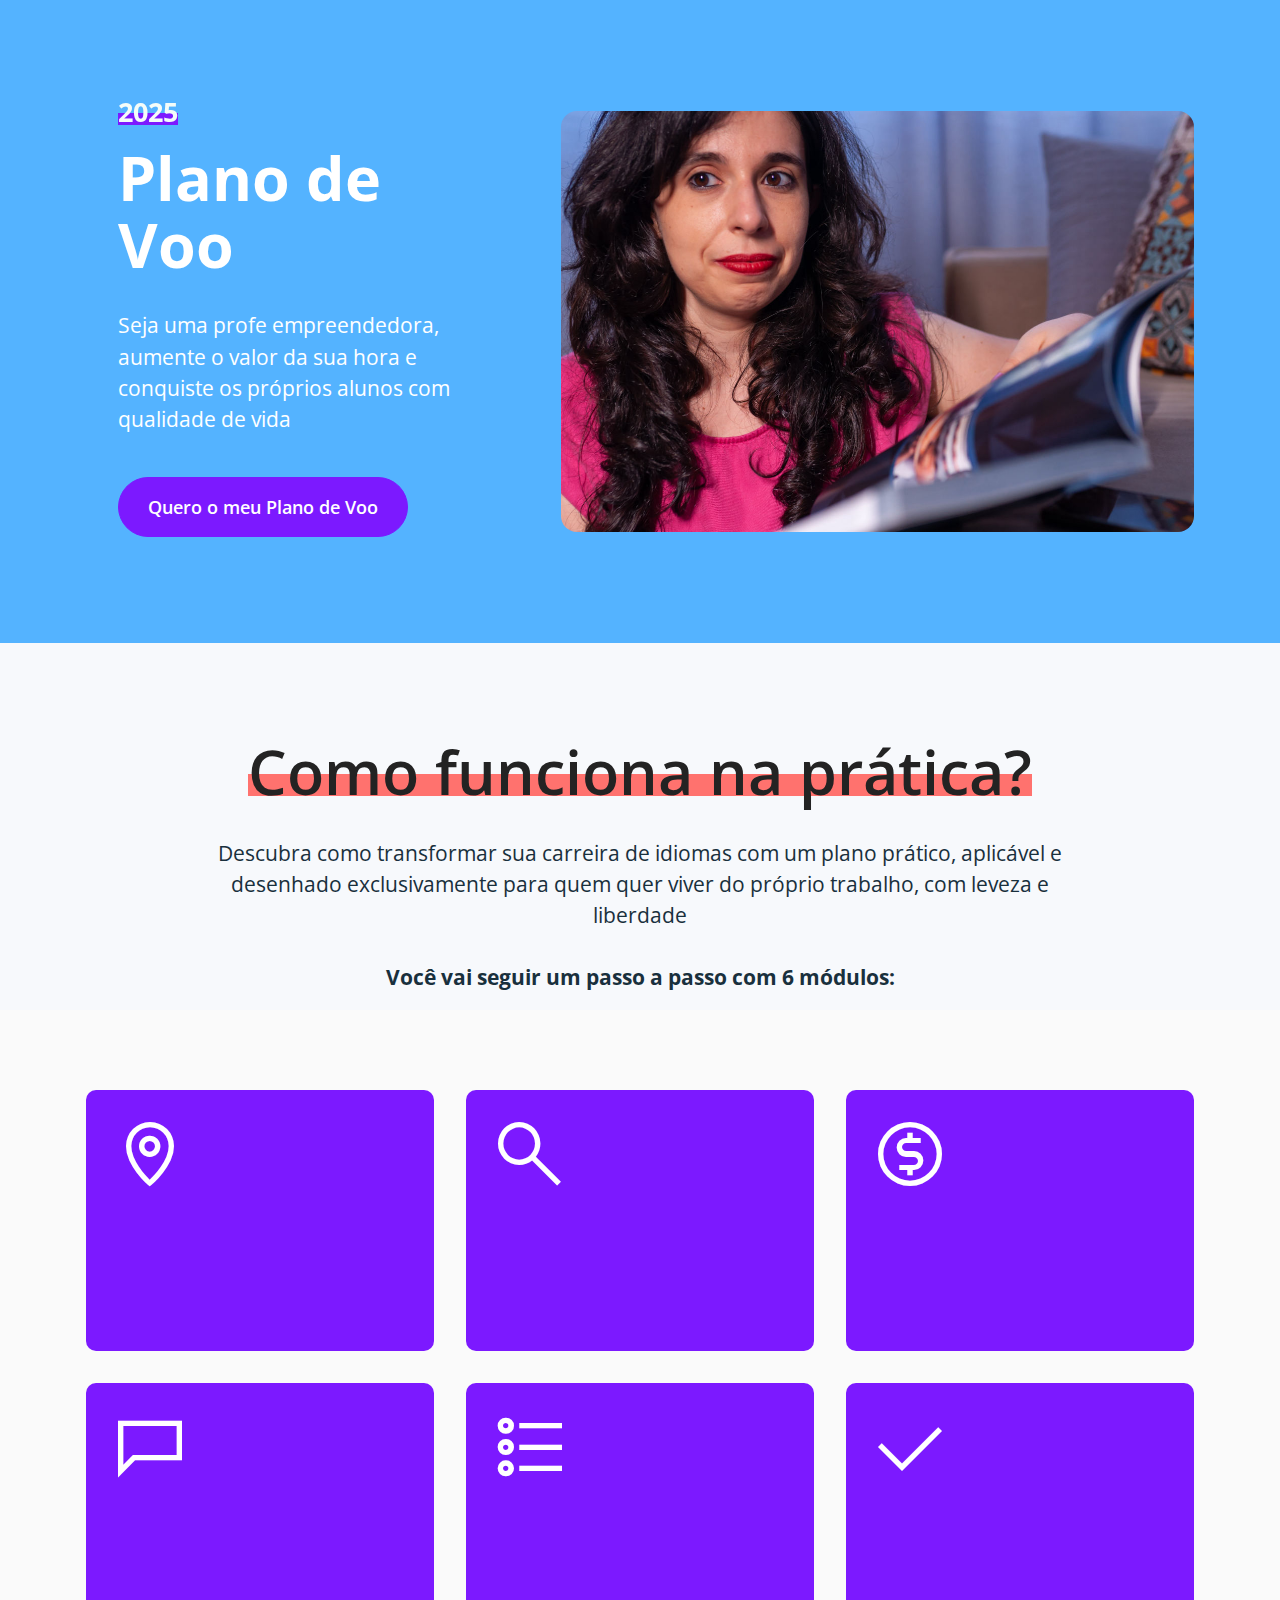
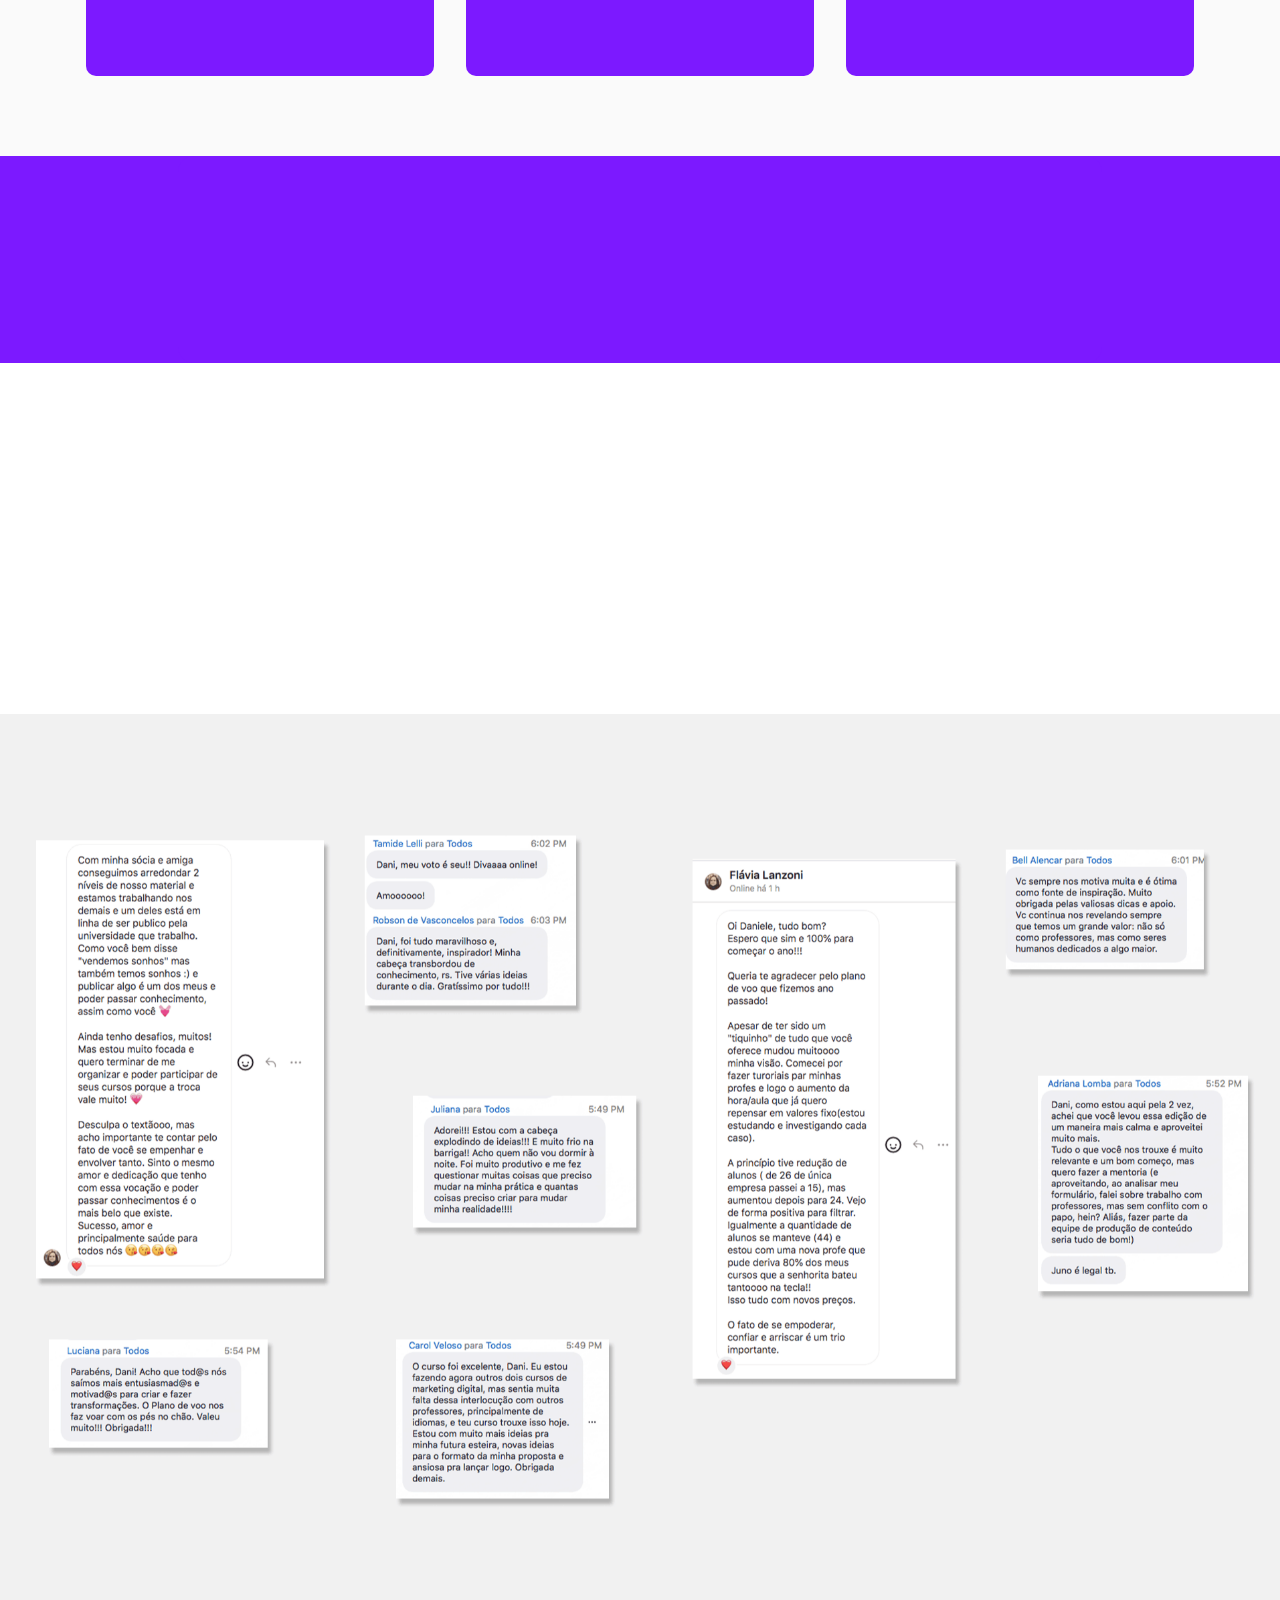
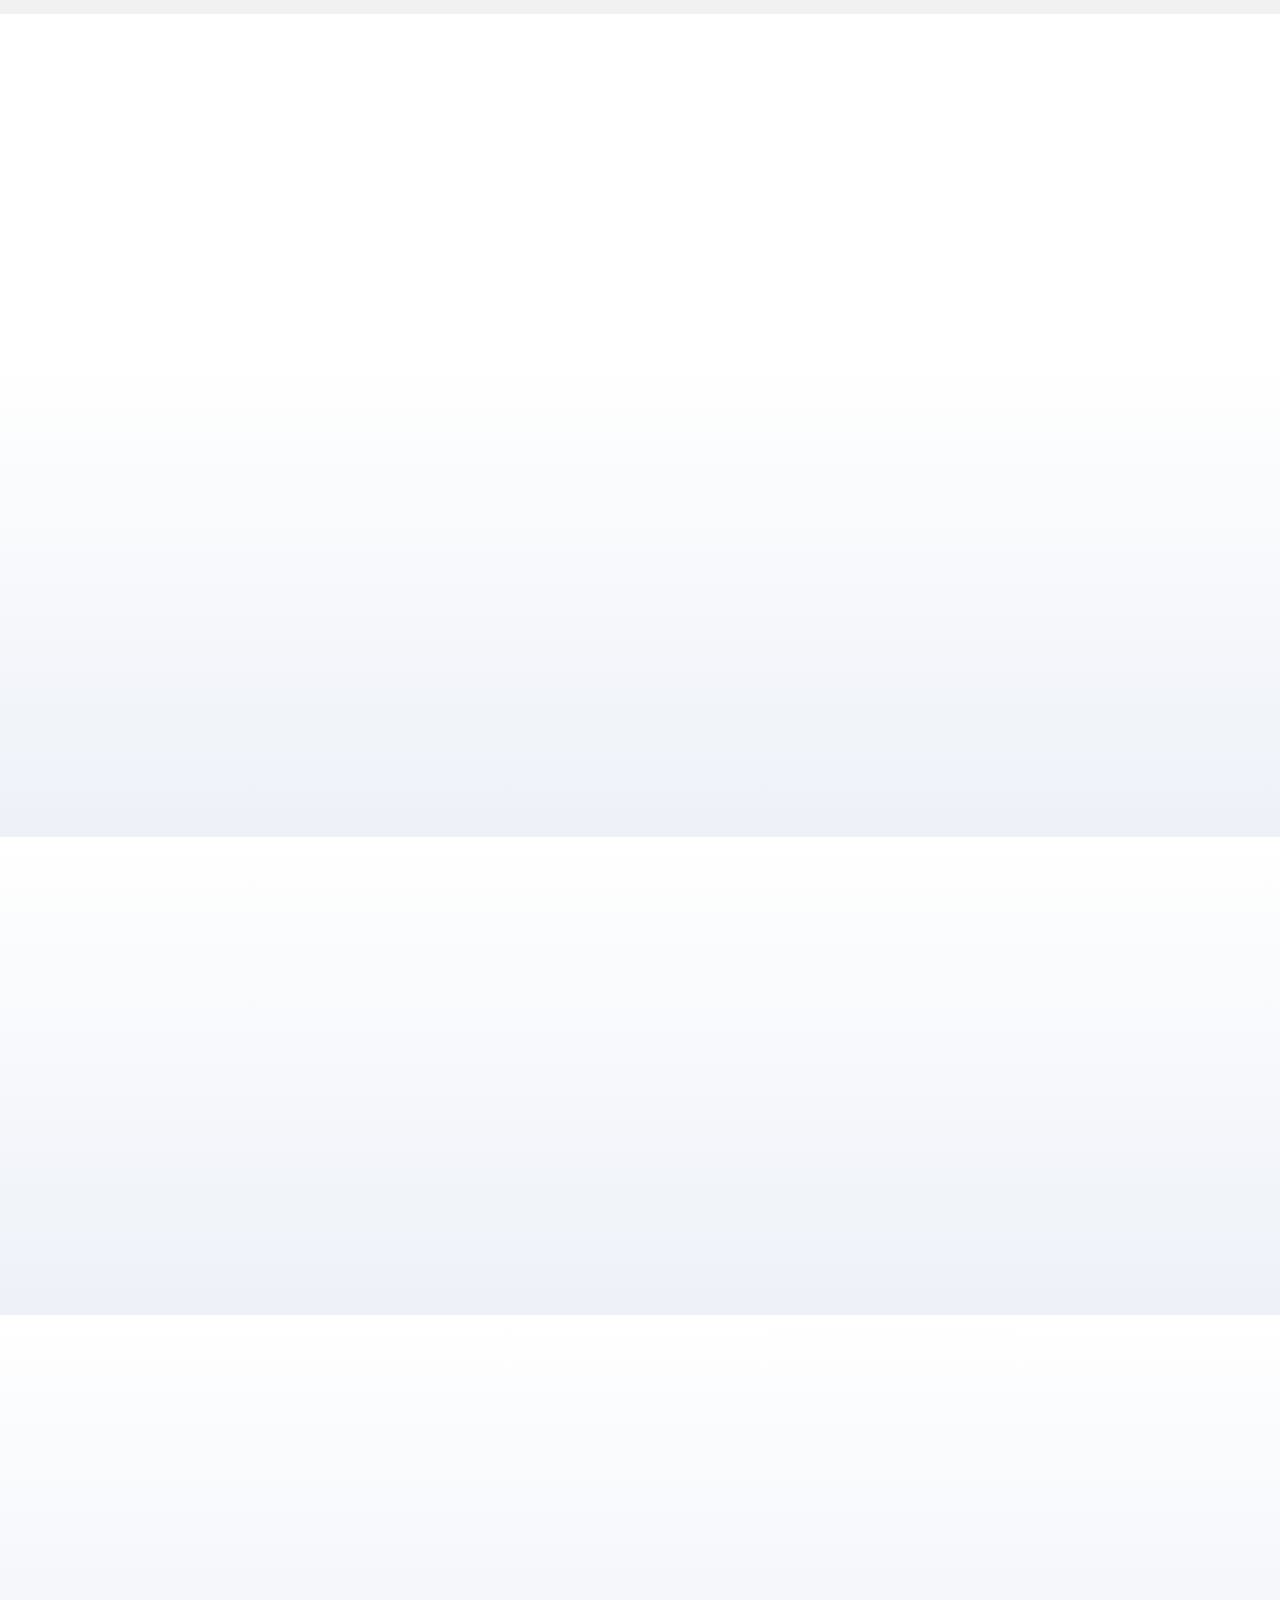
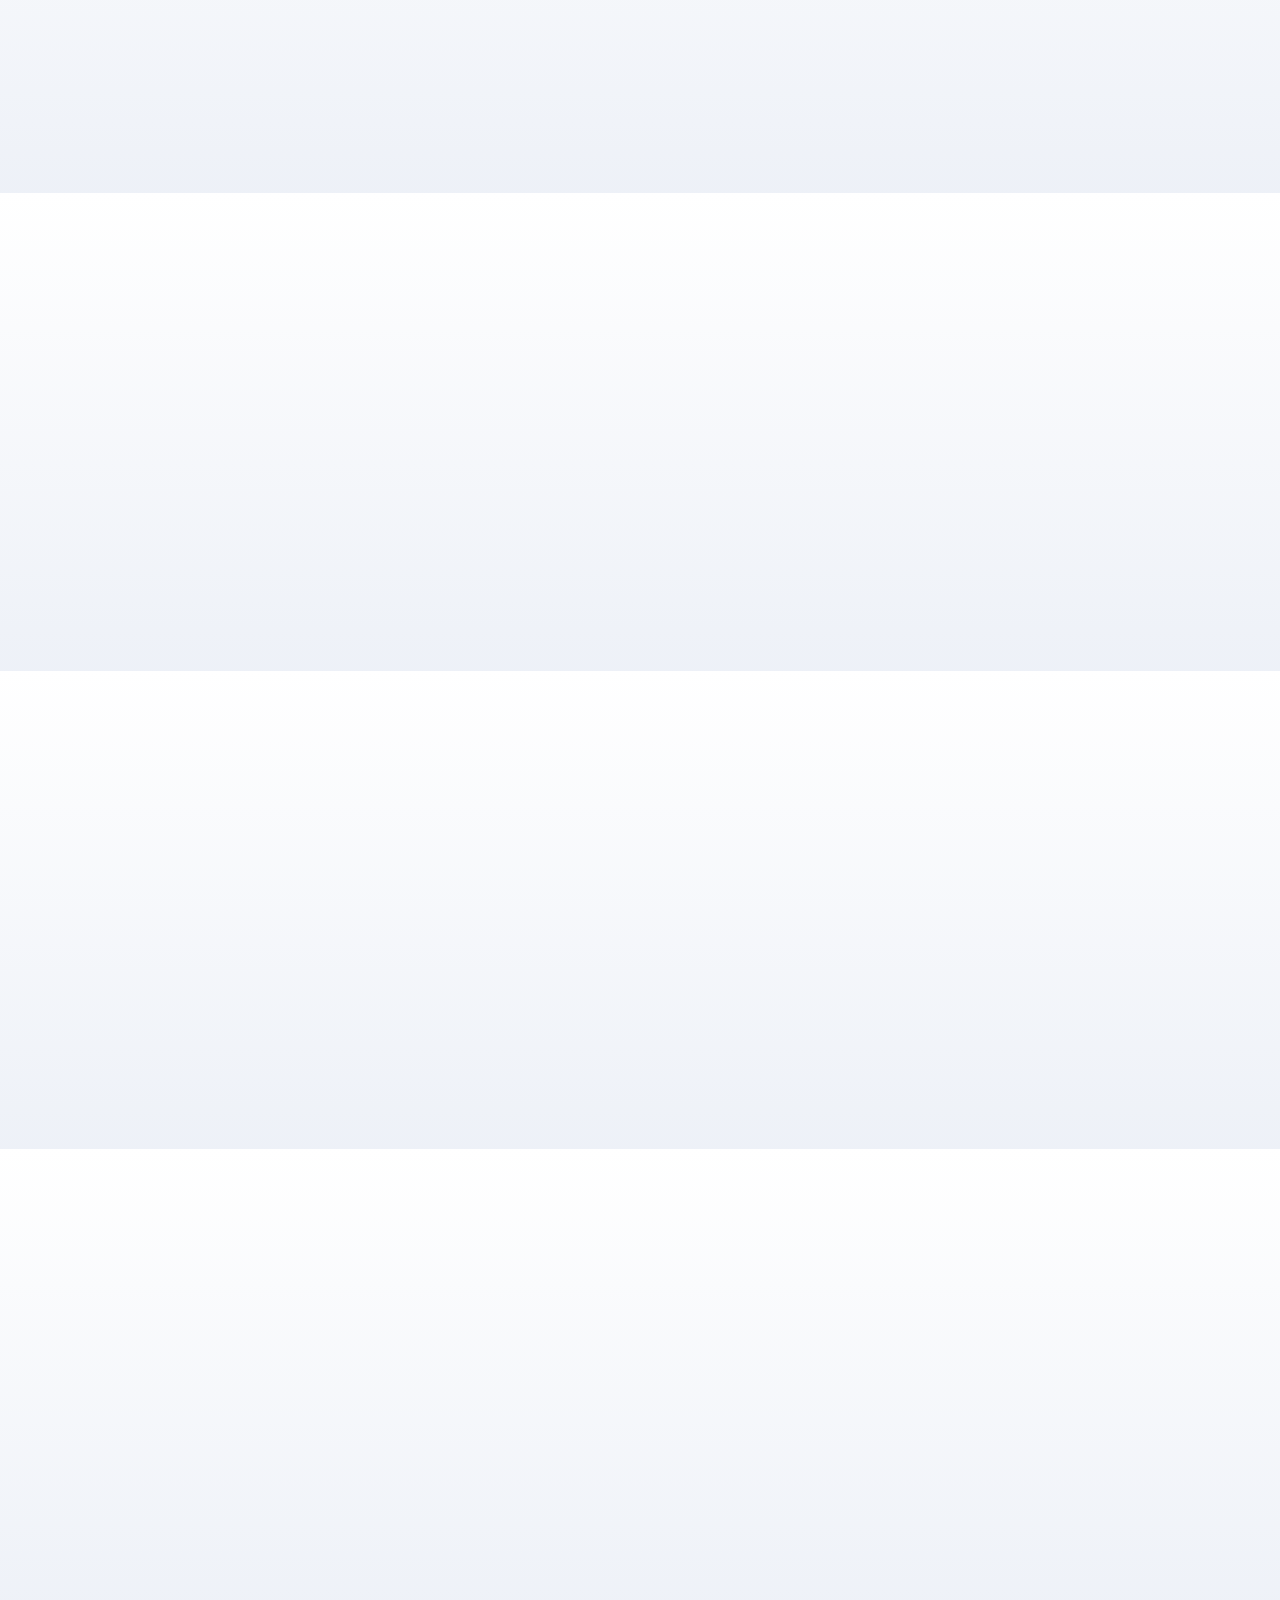
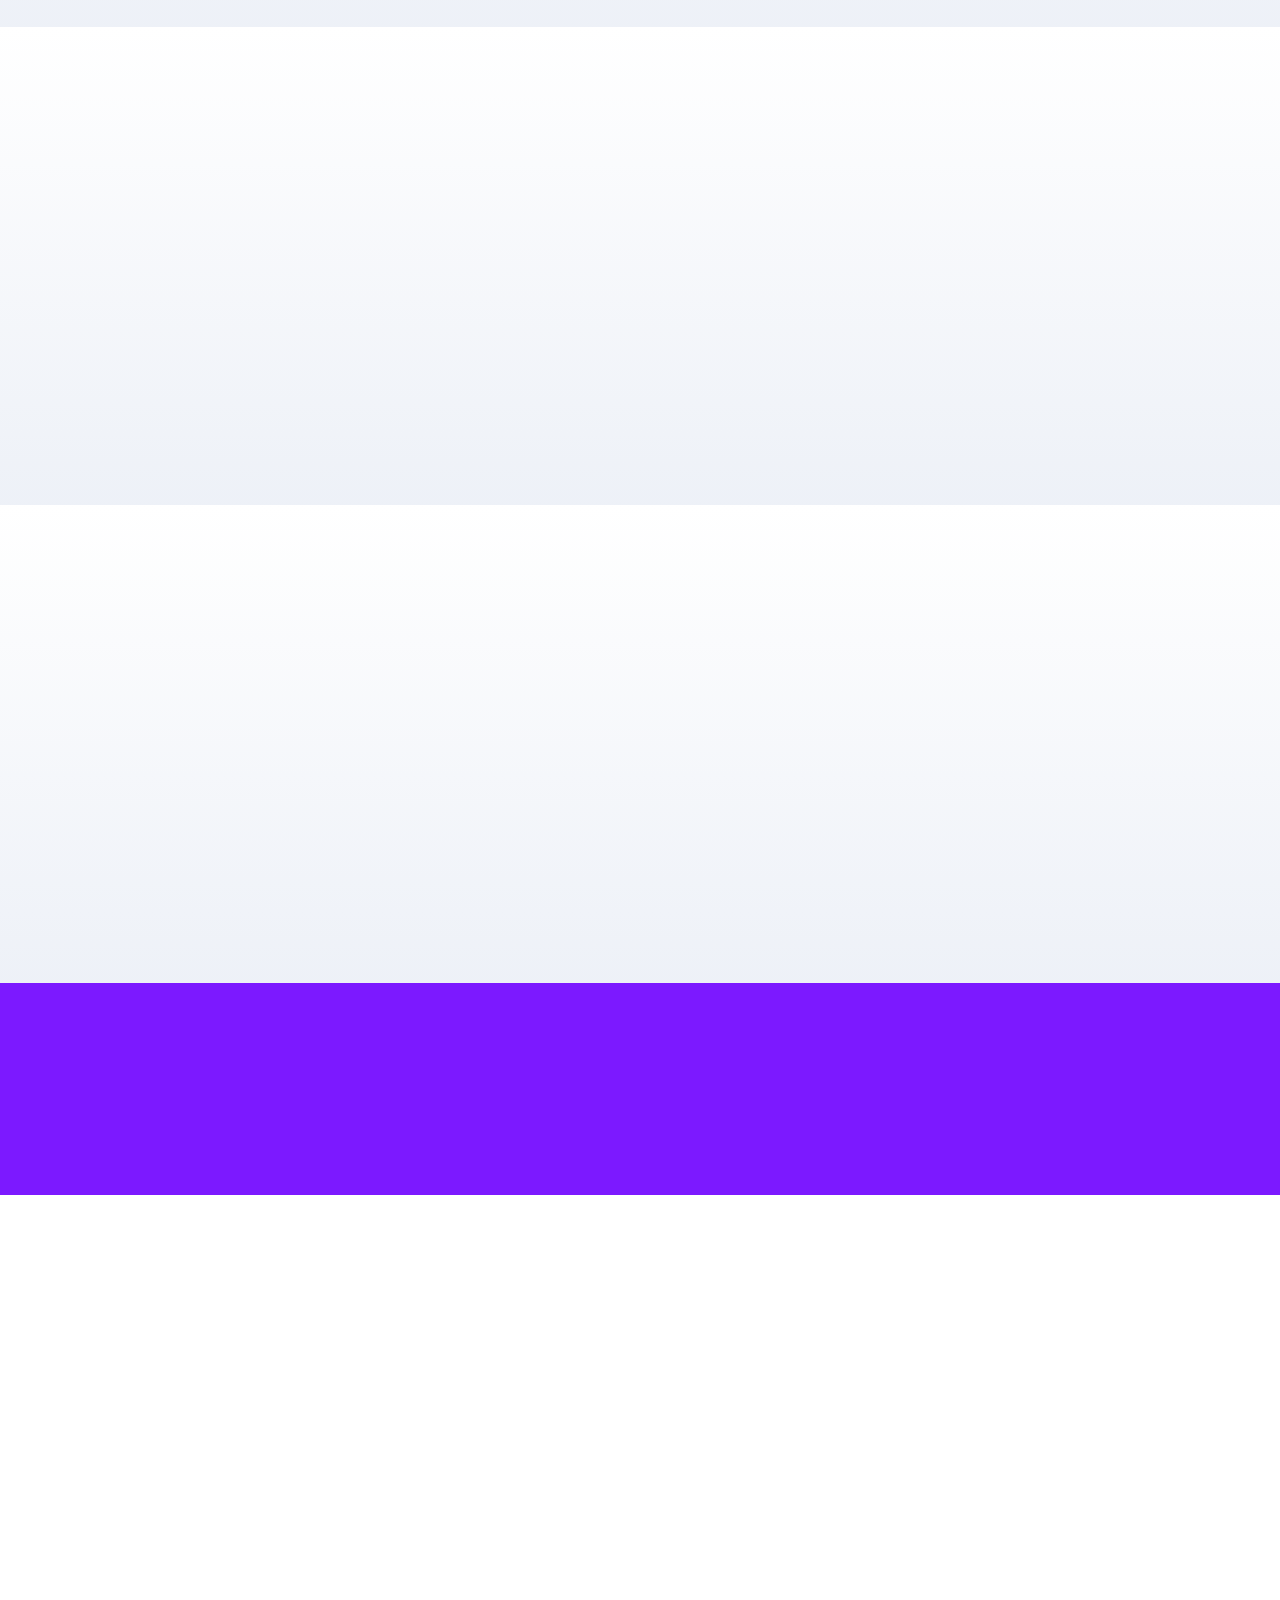
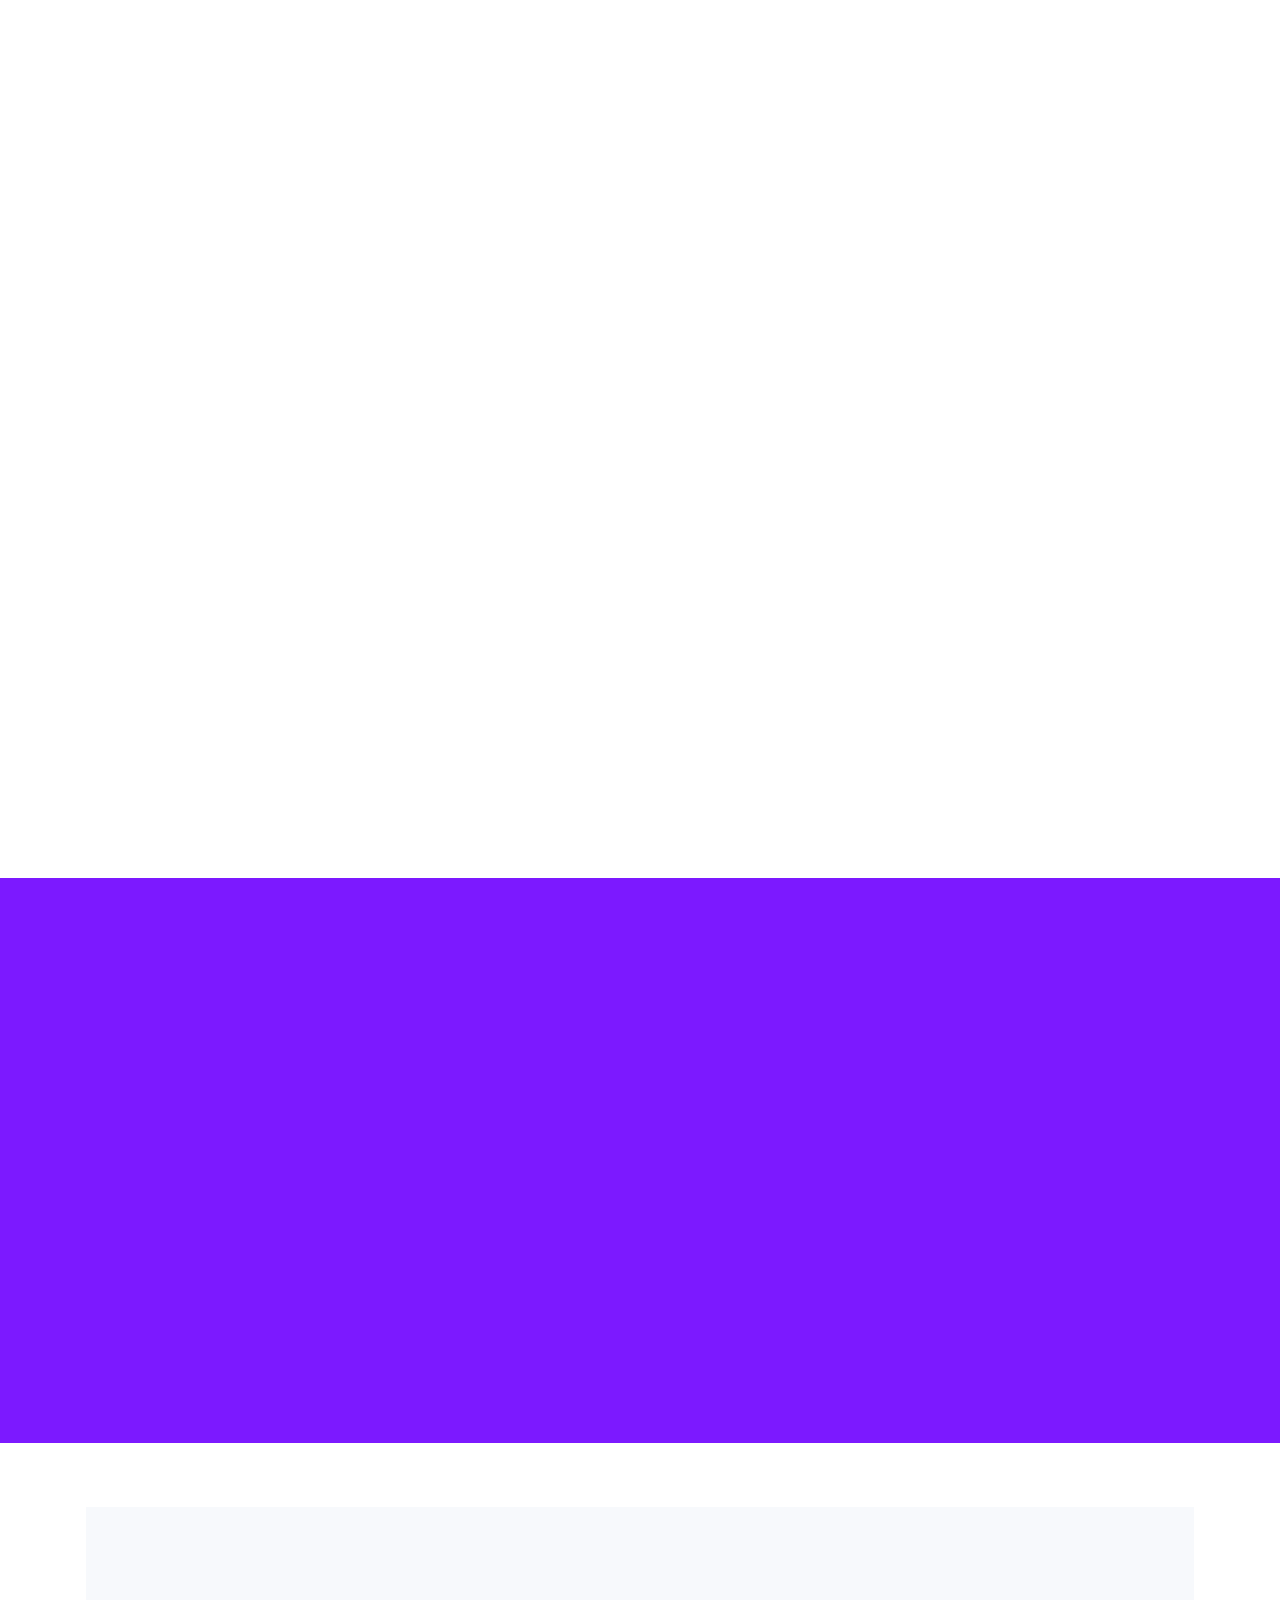
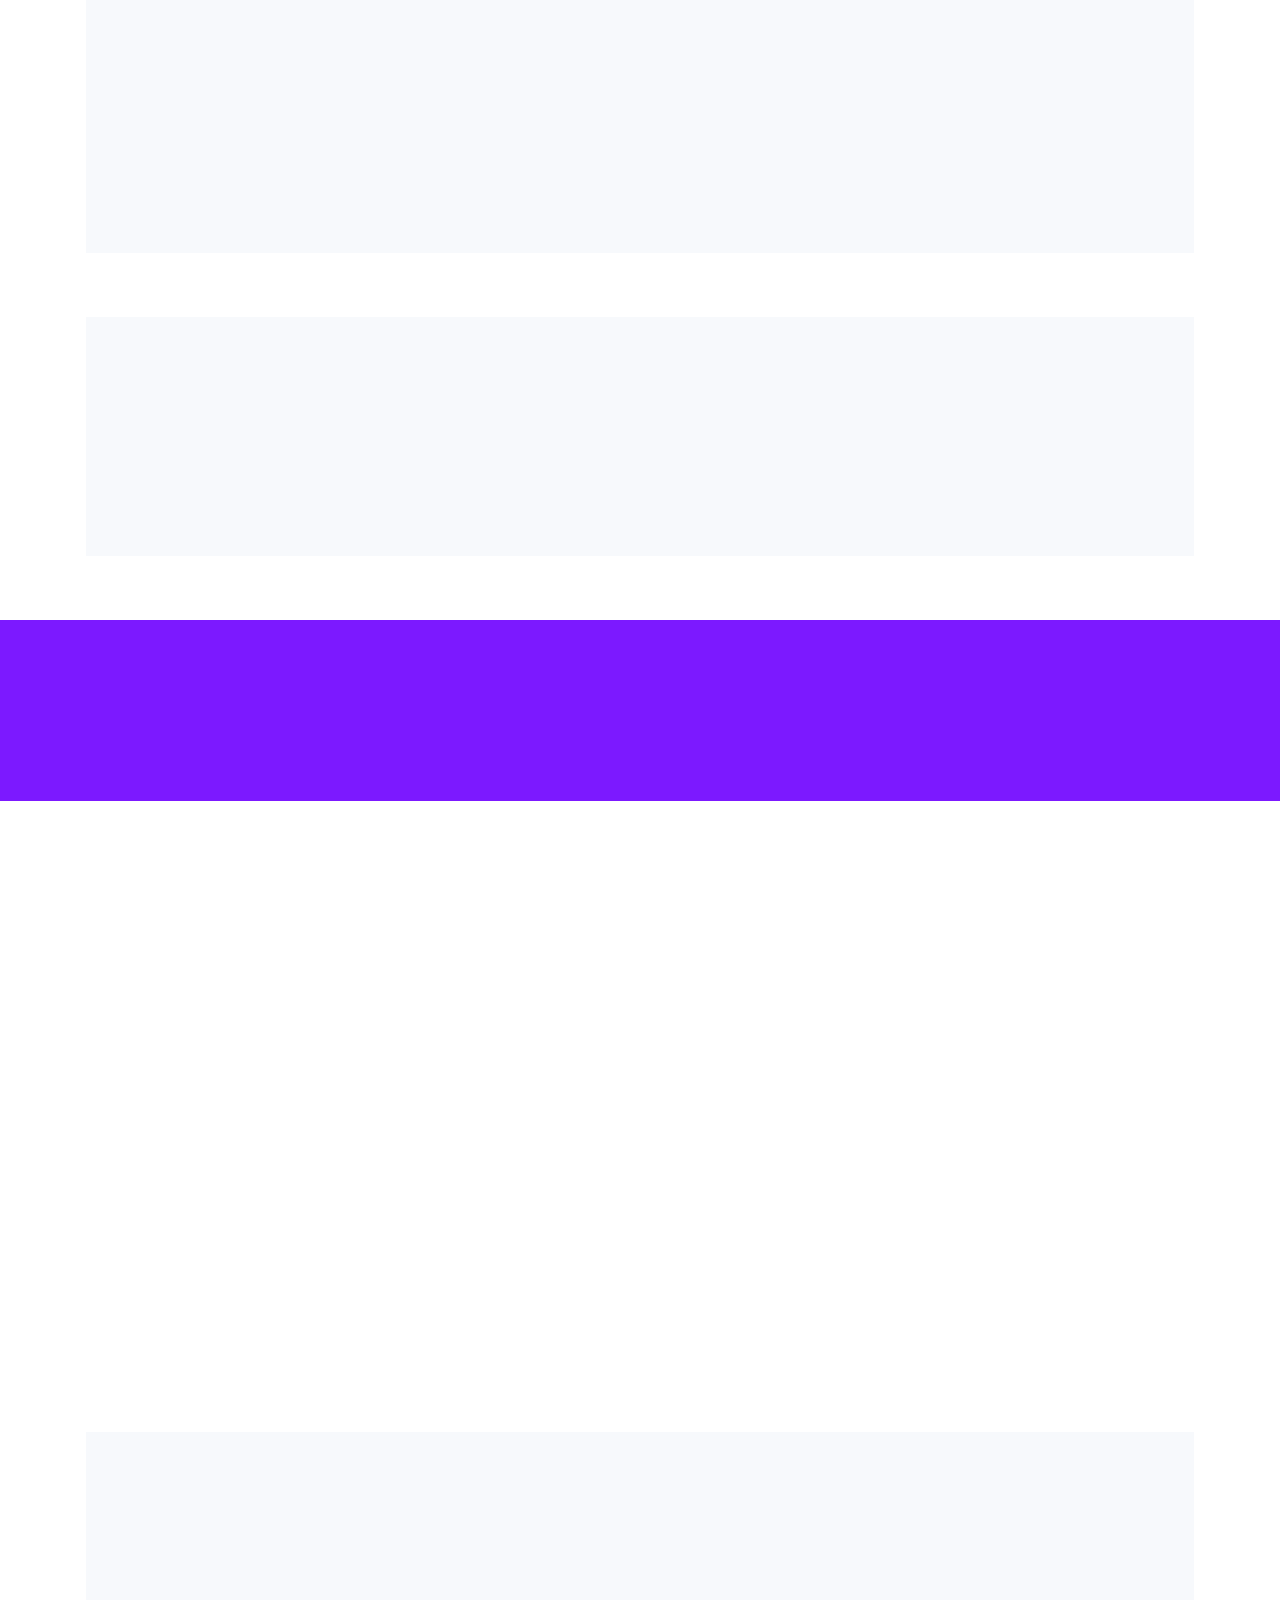
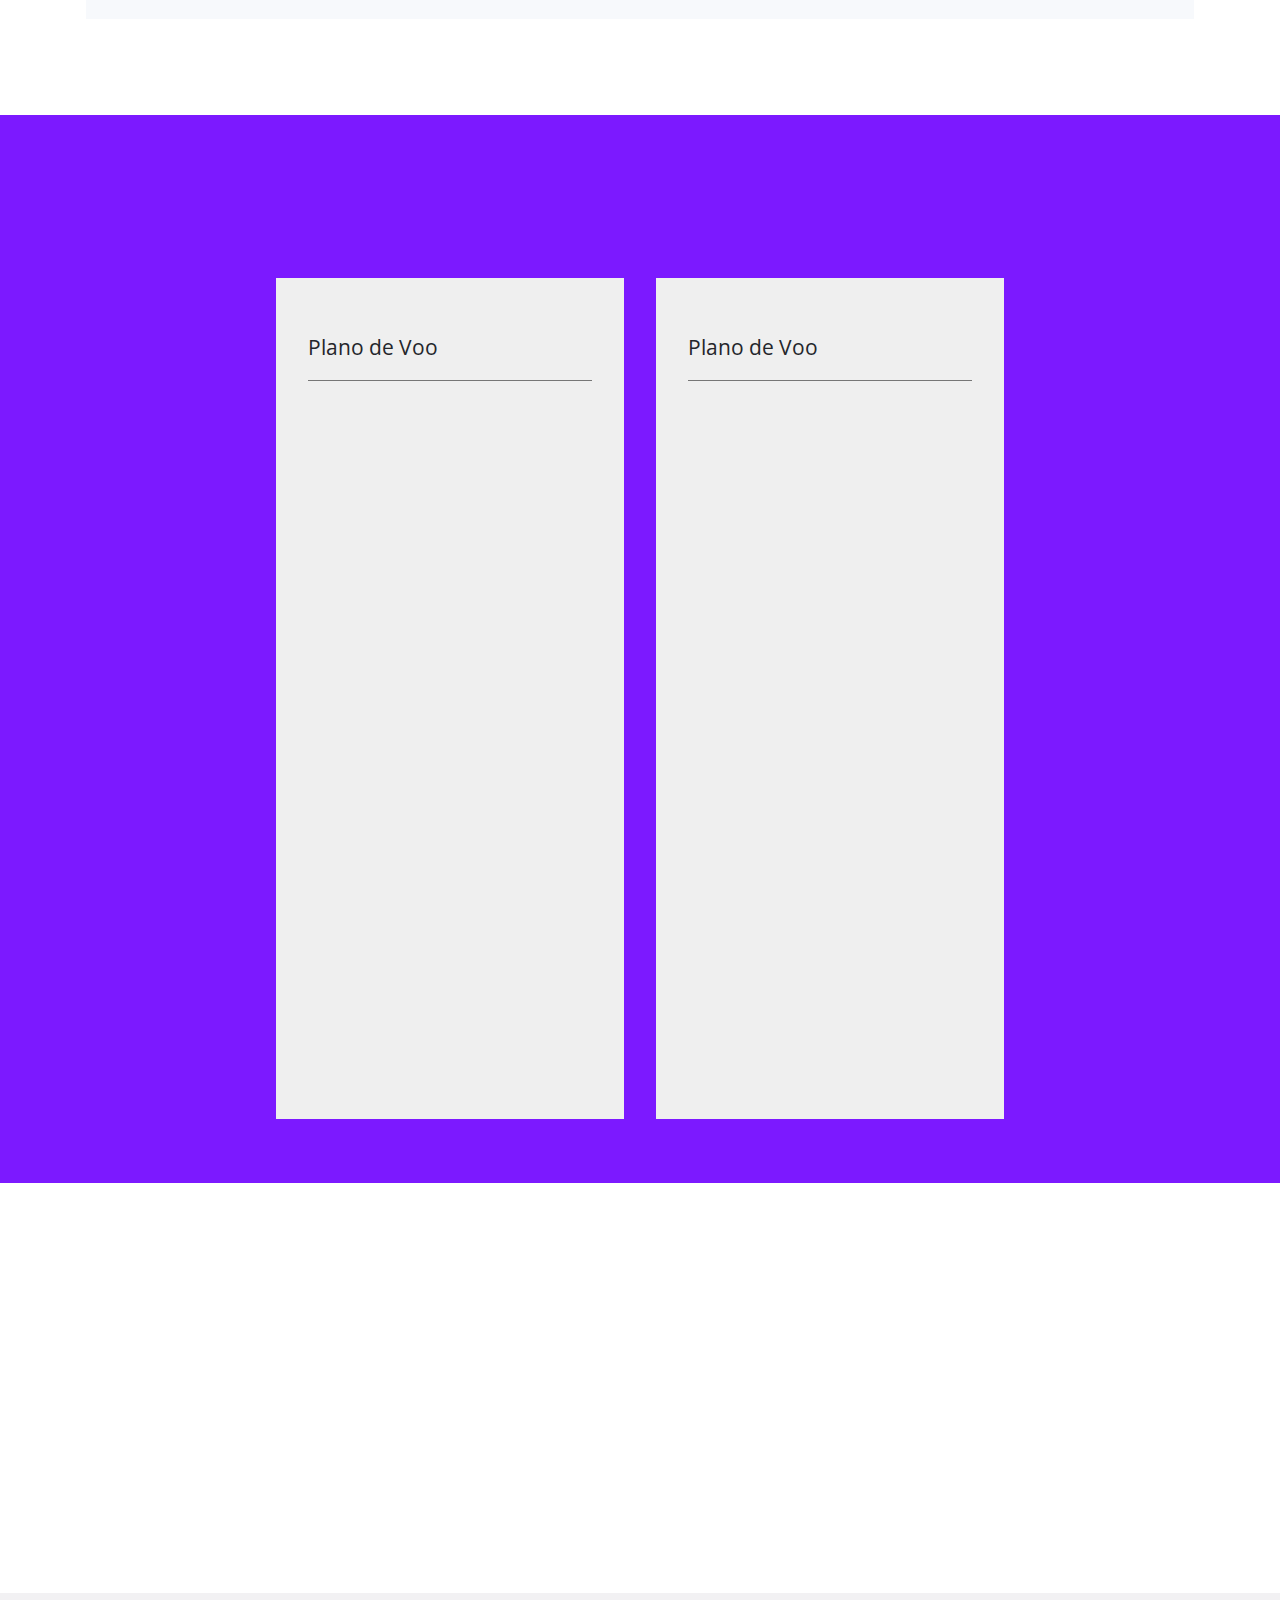
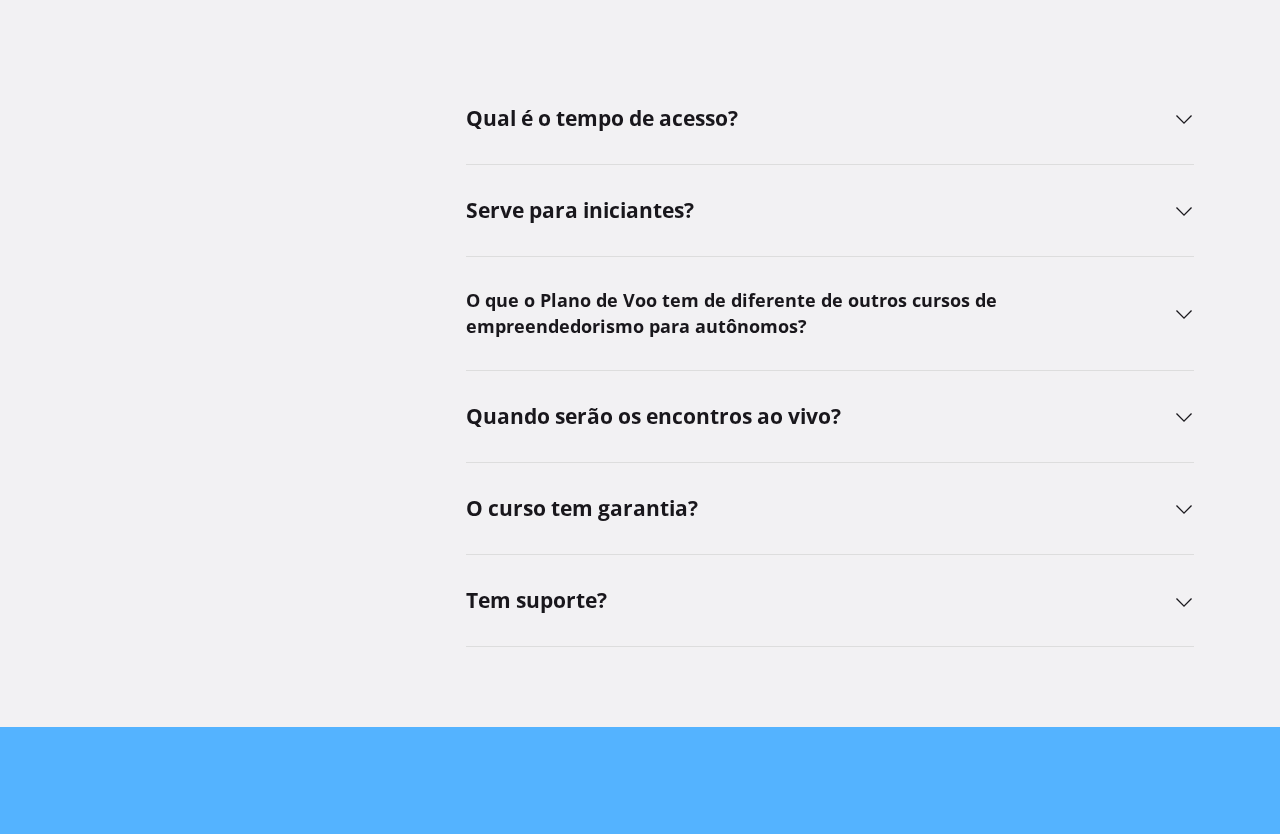
<file: index.html>
<!DOCTYPE html>
<html  >
<head>
  
  <meta charset="UTF-8">
  <meta http-equiv="X-UA-Compatible" content="IE=edge">
  
  <meta name="twitter:card" content="summary_large_image"/>
  <meta name="twitter:image:src" content="assets/images/index-meta.jpg">
  <meta property="og:image" content="assets/images/index-meta.jpg">
  <meta name="twitter:title" content="Plano de Voo">
  <meta name="viewport" content="width=device-width, initial-scale=1, minimum-scale=1">
  <link rel="shortcut icon" href="assets/images/coruja-novafundo-transparente.png-128x117.png" type="image/x-icon">
  <meta name="description" content="Seja uma profe empreendedora, aumente o valor da sua hora e conquiste os próprios alunos com qualidade de vida">
  
  
  <title>Plano de Voo</title>
  <link rel="stylesheet" href="assets/web/assets/mobirise-icons2/mobirise2.css">
  <link rel="stylesheet" href="assets/bootstrap/css/bootstrap.min.css">
  <link rel="stylesheet" href="assets/animatecss/animate.css">
  <link rel="stylesheet" href="assets/theme/css/style.css">
  <link rel="preload" href="https://fonts.googleapis.com/css?family=Open+Sans:300,400,500,600,700,800,300i,400i,500i,600i,700i,800i&display=swap" as="style" onload="this.onload=null;this.rel='stylesheet'">
  <noscript><link rel="stylesheet" href="https://fonts.googleapis.com/css?family=Open+Sans:300,400,500,600,700,800,300i,400i,500i,600i,700i,800i&display=swap"></noscript>
  <link rel="preload" as="style" href="assets/mobirise/css/mbr-additional.css?v=rTOu3o"><link rel="stylesheet" href="assets/mobirise/css/mbr-additional.css?v=rTOu3o" type="text/css">

  
  
  
</head>
<body>

<!-- Analytics -->
<!-- Meta Pixel Code -->
<script>
!function(f,b,e,v,n,t,s)
{if(f.fbq)return;n=f.fbq=function(){n.callMethod?
n.callMethod.apply(n,arguments):n.queue.push(arguments)};
if(!f._fbq)f._fbq=n;n.push=n;n.loaded=!0;n.version='2.0';
n.queue=[];t=b.createElement(e);t.async=!0;
t.src=v;s=b.getElementsByTagName(e)[0];
s.parentNode.insertBefore(t,s)}(window, document,'script',
'https://connect.facebook.net/en_US/fbevents.js');
fbq('init', '2709499579167743');
fbq('track', 'PageView');
</script>
<noscript><img height="1" width="1" style="display:none"
src="https://www.facebook.com/tr?id=2709499579167743&ev=PageView&noscript=1"
/></noscript>
<!-- End Meta Pixel Code -->
<!-- /Analytics -->


  
  <section data-bs-version="5.1" class="header1 cid-tlVfQKJxvW" id="header01-1">

    

    
    

    <div class="container">
        <div class="row justify-content-center">

            <div class="col-12 col-md-12 col-lg">
                <div class="text-wrapper align-left md-pb">
                    <div class="subtitle-wrap">
                        <h2 class="mbr-section-subtitle mbr-fonts-style mb-3 display-5"><strong>2025</strong></h2>
                    </div>

                    <h1 class="mbr-section-title mbr-fonts-style mb-4 display-2"><strong>Plano de Voo</strong></h1>
                    <p class="mbr-text mbr-fonts-style display-7">
                        Seja uma profe empreendedora, aumente o valor da sua hora e conquiste os próprios alunos com qualidade de vida</p>
                    <div class="mbr-section-btn mt-4"><a class="btn btn-info display-4" href="index.html#apricing10-29">Quero o meu Plano de Voo<br></a></div>
                </div>
            </div>
            <div class="col-12 col-md-12 col-lg-7 image-wrapper">
                <img class="w-100" src="assets/images/danipechi-260222-7.jpg-1256x834.jpg" alt="">
            </div>
        </div>
    </div>
</section>

<section data-bs-version="5.1" class="article4 cid-tlW2z4qp42" id="article04-5">

    

    
    

    <div class="container">
        <div class="row justify-content-center">

            <div class="col-12 col-md-12 col-lg-10">
                <div class="text-wrapper align-left md-pb">
                    <div class="subtitle-wrap">
                        
                    </div>

                    <h1 class="mbr-section-title mbr-fonts-style mb-4 display-2"><strong><a href="#" class="text-black">Como funciona na prática?</a></strong></h1>
                    <p class="mbr-text mbr-fonts-style display-7">
                        Descubra como transformar sua carreira de idiomas com um plano prático, aplicável e desenhado exclusivamente para quem quer viver do próprio trabalho, com leveza e liberdade<br><br><strong>Você vai seguir um passo a passo com 6 módulos:</strong><br></p>
                    
                </div>
            </div>

        </div>
    </div>
</section>

<section data-bs-version="5.1" class="features7 cid-tlW2wdrWId" id="features07-4">

    

    
    
    <div class="container">
        <div class="row justify-content-center">
            <div class="col-12 col-md-6 col-lg-4">
                <div class="card-wrapper">
                    <div class="card-box align-left">
                        <span class="mbr-iconfont mobi-mbri-map-pin mobi-mbri" style="color: rgb(255, 255, 255); fill: rgb(255, 255, 255);"></span>
                        <h4 class="card-title align-left mbr-black mbr-fonts-style display-7"><strong>&nbsp;Diagnóstico da sua situação atual</strong><br><strong><br></strong></h4>
                        
                    </div>
                </div>
            </div>
            <div class="col-12 col-md-6 col-lg-4">
                <div class="card-wrapper">
                    <div class="card-box align-left">
                        <span class="mbr-iconfont mobi-mbri-search mobi-mbri" style="color: rgb(255, 255, 255); fill: rgb(255, 255, 255);"></span>
                        <h4 class="card-title align-left mbr-black mbr-fonts-style display-7"><strong>Como pesquisar mercado, desenhar o seu nicho e atrair os alunos certos</strong></h4>
                        
                    </div>
                </div>
            </div>
            <div class="col-12 col-md-6 col-lg-4">
                <div class="card-wrapper">
                    <div class="card-box align-left">
                        <span class="mbr-iconfont mobi-mbri-cash mobi-mbri" style="color: rgb(255, 255, 255); fill: rgb(255, 255, 255);"></span>
                        <h4 class="card-title align-left mbr-black mbr-fonts-style display-7"><strong>Como precificar seu trabalho corretamente</strong><br><strong><br></strong></h4>
                        
                    </div>
                </div>
            </div>
            <div class="col-12 col-md-6 col-lg-4">
                <div class="card-wrapper">
                    <div class="card-box align-left">
                        <span class="mbr-iconfont mobi-mbri-chat mobi-mbri" style="color: rgb(255, 255, 255); fill: rgb(255, 255, 255);"></span>
                        <h4 class="card-title align-left mbr-black mbr-fonts-style display-7"><strong>Como se comunicar de forma assertiva (site e redes sociais)</strong><br><strong><br></strong></h4>
                        
                    </div>
                </div>
            </div>
            <div class="col-12 col-md-6 col-lg-4">
                <div class="card-wrapper">
                    <div class="card-box align-left">
                        <span class="mbr-iconfont mobi-mbri-bulleted-list mobi-mbri" style="color: rgb(255, 255, 255); fill: rgb(255, 255, 255);"></span>
                        <h4 class="card-title align-left mbr-black mbr-fonts-style display-7"><strong>Como montar um processo de vendas que atrai prospectos qualificados e elimina curiosos</strong></h4>
                        
                    </div>
                </div>
            </div>
            <div class="col-12 col-md-6 col-lg-4">
                <div class="card-wrapper">
                    <div class="card-box align-left">
                        <span class="mbr-iconfont mobi-mbri-success mobi-mbri" style="color: rgb(255, 255, 255); fill: rgb(255, 255, 255);"></span>
                        <h4 class="card-title align-left mbr-black mbr-fonts-style display-7"><strong>Como planejar um semestre de metas reais para o seu negócio</strong><br><strong><br></strong></h4>
                        
                    </div>
                </div>
            </div>
        </div>
    </div>
</section>

<section data-bs-version="5.1" class="header5 cid-v4CiDJoCBo" id="header05-1g">

    

    
    

    <div class="container">
        <div class="row justify-content-center">

            <div class="col-12 card col-md-12 col-lg-10">
                <div class="text-wrapper align-left md-pb">


                    
                    
                    <div class="mbr-section-btn mt-4"><a class="btn btn-danger display-4" href="index.html#apricing10-29">Quero o meu Plano de Voo</a></div>
                </div>
            </div>
        </div>
    </div>
</section>

<section data-bs-version="5.1" class="header2 cid-v4Umt1u7gA" id="header02-3b">

    

    
    

    <div class="container-fluid">
        <div class="row justify-content-center">

            <div class="col-12 col-md-12 col-lg-8">
                <div class="text-wrapper align-left md-pb">
                    <div class="subtitle-wrap">
                        
                    </div>

                    <h1 class="mbr-section-title mbr-fonts-style mb-4 display-2"><strong>Para quem é esse curso?</strong></h1>
                    <p class="mbr-text mbr-fonts-style display-7">✔️ Para profes de idiomas que querem viver dos próprios alunos;<br>✔️ Para quem quer aumentar o valor da hora/aula;<br>✔️ Para quem quer sair das escolas tradicionais, que paga mal e exigem cargas horárias altas;<br>✔️ Para quem quer usar o digital para atrair alunos e fechar bons contratos;<br>✔️ Para quem busca liberdade geográfica e paz financeira.</p>
                    
                </div>
            </div>
        </div>
    </div>
</section>

<section data-bs-version="5.1" class="header2 cid-v4UmK6STMt" id="header02-3c">

    

    
    

    <div class="container">
        <div class="row justify-content-center">

            <div class="col-12 col-md-12 col-lg-8">
                <div class="text-wrapper align-left md-pb">
                    <div class="subtitle-wrap">
                        <h2 class="mbr-section-subtitle mbr-fonts-style mb-3 display-5"><strong>Conheça profes que já estão voando alto!</strong></h2>
                    </div>

                    
                    
                    
                </div>
            </div>
        </div>
    </div>
</section>

<section data-bs-version="5.1" class="image01 rebootm5 cid-v4zO40wwZH mbr-fullscreen" id="image01-e">
    

    
    

    <div class="container-fluid">
        <div class="row">
            <div class="col-12 card">
                <div class="image-wrap"></div>
            </div>
        </div>
    </div>
</section>

<section data-bs-version="5.1" class="article4 cid-v4zOaoPaLb" id="article04-g">

    

    
    

    <div class="container">
        <div class="row justify-content-center">

            <div class="col-12 col-md-12 col-lg-10">
                <div class="text-wrapper align-left md-pb">
                    <div class="subtitle-wrap">
                        
                    </div>

                    <h1 class="mbr-section-title mbr-fonts-style mb-4 display-2"><strong>Eu duvido você ver essas histórias e não querer a mesma coisa pra sua vida</strong></h1>
                    
                    
                </div>
            </div>

        </div>
    </div>
</section>

<section data-bs-version="5.1" class="video01 strengthm5 cid-v4Chfhnmwt" id="video01-1d">
    

    
    

    <div class="container">
        <div class="row justify-content-center flex-row-reverse">
            <div class="col-12 col-lg-5 card">
                <div class="content-wrapper">
                    <div class="title-wrapper">
                        <h2 class="mbr-section-title mbr-fonts-style display-7"><strong>Como nichar as aulas possibilitou a ela conquistar 22 alunos, se demitir da escola onde trabalhava e virar nômade digita</strong></h2>
                        
                    </div>
                    <div class="text-wrapper">
                        
                    </div>
                </div>
            </div>
            <div class="col-12 col-lg-7 card">
                <div class="content-wrap">
                    <div class="mbr-figure"><iframe class="mbr-embedded-video" src="https://www.youtube.com/embed/6Q8JcxwoAEg?rel=0&amp;amp;&amp;showinfo=0&amp;autoplay=0&amp;loop=0" width="1280" height="720" frameborder="0" allowfullscreen></iframe></div>
                </div>
            </div>
        </div>
    </div>
</section>

<section data-bs-version="5.1" class="video01 strengthm5 cid-v4CsY3rLEo" id="video01-1h">
    

    
    

    <div class="container">
        <div class="row justify-content-center flex-row-reverse">
            <div class="col-12 col-lg-5 card">
                <div class="content-wrapper">
                    <div class="title-wrapper">
                        <h2 class="mbr-section-title mbr-fonts-style display-7"><strong>​​Como ela quadruplicou o preço e conquistou 14 novos alunos em 6 meses</strong></h2>
                        
                    </div>
                    <div class="text-wrapper">
                        
                    </div>
                </div>
            </div>
            <div class="col-12 col-lg-7 card">
                <div class="content-wrap">
                    <div class="mbr-figure"><iframe class="mbr-embedded-video" src="https://www.youtube.com/embed/kzHV9LH1iuI?rel=0&amp;amp;&amp;showinfo=0&amp;autoplay=0&amp;loop=0" width="1280" height="720" frameborder="0" allowfullscreen></iframe></div>
                </div>
            </div>
        </div>
    </div>
</section>

<section data-bs-version="5.1" class="video01 strengthm5 cid-v4Ct35vpQh" id="video01-1i">
    

    
    

    <div class="container">
        <div class="row justify-content-center flex-row-reverse">
            <div class="col-12 col-lg-5 card">
                <div class="content-wrapper">
                    <div class="title-wrapper">
                        <h2 class="mbr-section-title mbr-fonts-style display-7"><strong>Como ela ativou a rede de contatos para conseguir alunos e se demitir das escolas onde trabalhava</strong></h2>
                        
                    </div>
                    <div class="text-wrapper">
                        
                    </div>
                </div>
            </div>
            <div class="col-12 col-lg-7 card">
                <div class="content-wrap">
                    <div class="mbr-figure"><iframe class="mbr-embedded-video" src="https://www.youtube.com/embed/te8tVruevcE?rel=0&amp;amp;&amp;showinfo=0&amp;autoplay=0&amp;loop=0" width="1280" height="720" frameborder="0" allowfullscreen></iframe></div>
                </div>
            </div>
        </div>
    </div>
</section>

<section data-bs-version="5.1" class="video01 strengthm5 cid-v4Ct7TzXC0" id="video01-1j">
    

    
    

    <div class="container">
        <div class="row justify-content-center flex-row-reverse">
            <div class="col-12 col-lg-5 card">
                <div class="content-wrapper">
                    <div class="title-wrapper">
                        <h2 class="mbr-section-title mbr-fonts-style display-7"><strong>Como ela conquistou 17 estudantes executivos no contexto atual da Argentina</strong></h2>
                        
                    </div>
                    <div class="text-wrapper">
                        
                    </div>
                </div>
            </div>
            <div class="col-12 col-lg-7 card">
                <div class="content-wrap">
                    <div class="mbr-figure"><iframe class="mbr-embedded-video" src="https://www.youtube.com/embed/CtV69FEBrOg?rel=0&amp;amp;&amp;showinfo=0&amp;autoplay=0&amp;loop=0" width="1280" height="720" frameborder="0" allowfullscreen></iframe></div>
                </div>
            </div>
        </div>
    </div>
</section>

<section data-bs-version="5.1" class="video01 strengthm5 cid-v4CtcG9fTS" id="video01-1k">
    

    
    

    <div class="container">
        <div class="row justify-content-center flex-row-reverse">
            <div class="col-12 col-lg-5 card">
                <div class="content-wrapper">
                    <div class="title-wrapper">
                        <h2 class="mbr-section-title mbr-fonts-style display-7"><strong>Como ela aumentou o valor da hora em 10x sem vergonha</strong></h2>
                        
                    </div>
                    <div class="text-wrapper">
                        
                    </div>
                </div>
            </div>
            <div class="col-12 col-lg-7 card">
                <div class="content-wrap">
                    <div class="mbr-figure"><iframe class="mbr-embedded-video" src="https://www.youtube.com/embed/jlPyTKZ7Yfg?rel=0&amp;amp;&amp;showinfo=0&amp;autoplay=0&amp;loop=0" width="1280" height="720" frameborder="0" allowfullscreen></iframe></div>
                </div>
            </div>
        </div>
    </div>
</section>

<section data-bs-version="5.1" class="video01 strengthm5 cid-v4CthcIxWx" id="video01-1l">
    

    
    

    <div class="container">
        <div class="row justify-content-center flex-row-reverse">
            <div class="col-12 col-lg-5 card">
                <div class="content-wrapper">
                    <div class="title-wrapper">
                        <h2 class="mbr-section-title mbr-fonts-style display-7"><strong>Como ela aumentou a hora em 374% formando grupos de estudantes brasileiros na Holanda</strong></h2>
                        
                    </div>
                    <div class="text-wrapper">
                        
                    </div>
                </div>
            </div>
            <div class="col-12 col-lg-7 card">
                <div class="content-wrap">
                    <div class="mbr-figure"><iframe class="mbr-embedded-video" src="https://www.youtube.com/embed/HTOG9QulKZM?rel=0&amp;amp;&amp;showinfo=0&amp;autoplay=0&amp;loop=0" width="1280" height="720" frameborder="0" allowfullscreen></iframe></div>
                </div>
            </div>
        </div>
    </div>
</section>

<section data-bs-version="5.1" class="video01 strengthm5 cid-v4CtnYpRZq" id="video01-1m">
    

    
    

    <div class="container">
        <div class="row justify-content-center flex-row-reverse">
            <div class="col-12 col-lg-5 card">
                <div class="content-wrapper">
                    <div class="title-wrapper">
                        <h2 class="mbr-section-title mbr-fonts-style display-7"><strong>Português para o amor: como nichar possibilitou a ela cobrar 4x mais pelas aulas de português</strong></h2>
                        
                    </div>
                    <div class="text-wrapper">
                        
                    </div>
                </div>
            </div>
            <div class="col-12 col-lg-7 card">
                <div class="content-wrap">
                    <div class="mbr-figure"><iframe class="mbr-embedded-video" src="https://www.youtube.com/embed/rMV8WQ25Am8?rel=0&amp;amp;&amp;showinfo=0&amp;autoplay=0&amp;loop=0" width="1280" height="720" frameborder="0" allowfullscreen></iframe></div>
                </div>
            </div>
        </div>
    </div>
</section>

<section data-bs-version="5.1" class="video01 strengthm5 cid-v4Ctso3Q3S" id="video01-1n">
    

    
    

    <div class="container">
        <div class="row justify-content-center flex-row-reverse">
            <div class="col-12 col-lg-5 card">
                <div class="content-wrapper">
                    <div class="title-wrapper">
                        <h2 class="mbr-section-title mbr-fonts-style display-7"><strong>Como ela abriu um centro de ensino de português na França que já atendeu mais de 30 alunos</strong></h2>
                        
                    </div>
                    <div class="text-wrapper">
                        
                    </div>
                </div>
            </div>
            <div class="col-12 col-lg-7 card">
                <div class="content-wrap">
                    <div class="mbr-figure"><iframe class="mbr-embedded-video" src="https://www.youtube.com/embed/P-N3zEcGybw?rel=0&amp;amp;&amp;showinfo=0&amp;autoplay=0&amp;loop=0" width="1280" height="720" frameborder="0" allowfullscreen></iframe></div>
                </div>
            </div>
        </div>
    </div>
</section>

<section data-bs-version="5.1" class="article01 walletm5 cid-v4CxPm9WgL" id="article01-24">
    

    
    

    <div class="container-fluid">
        <div class="row">
            <div class="col-12">
                <div class="content-wrapper">
                    
                    <div class="title-wrapper">
                        
                    </div>
                    <div class="mbr-section-btn"><a class="btn btn-white display-7" href="index.html#apricing10-29">
                            Quero o meu Plano de Voo
                        </a></div>
                </div>
            </div>
        </div>
    </div>
</section>

<section data-bs-version="5.1" class="article2 cid-v4CtR8fW6V" id="article02-1p">

    

    
    

    <div class="container">
        <div class="row ">

            <div class="col-12 col-md-12 col-lg-10">
                <div class="text-wrapper align-left md-pb">
                    <div class="subtitle-wrap">
                        
                    </div>

                    <h1 class="mbr-section-title mbr-fonts-style mb-4 display-5">Os últimos anos foram um tapa na cara da gente, né? Ao mesmo tempo, abriram uma janela de oportunidades no ambiente online sem precedentes na história do mundo. E quem estiver preparada vai conseguir se reposicionar e passar finalmente a viver das aulas que ama dar, sendo dona da própria carreira.&nbsp;<div><br></div><div>Você já buscou o passo a passo pra isso e encontrou um monte de fórmulas que não tinham nada a ver com você e com o que você acredita? Pois é, eu também!&nbsp;</div><div><br></div><div>Mas, durante a trajetória que tracei na minha carreira, aprendi muito com várias pessoas que me ajudaram, com os livros que li e com as mentorias que fiz e faço até hoje! E agora resolvi que preciso ensinar isso para as profes que me seguem e ajudá-las a transformarem suas vidas.</div><br><div><span style="font-size: 1.7rem;">Por trás de toda profe bem-sucedida tem estruturas e processos muito bem desenhados, testados e aplicados</span></div><div><span style="font-size: 1.7rem;"><br></span><span style="font-size: 1.7rem;">Mapeei esses processos e destrinchei todos eles  no Plano de Voo!</span></div><div><span style="font-size: 1.7rem;"><br></span></div><div>Se eu te perguntar agora: qual é o seu diferencial, você sabe me dizer? A grande maioria das profes de idiomas dizem sempre a mesma coisa: que oferecem aulas customizadas e adaptadas às necessidades dos alunos. Mas o que elas não percebem é que essa é a uma obrigação, um pré-requisito de qualquer profe particular. Sem dar critérios objetivos e concretos para que os estudantes te escolham, é inevitável cair na briga por preço e ter que dar desconto pra fechar alunos, né?</div><div><strong><br></strong></div></h1>
                    
                    <div class="mbr-section-btn mt-4"><a class="btn btn-info display-4" href="index.html#apricing10-29">Quero o meu Plano de Voo</a></div>
                </div>
            </div>

        </div>
    </div>
</section>

<section data-bs-version="5.1" class="article5 cid-v4CvloC6F4" id="article05-1v">

    

    
    

    <div class="container">
        <div class="row justify-content-center">

            <div class="col-12 col-md-12 col-lg">
                <div class="text-wrapper align-left md-pb">
                    <div class="subtitle-wrap">
                        
                    </div>

                    <h1 class="mbr-section-title mbr-fonts-style mb-4 display-2"><strong>6 módulos, 6 partes do seu plano prático</strong></h1>
                    <p class="mbr-text mbr-fonts-style display-7">Cada módulo foca em um processo essencial<br>Todos os módulos contam com exemplos reais de profes de idiomas que já fizeram o curso e estão vivendo de forma independente e autônoma</p>
                    
                </div>
            </div>
            <div class="col-12 col-md-12 col-lg-5 image-wrapper">
                <img class="w-100" src="assets/images/danipechi-260222-16.jpg-1036x688.jpg" alt="">
            </div>
        </div>
    </div>
</section>

<section data-bs-version="5.1" class="article6 cid-v4CvxAzg9Q" id="article06-1w">

    

    
    

    <div class="container">
        <div class="row justify-content-center">

            <div class="col-12 col-md-12 col-lg-9">
                <div class="text-wrapper align-left">
                    

                    

                    <h1 class="mbr-section-title mbr-fonts-style mb-4 display-5"><strong>Vai deixar o bonde passar?</strong></h1>
                    <p class="mbr-text mbr-fonts-style mb-4 display-4">O mercado de ensino de idiomas online irá ultrapassar US$ 28,5 bilhões até 2028 (Fonte: Facts and Factors e Meticulous Research); e o crescimento anual previsto é de 20%.<br><br>Depois da pandemia, os estudantes de todo o mundo passaram a preferir aulas online. É um ótimo momento para receber em moedas mais valorizadas que o real, como o dólar e o euro.<br></p>

                    <div class="link-wrapper">
                        

                        

                        
                    </div>

                </div>
            </div>
        </div>
    </div>
</section>

<section data-bs-version="5.1" class="article6 cid-v4CvLaRxmp" id="article06-1x">

    

    
    

    <div class="container">
        <div class="row justify-content-center">

            <div class="col-12 col-md-12 col-lg-9">
                <div class="text-wrapper align-left">
                    

                    

                    <h1 class="mbr-section-title mbr-fonts-style mb-4 display-5"><strong>Garantia</strong></h1>
                    <p class="mbr-text mbr-fonts-style mb-4 display-4">Garantia incondicional. Se você assistir ao curso e não aprender nada novo ou não conseguir implementar os processos, devolvemos o seu dinheiro, mediante envio dos exercícios feitos.<br></p>

                    <div class="link-wrapper">
                        

                        

                        
                    </div>

                </div>
            </div>
        </div>
    </div>
</section>

<section data-bs-version="5.1" class="article01 walletm5 cid-v4CwwRmSOa" id="article01-20">
    

    
    

    <div class="container-fluid">
        <div class="row">
            <div class="col-12">
                <div class="content-wrapper">
                    
                    <div class="title-wrapper">
                        
                    </div>
                    <div class="mbr-section-btn"><a class="btn btn-white display-7" href="index.html#apricing10-29">
                            Quero o meu Plano de Voo
                        </a></div>
                </div>
            </div>
        </div>
    </div>
</section>

<section data-bs-version="5.1" class="article3 cid-v4CwVUmnZ7" id="article03-22">

    

    
    

    <div class="container">
        <div class="row justify-content-center">

            <div class="col-12 col-md-12 col-lg">
                <div class="text-wrapper align-left md-pb">
                    <div class="subtitle-wrap">
                        
                    </div>

                    <h1 class="mbr-section-title mbr-fonts-style mb-4 display-5"><strong>Quem te guia nessa jornada</strong></h1>
                    <p class="mbr-text mbr-fonts-style display-4">Daniele Pechi é Mestre em Estudos Linguísticos, bacharel em Letras e Jornalismo. Tem 16 anos de experiência em comunicação e é professora de português para estrangeiros, formadora de professores e autora de materiais didáticos. Sócia-fundadora do Papo de Profes, com mais de 2200 profes atendidas, e cofundadora da Portuguese4You, plataforma de recursos didáticos digitais de PLE que está sendo utilizada por centenas de estudantes espalhados pelo mundo.<br></p>
                    
                </div>
            </div>
            <div class="col-12 col-md-12 col-lg-5 image-wrapper">
                <img class="w-100" src="assets/images/danipechi-260222-11.jpg-1036x688.jpeg" alt="">
            </div>
        </div>
    </div>
</section>

<section data-bs-version="5.1" class="article6 cid-v4Cye9cTOa" id="article06-25">

    

    
    

    <div class="container">
        <div class="row justify-content-center">

            <div class="col-12 col-md-12 col-lg-9">
                <div class="text-wrapper align-left">
                    

                    

                    <h1 class="mbr-section-title mbr-fonts-style mb-4 display-5"><strong>Bônus</strong></h1>
                    <p class="mbr-text mbr-fonts-style mb-4 display-4">
                        Curso Insta para Vender, para os 20 primeiros inscritos na <strong>modalidade Premium.</strong></p>

                    <div class="link-wrapper">
                        

                        

                        
                    </div>

                </div>
            </div>
        </div>
    </div>
</section>

<section data-bs-version="5.1" class="pricing10 shopm5 cid-v4CyWHXF1T" id="apricing10-29">
    

    
    
    <div class="container">
        <div class="mbr-section-head">
            <h3 class="mbr-section-title mbr-fonts-style align-center mb-0 display-2"><strong>Promoção de lançamento</strong></h3>
            <h5 class="mbr-section-subtitle mbr-fonts-style align-center mb-0 display-4"></h5>
        </div>
        <div class="row align-items-stretch justify-content-center">
            <div class="item features-without-image col-12 col-md-6 col-lg-4 active">
                <div class="item-wrapper">
                    <div class="card-title-wrap">
                        <h5 class="card-title mbr-fonts-style mb-0 display-4">
                            <strong>Premium</strong></h5>
                        <h6 class="card-subtitle mbr-fonts-style mb-0 display-7">Plano de Voo</h6>
                    </div>
                    <div class="card-number-wrap">
                        <p class="price-text mbr-fonts-style mb-0 display-5">de <s style="">R$297</s> por<strong> R$</strong></p>
                        <p class="price-number-text mbr-fonts-style mb-0 display-1"><strong>197</strong></p>
                    </div>
                    
                    <p class="mbr-text mbr-fonts-style mb-0 display-7">→ Acesso ao curso gravado <br>por um ano<br>→ 2 encontros ao vivo para <br>tirar dúvidas<br>→ Acesso ao curso Como construir seus processos com a ajuda da IA<br>→ Acesso ao curso Como produzir conteúdos com a ajuda da IA<br>→ Bônus: Curso Insta pra Vender<br></p>

                    <div class="mbr-section-btn"><a href="https://chk.eduzz.com/g6mpt6hi" class="btn btn-info display-7" target="_blank">
                            Quero o premium
                        </a></div>
                </div>
            </div><div class="item features-without-image col-12 col-md-6 col-lg-4">
                <div class="item-wrapper">
                    <div class="card-title-wrap">
                        <h5 class="card-title mbr-fonts-style mb-0 display-4">
                            <strong>Básico</strong></h5>
                        <h6 class="card-subtitle mbr-fonts-style mb-0 display-7">
                            Plano de Voo</h6>
                    </div>
                    <div class="card-number-wrap">
                        <p class="price-text mbr-fonts-style mb-0 display-5">de <s style="">R$197</s> por&nbsp;<strong>R$</strong></p>
                        <p class="price-number-text mbr-fonts-style mb-0 display-1">
                            <strong>147</strong></p>
                    </div>
                    
                    <p class="mbr-text mbr-fonts-style mb-0 display-7">→ Acesso ao curso gravado por um ano<br><br><br><br><br><br><br><br></p>

                    <div class="mbr-section-btn"><a href="https://chk.eduzz.com/5j6cgeqn" class="btn btn-info display-7" target="_blank">
                            Quero o básico
                        </a></div>
                </div>
            </div>

            

        </div>

    </div>
</section>

<section data-bs-version="5.1" class="article4 cid-v4CAC6rfjc" id="article04-2a">

    

    
    

    <div class="container">
        <div class="row justify-content-center">

            <div class="col-12 col-md-12 col-lg-10">
                <div class="text-wrapper align-left md-pb">
                    <div class="subtitle-wrap">
                        
                    </div>

                    
                    <p class="mbr-text mbr-fonts-style display-7">Outros cursos: prometem agenda lotada ou vendem a ideia de que a professora vai viver de infoprodutos – mas não mostram o trabalho, a equipe ou o tempo exigido para isso<br><br>Plano de Voo: ensina como viver dos próprios alunos, com qualidade de vida, agenda sustentável, sem precisar contratar equipe, investir em mil ferramentas ou se tornar uma produtora de lançamentos digitais. Aqui, a proposta é ter estabilidade, autonomia e paz financeira com um modelo realista e humano.<br></p>
                    
                </div>
            </div>

        </div>
    </div>
</section>

<section data-bs-version="5.1" class="list01 animatem5 cid-v4CATV5ZTV" id="list01-2d">
    

    
    

    <div class="container">
        <div class="row">
            <div class="col-12 col-lg-4">
                <div class="content-wrapper">
                    <h2 class="mbr-section-title mbr-fonts-style display-2">
                        <strong>FAQ </strong>
                    </h2>
                </div>
            </div>
            <div class="col-12 col-lg-8">
                <div id="bootstrap-accordion_29" class="panel-group accordionStyles accordion" role="tablist" aria-multiselectable="true">
                    <div class="card">
                        <div class="card-header" role="tab" id="headingOne">
                            <a role="button" class="panel-title collapsed" data-toggle="collapse" data-bs-toggle="collapse" data-core="" href="#collapse1_29" aria-expanded="false" aria-controls="collapse1">
                                <h4 class="panel-title-edit mbr-fonts-style display-7"><strong>Qual é o tempo de acesso?&nbsp;</strong></h4>
                                <div class="icon-wrapper">
                                    <span class="sign mbr-iconfont mobi-mbri-arrow-down mobi-mbri"></span>
                                </div>
                            </a>
                        </div>
                        <div id="collapse1_29" class="panel-collapse noScroll collapse" role="tabpanel" aria-labelledby="headingOne" data-parent="#accordion" data-bs-parent="#bootstrap-accordion_29">
                            <div class="panel-body">
                                <p class="panel-text mbr-fonts-style display-7">
                                    O tempo de acesso é de um ano, nas duas modalidades. Na Premium, o tempo de acesso aos bônus também é de um ano.
                                </p>
                            </div>
                        </div>
                    </div>
                    <div class="card">
                        <div class="card-header" role="tab" id="headingTwo">
                            <a role="button" class="panel-title collapsed" data-toggle="collapse" data-bs-toggle="collapse" data-core="" href="#collapse2_29" aria-expanded="false" aria-controls="collapse2">
                                <h4 class="panel-title-edit mbr-fonts-style display-7"><strong>Serve para iniciantes?</strong></h4>
                                <div class="icon-wrapper">
                                    <span class="sign mbr-iconfont mobi-mbri-arrow-down mobi-mbri"></span>
                                </div>
                            </a>
                        </div>
                        <div id="collapse2_29" class="panel-collapse noScroll collapse" role="tabpanel" aria-labelledby="headingTwo" data-parent="#accordion" data-bs-parent="#bootstrap-accordion_29">
                            <div class="panel-body">
                                <p class="panel-text mbr-fonts-style display-7">
                                    Sim, e também para profes experientes que querem estruturar o próprio negócio.
                                </p>
                            </div>
                        </div>
                    </div>
                    <div class="card">
                        <div class="card-header" role="tab" id="headingThree">
                            <a role="button" class="panel-title collapsed" data-toggle="collapse" data-bs-toggle="collapse" data-core="" href="#collapse3_29" aria-expanded="false" aria-controls="collapse3">
                                <h4 class="panel-title-edit mbr-fonts-style display-4"><strong>O que o Plano de Voo tem de diferente de outros cursos de empreendedorismo para autônomos?</strong></h4>
                                <div class="icon-wrapper">
                                    <span class="sign mbr-iconfont mobi-mbri-arrow-down mobi-mbri"></span>
                                </div>
                            </a>
                        </div>
                        <div id="collapse3_29" class="panel-collapse noScroll collapse" role="tabpanel" aria-labelledby="headingThree" data-parent="#accordion" data-bs-parent="#bootstrap-accordion_29">
                            <div class="panel-body">
                                <p class="panel-text mbr-fonts-style display-7">Ele é exclusivo para professores de idiomas e cheios de exemplos de profes que já estão vivendo de seus próprios estudantes e sentindo paz financeira.<br></p>
                            </div>
                        </div>
                    </div>
                    <div class="card">
                        <div class="card-header" role="tab" id="headingFour">
                            <a role="button" class="panel-title collapsed" data-toggle="collapse" data-bs-toggle="collapse" data-core="" href="#collapse4_29" aria-expanded="false" aria-controls="collapse4">
                                <h4 class="panel-title-edit mbr-fonts-style display-7"><strong>Quando serão os encontros ao vivo?</strong></h4>
                                <div class="icon-wrapper">
                                    <span class="sign mbr-iconfont mobi-mbri-arrow-down mobi-mbri"></span>
                                </div>
                            </a>
                        </div>
                        <div id="collapse4_29" class="panel-collapse noScroll collapse" role="tabpanel" aria-labelledby="headingFour" data-parent="#accordion" data-bs-parent="#bootstrap-accordion_29">
                            <div class="panel-body">
                                <p class="panel-text mbr-fonts-style display-7">
                                    Às sextas-feiras, às 15 horas de Brasília. Caso não possa participar, não se preocupe, eles serão gravados e disponibilizados na plataforma do curso de quem adquirir a versão Premium
                                </p>
                            </div>
                        </div>
                    </div>
                    <div class="card">
                        <div class="card-header" role="tab" id="headingFive">
                            <a role="button" class="panel-title collapsed" data-toggle="collapse" data-bs-toggle="collapse" data-core="" href="#collapse5_29" aria-expanded="false" aria-controls="collapse5">
                                <h4 class="panel-title-edit mbr-fonts-style display-7"><strong>O curso tem garantia?</strong></h4>
                                <div class="icon-wrapper">
                                    <span class="sign mbr-iconfont mobi-mbri-arrow-down mobi-mbri"></span>
                                </div>
                            </a>
                        </div>
                        <div id="collapse5_29" class="panel-collapse noScroll collapse" role="tabpanel" aria-labelledby="headingFive" data-parent="#accordion" data-bs-parent="#bootstrap-accordion_29">
                            <div class="panel-body">
                                <p class="panel-text mbr-fonts-style display-7">
                                    Garantia incondicional. Se você assistir ao curso e não aprender nada novo ou não conseguir implementar os processos, devolvemos o seu dinheiro, mediante envio dos exercícios feito
                                </p>
                            </div>
                        </div>
                    </div>
                    <div class="card">
                        <div class="card-header" role="tab" id="headingSix">
                            <a role="button" class="panel-title collapsed" data-toggle="collapse" data-bs-toggle="collapse" data-core="" href="#collapse6_29" aria-expanded="false" aria-controls="collapse6">
                                <h4 class="panel-title-edit mbr-fonts-style display-7"><strong>Tem suporte?&nbsp;</strong></h4>
                                <div class="icon-wrapper">
                                    <span class="sign mbr-iconfont mobi-mbri-arrow-down mobi-mbri"></span>
                                </div>
                            </a>
                        </div>
                        <div id="collapse6_29" class="panel-collapse noScroll collapse" role="tabpanel" aria-labelledby="headingSix" data-parent="#accordion" data-bs-parent="#bootstrap-accordion_29">
                            <div class="panel-body">
                                <p class="panel-text mbr-fonts-style display-7">
                                    Sim, via e-mail.
                                </p>
                            </div>
                        </div>
                    </div>
                </div>
            </div>
        </div>
    </div>
</section>

<section data-bs-version="5.1" class="footer2 cid-v4CBQQSgPO" once="footers" id="footer02-2f">
    
    
    <div class="container">
        <div class="row pt-3 align-center mbr-white">
            <div class="col-lg-6 md-pb">
                <p class="mbr-text mb-0 mbr-fonts-style mbr-white align-left display-4">
                    © Copyright 2030 Papo de Profes. Todos direitos reservados</p>
            </div>
            
        </div>
    </div>
</section>


<script src="assets/bootstrap/js/bootstrap.bundle.min.js"></script>
  <script src="assets/smoothscroll/smooth-scroll.js"></script>
  <script src="assets/ytplayer/index.js"></script>
  <script src="assets/mbr-switch-arrow/mbr-switch-arrow.js"></script>
  <script src="assets/theme/js/script.js"></script>
  
  
  
  <input name="animation" type="hidden">
  </body>
</html>
</file>
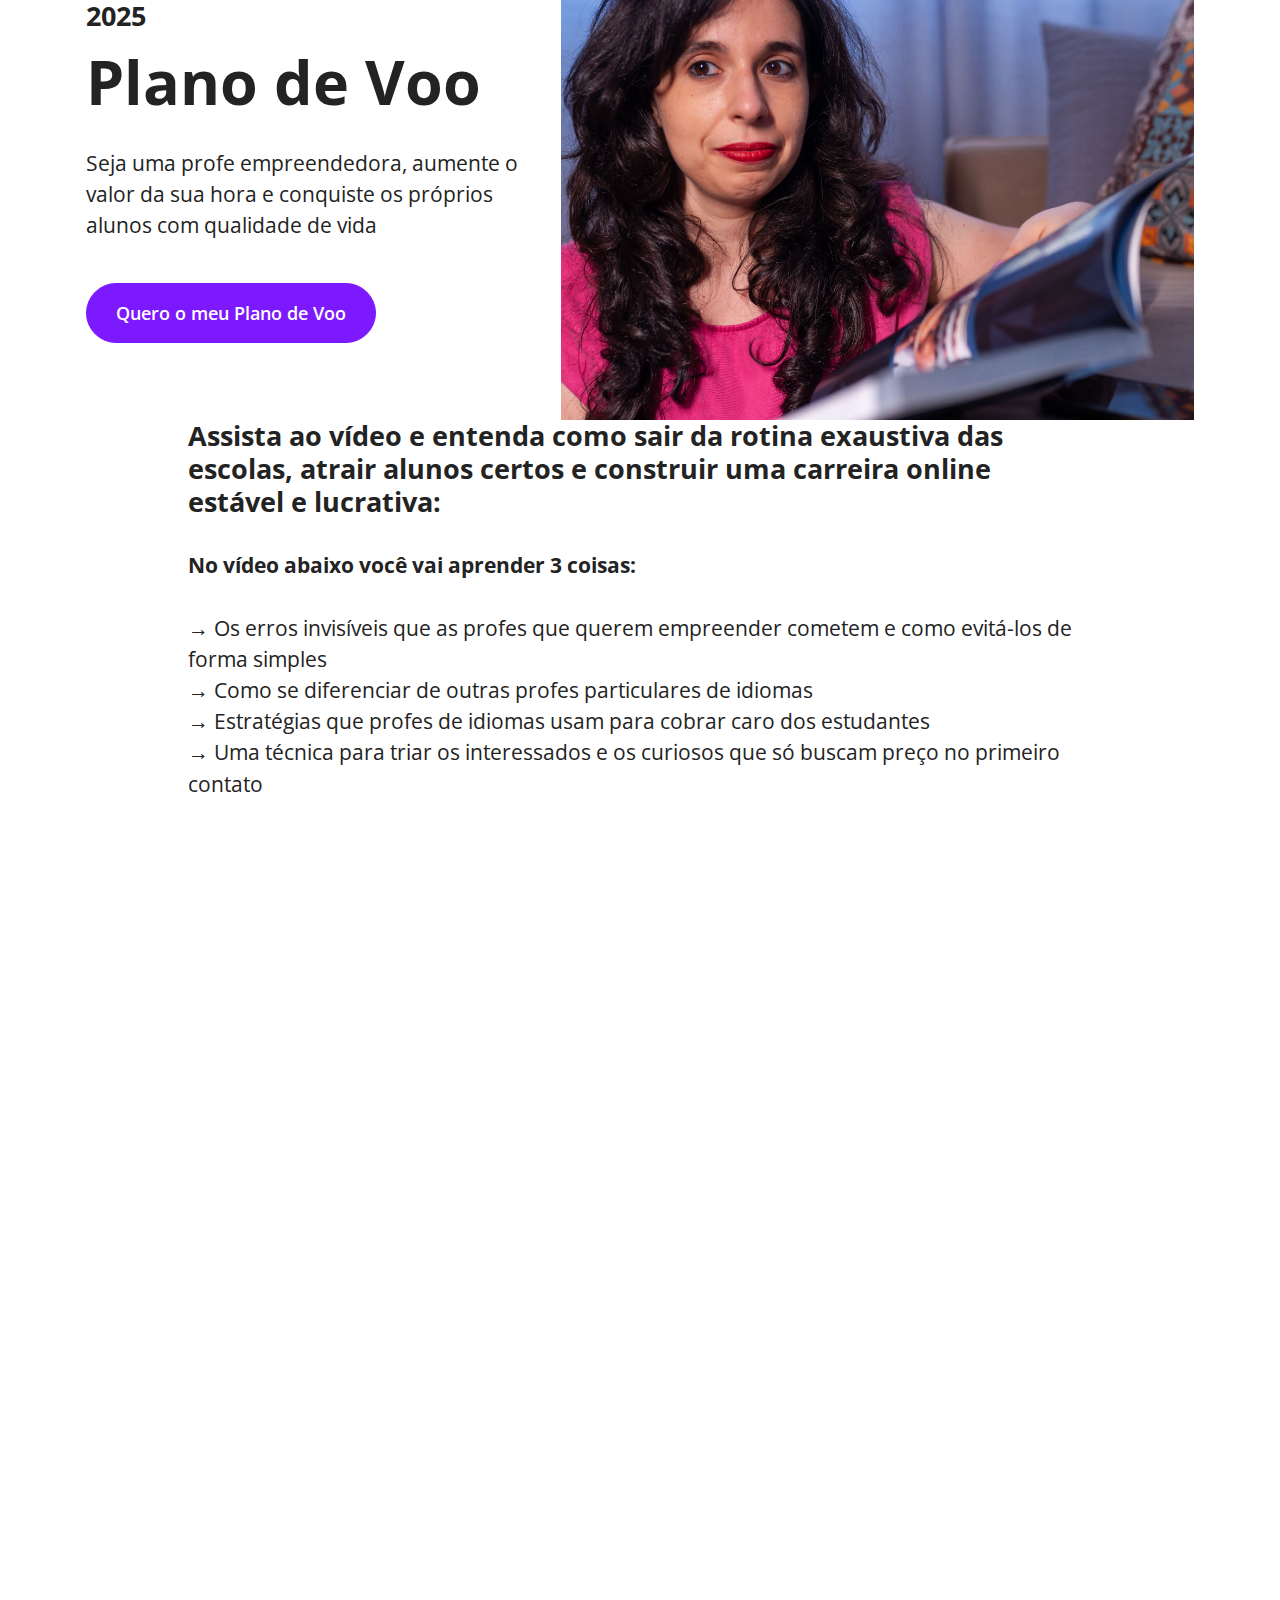
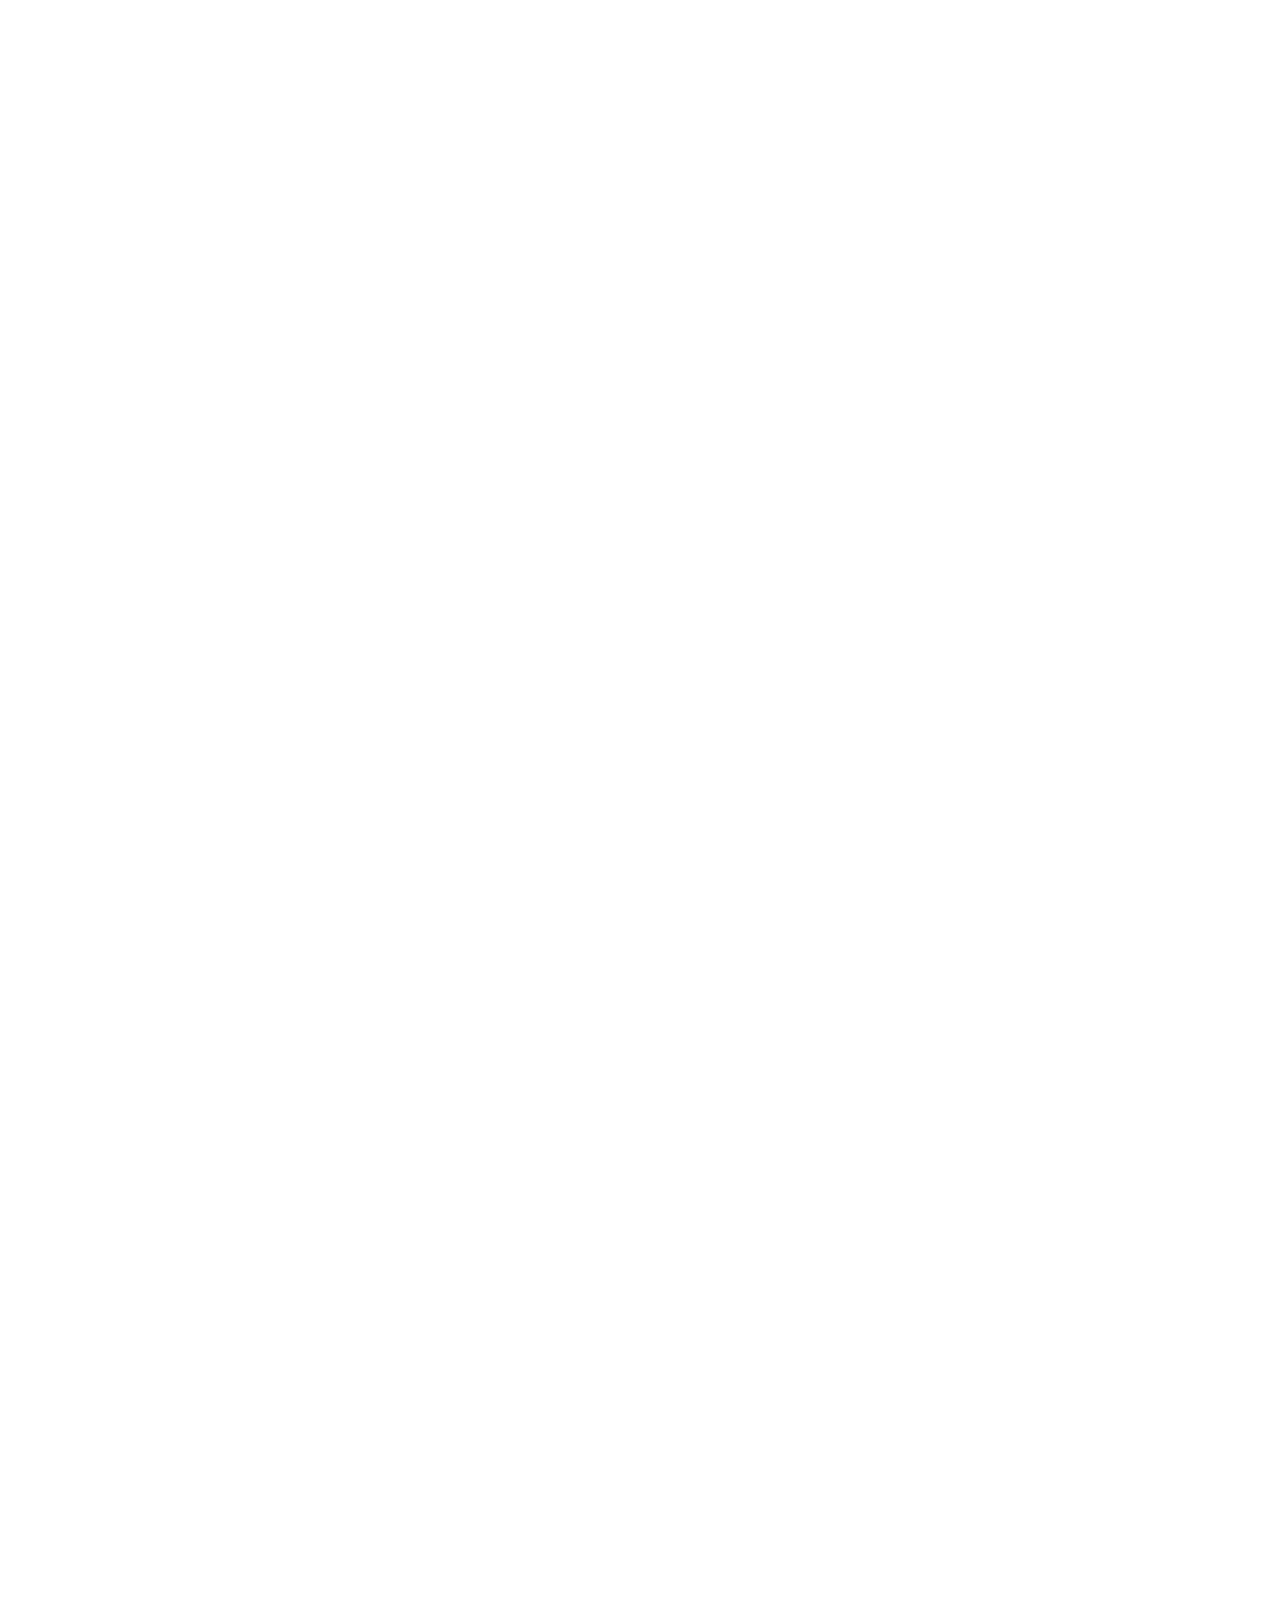
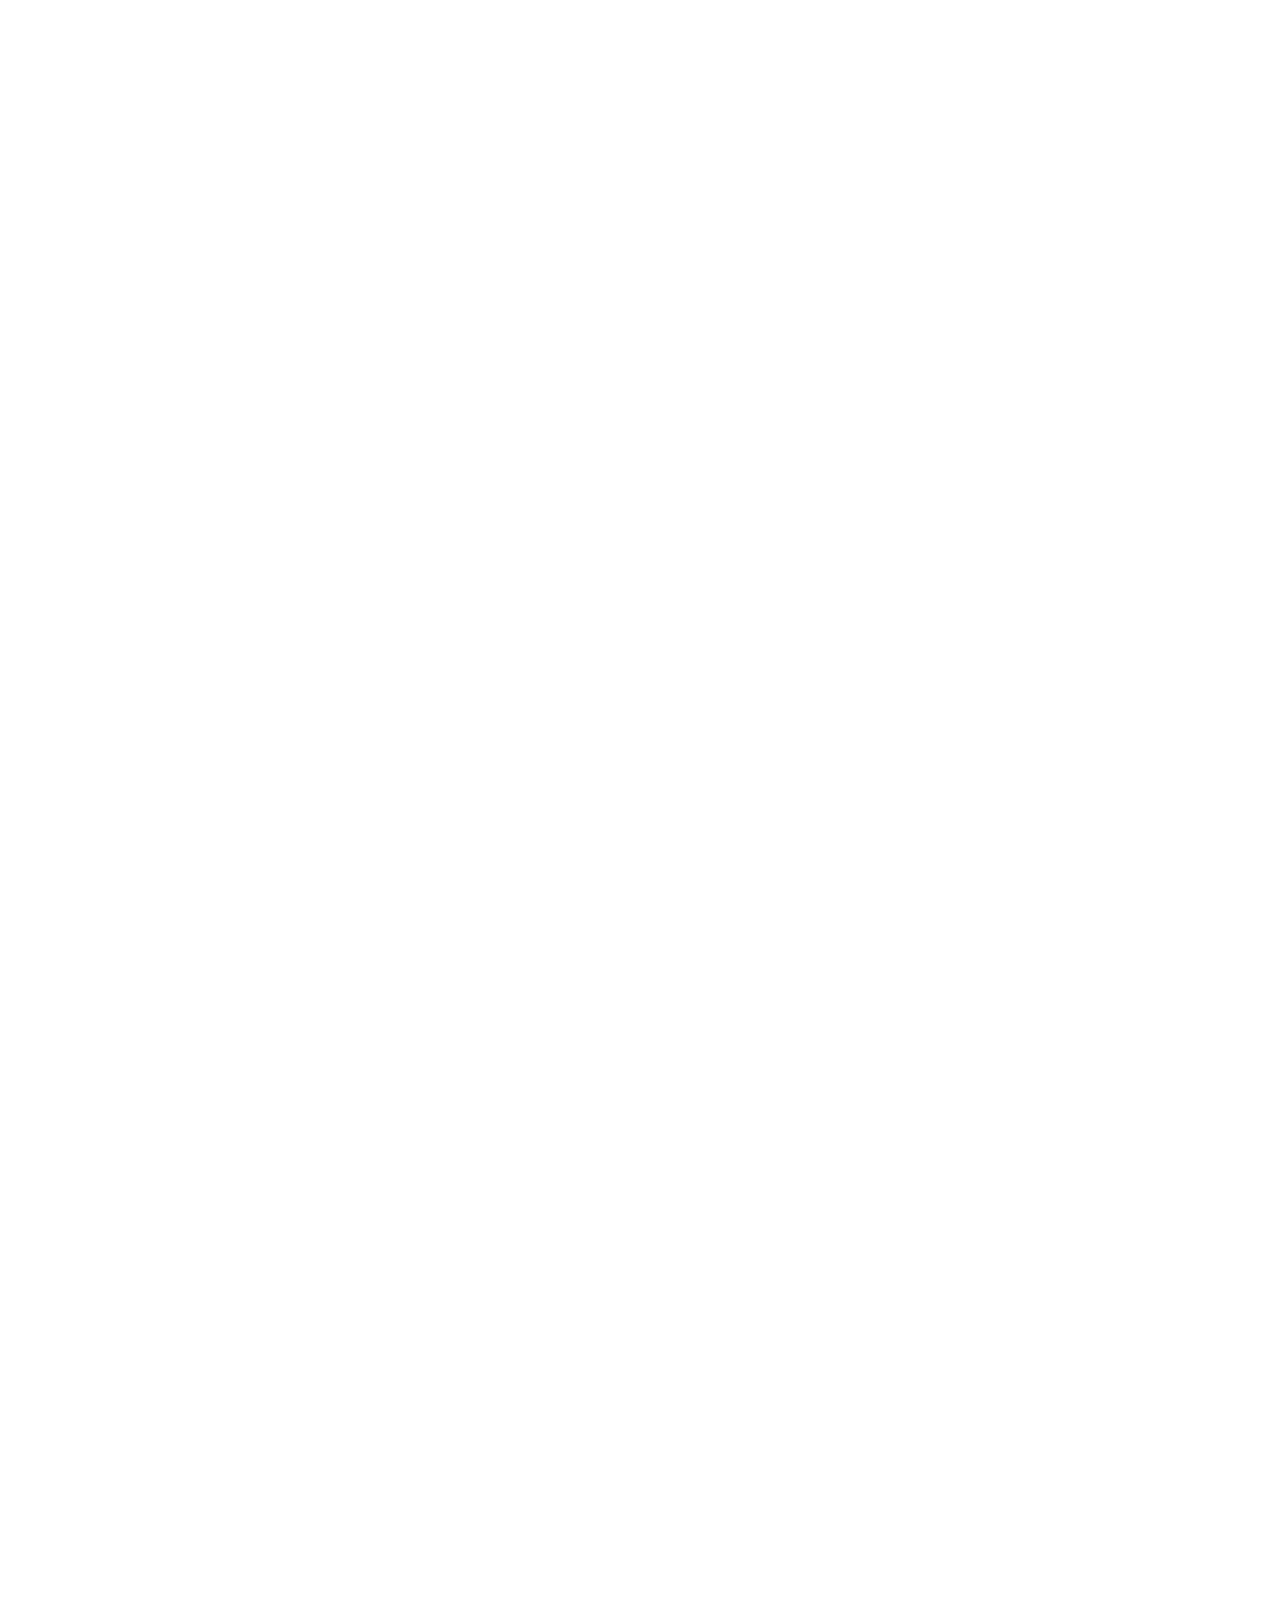
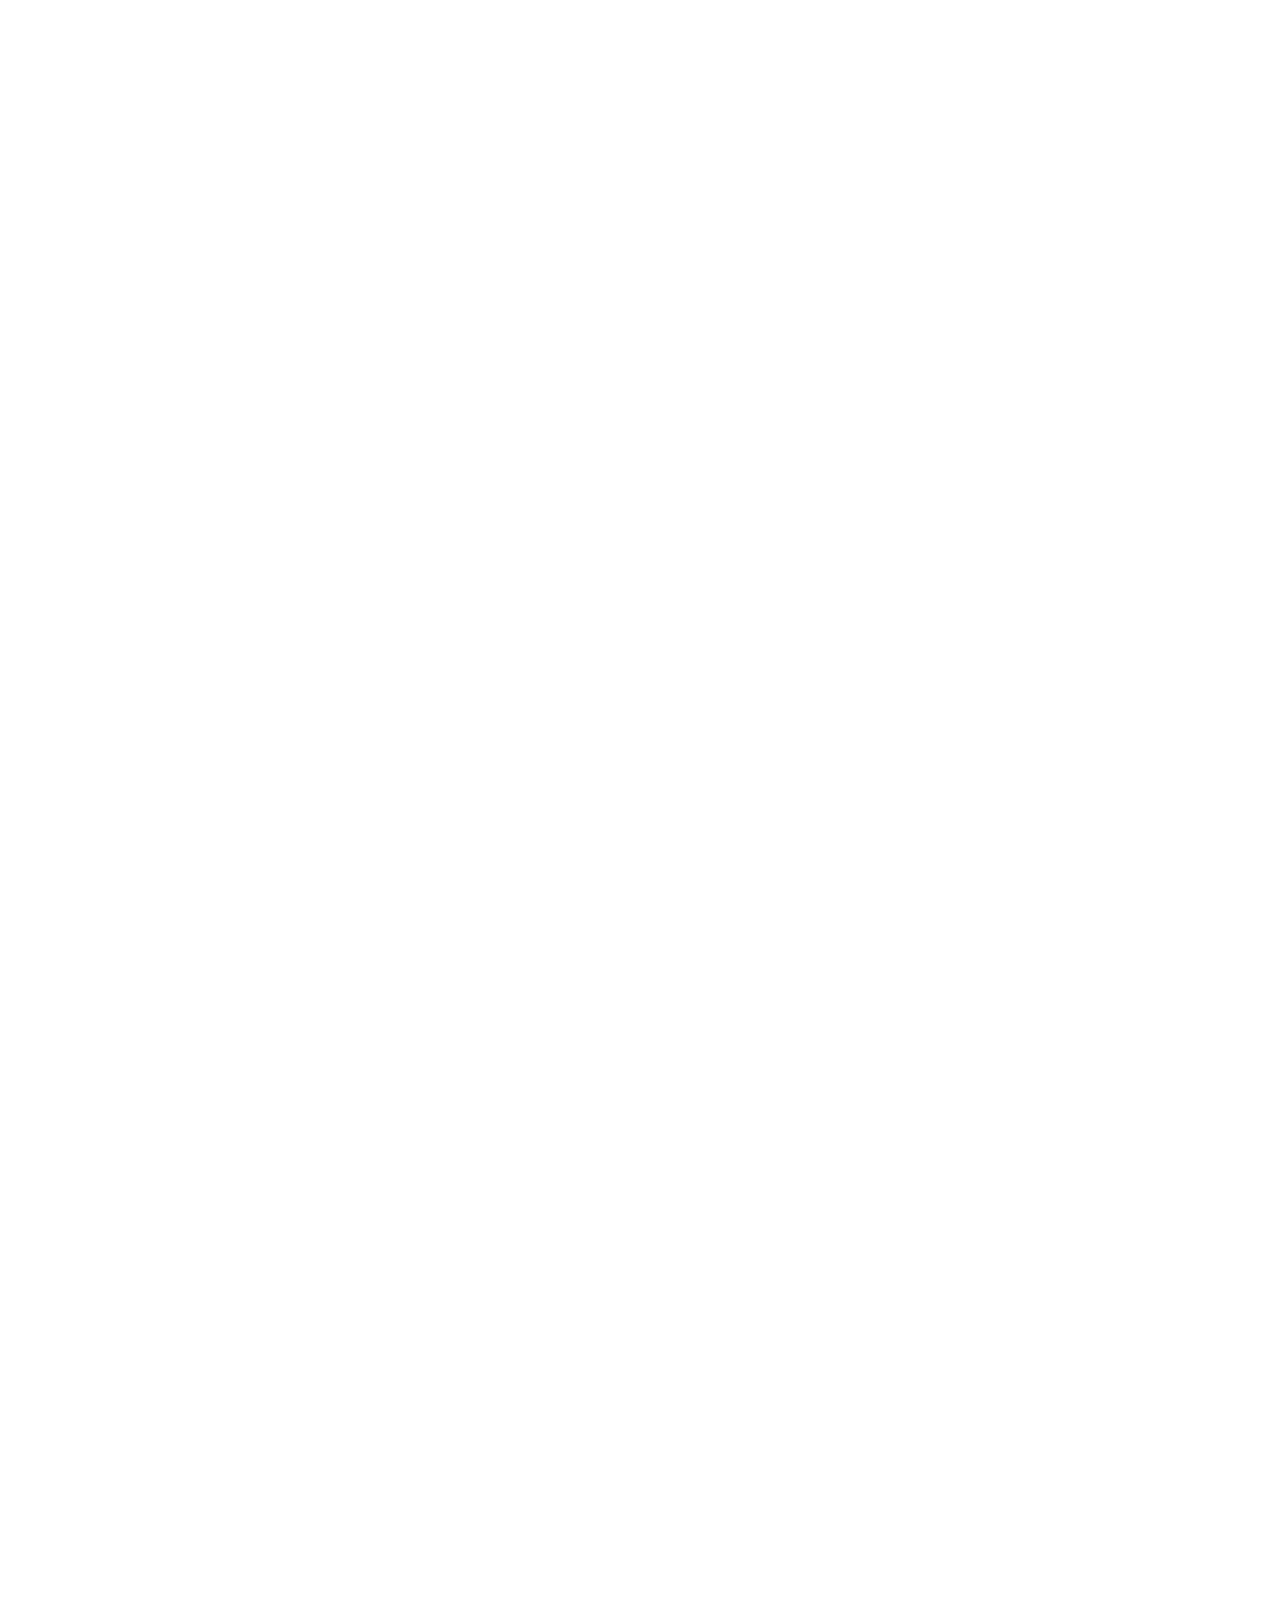
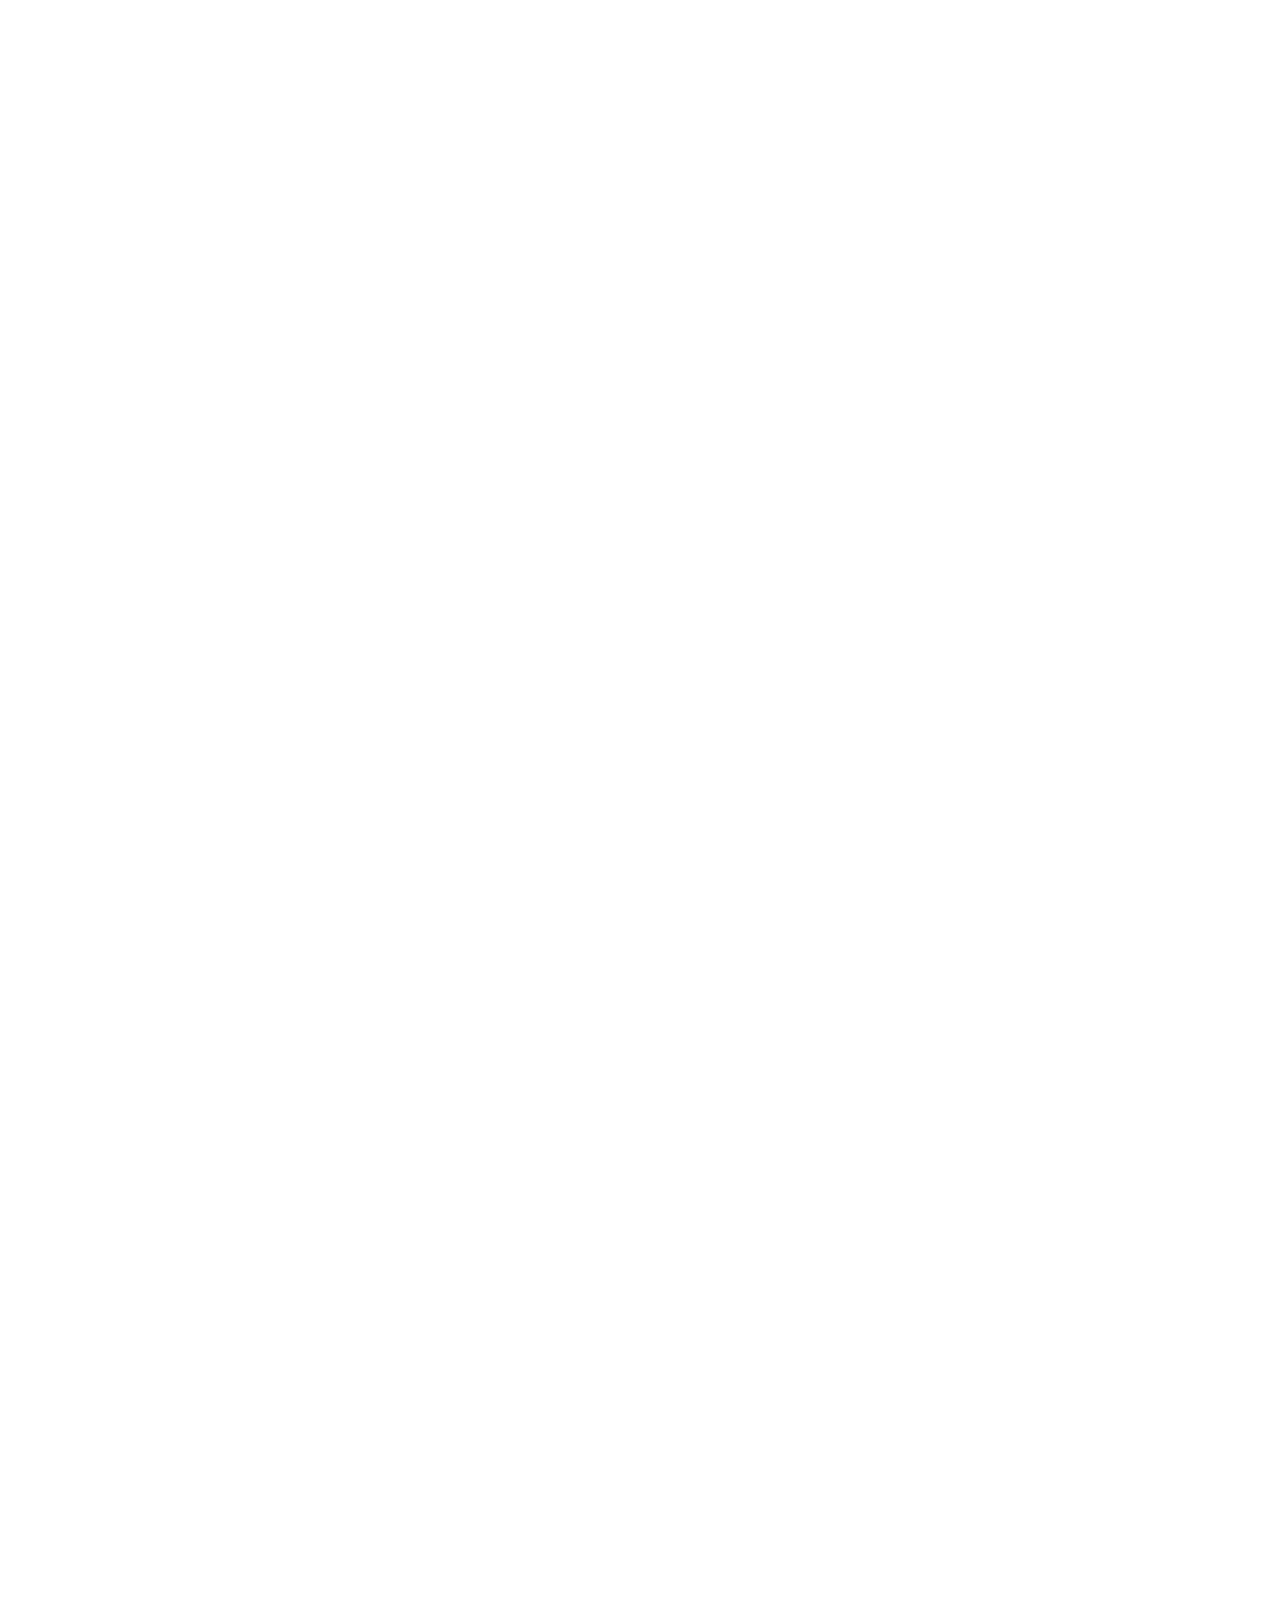
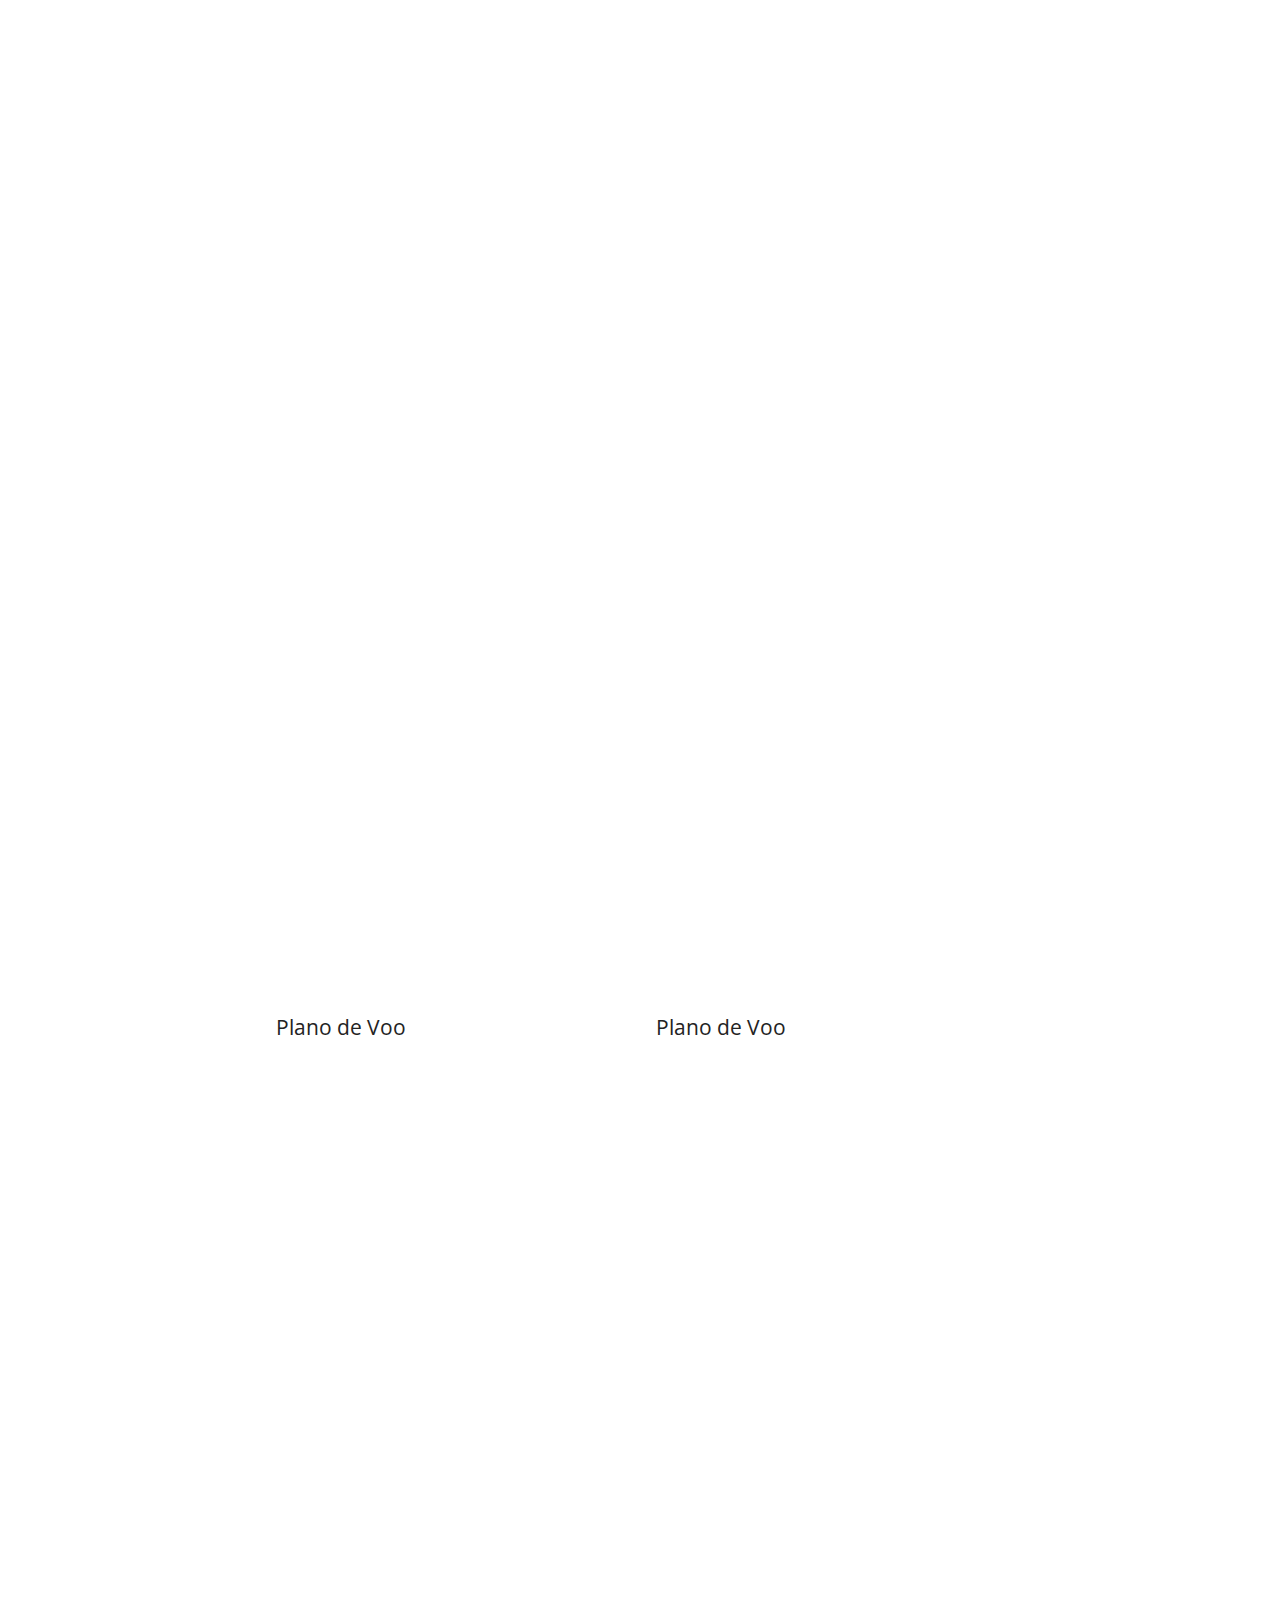
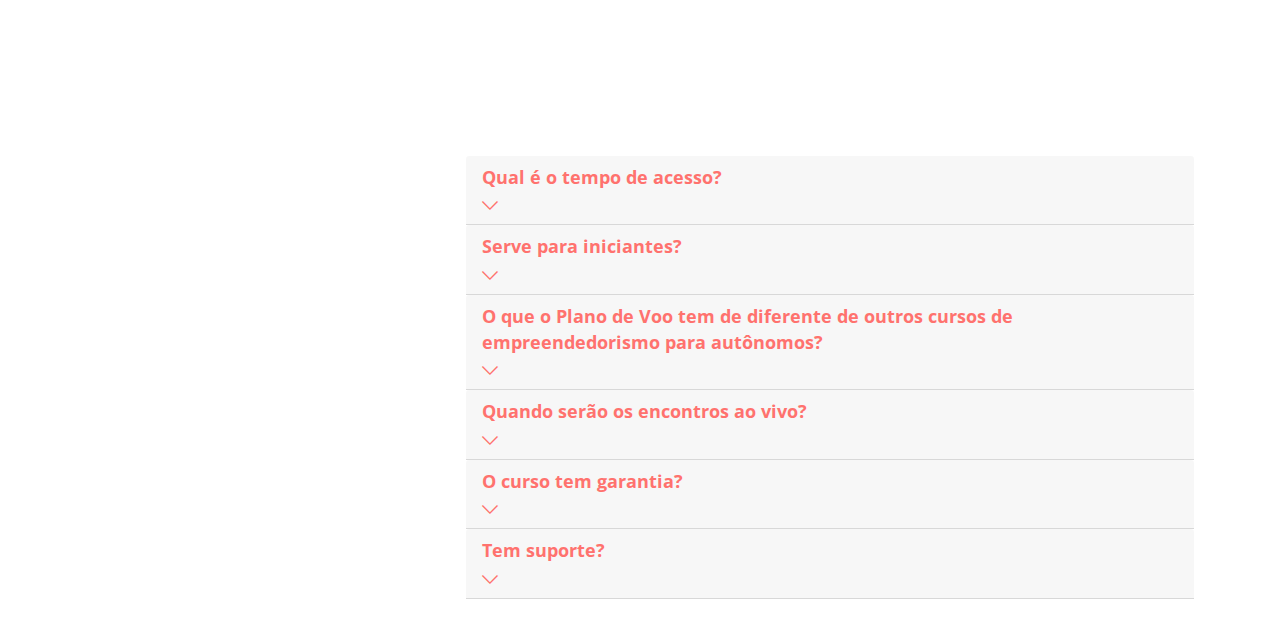
<file: page1.html>
<!DOCTYPE html>
<html  >
<head>
  
  <meta charset="UTF-8">
  <meta http-equiv="X-UA-Compatible" content="IE=edge">
  
  <meta name="twitter:card" content="summary_large_image"/>
  <meta name="twitter:image:src" content="assets/images/page1-meta.jpg">
  <meta property="og:image" content="assets/images/page1-meta.jpg">
  <meta name="twitter:title" content="Plano de Voo com video">
  <meta name="viewport" content="width=device-width, initial-scale=1, minimum-scale=1">
  <link rel="shortcut icon" href="assets/images/coruja-novafundo-transparente.png-128x117.png" type="image/x-icon">
  <meta name="description" content="Seja uma profe empreendedora, aumente o valor da sua hora e conquiste os próprios alunos com qualidade de vida">
  
  
  <title>Plano de Voo com video</title>
  <link rel="stylesheet" href="assets/web/assets/mobirise-icons2/mobirise2.css">
  <link rel="stylesheet" href="assets/bootstrap/css/bootstrap.min.css">
  <link rel="stylesheet" href="assets/animatecss/animate.css">
  <link rel="stylesheet" href="assets/socicon/css/styles.css">
  <link rel="stylesheet" href="assets/theme/css/style.css">
  <link rel="preload" href="https://fonts.googleapis.com/css?family=Open+Sans:300,400,500,600,700,800,300i,400i,500i,600i,700i,800i&display=swap" as="style" onload="this.onload=null;this.rel='stylesheet'">
  <noscript><link rel="stylesheet" href="https://fonts.googleapis.com/css?family=Open+Sans:300,400,500,600,700,800,300i,400i,500i,600i,700i,800i&display=swap"></noscript>
  <link rel="preload" as="style" href="assets/mobirise/css/mbr-additional.css?v=1VObxU"><link rel="stylesheet" href="assets/mobirise/css/mbr-additional.css?v=1VObxU" type="text/css">

  
  
  
</head>
<body>

<!-- Analytics -->
<!-- Meta Pixel Code -->
<script>
!function(f,b,e,v,n,t,s)
{if(f.fbq)return;n=f.fbq=function(){n.callMethod?
n.callMethod.apply(n,arguments):n.queue.push(arguments)};
if(!f._fbq)f._fbq=n;n.push=n;n.loaded=!0;n.version='2.0';
n.queue=[];t=b.createElement(e);t.async=!0;
t.src=v;s=b.getElementsByTagName(e)[0];
s.parentNode.insertBefore(t,s)}(window, document,'script',
'https://connect.facebook.net/en_US/fbevents.js');
fbq('init', '2709499579167743');
fbq('track', 'PageView');
</script>
<noscript><img height="1" width="1" style="display:none"
src="https://www.facebook.com/tr?id=2709499579167743&ev=PageView&noscript=1"
/></noscript>
<!-- End Meta Pixel Code -->
<!-- /Analytics -->


  
  <section data-bs-version="5.1" class="header1 cid-v4T9ap64g5" id="header01-2g">

    

    
    

    <div class="container">
        <div class="row justify-content-center">

            <div class="col-12 col-md-12 col-lg">
                <div class="text-wrapper align-left md-pb">
                    <div class="subtitle-wrap">
                        <h2 class="mbr-section-subtitle mbr-fonts-style mb-3 display-5"><strong>2025</strong></h2>
                    </div>

                    <h1 class="mbr-section-title mbr-fonts-style mb-4 display-2"><strong>Plano de Voo</strong></h1>
                    <p class="mbr-text mbr-fonts-style display-7">
                        Seja uma profe empreendedora, aumente o valor da sua hora e conquiste os próprios alunos com qualidade de vida</p>
                    <div class="mbr-section-btn mt-4"><a class="btn btn-info display-4" href="index.html#apricing10-29">Quero o meu Plano de Voo<br></a></div>
                </div>
            </div>
            <div class="col-12 col-md-12 col-lg-7 image-wrapper">
                <img class="w-100" src="assets/images/danipechi-260222-7.jpg-1256x834.jpg" alt="">
            </div>
        </div>
    </div>
</section>

<section data-bs-version="5.1" class="article6 cid-v4T9apLqV5" id="article06-2h">

    

    
    

    <div class="container-fluid">
        <div class="row justify-content-center">

            <div class="col-12 col-md-12 col-lg-9">
                <div class="text-wrapper align-left">
                    

                    

                    <h1 class="mbr-section-title mbr-fonts-style mb-4 display-5"><strong>Assista ao vídeo e entenda como sair da rotina exaustiva das escolas, atrair alunos certos e construir uma carreira online estável e lucrativa:</strong></h1>
                    <p class="mbr-text mbr-fonts-style mb-4 display-7"><strong>
                        No vídeo abaixo você vai aprender 3 coisas:</strong><br><br>→ Os erros invisíveis que as profes que querem empreender cometem e como evitá-los de forma simples<br>→ Como se diferenciar de outras profes particulares de idiomas<br>→ Estratégias que profes de idiomas usam para cobrar caro dos estudantes<br>→ Uma técnica para triar os interessados e os curiosos que só buscam preço no primeiro contato<br></p>

                    <div class="link-wrapper">
                        

                        

                        
                    </div>

                </div>
            </div>
        </div>
    </div>
</section>

<section data-bs-version="5.1" class="video1 cid-v4T9aq7eCF" id="video01-2i">
    
    
    <div class="align-center container">
        <div class="mbr-section-head">
            
            
        </div>
        <div class="row justify-content-center mt-4">
            <div class="col-12 col-lg-10">
                <div class="box">
                    <div class="mbr-media show-modal align-center" data-modal=".modalWindow">
                        <img src="assets/images/background1.jpg" alt="">
                        <div class="icon-wrap">
                            <a class="text-primary" href="#"><span class="mbr-iconfont socicon-youtube socicon"></span></a>
                        </div>
                    </div>
                </div>
            </div>
        </div>
    </div>
    <div>
        <div class="modalWindow" style="display: none;">
            <div class="modalWindow-container">
                <div class="modalWindow-video-container">
                    <div class="modalWindow-video">
                        <iframe width="100%" height="100%" frameborder="0" allowfullscreen="1" data-src="https://www.youtube.com/watch?v=VA8PzkQa8d8"></iframe>
                    </div>
                    <a class="close" role="button" data-dismiss="modal" data-bs-dismiss="modal">
                        <span aria-hidden="true" class="mbr-iconfont mobi-mbri-close mobi-mbri closeModal"></span>
                        <span class="sr-only visually-hidden">Close</span>
                    </a>
                </div>
            </div>
        </div>
    </div>
</section>

<section data-bs-version="5.1" class="header5 cid-v4T9arXduc" id="header05-2j">

    

    
    

    <div class="container">
        <div class="row justify-content-center">

            <div class="col-12 card col-md-12 col-lg-10">
                <div class="text-wrapper align-left md-pb">


                    
                    
                    <div class="mbr-section-btn mt-4"><a class="btn btn-info display-4" href="index.html#apricing10-29">Quero o meu Plano de Voo</a></div>
                </div>
            </div>
        </div>
    </div>
</section>

<section data-bs-version="5.1" class="article4 cid-v4T9ase9R8" id="article04-2k">

    

    
    

    <div class="container">
        <div class="row justify-content-center">

            <div class="col-12 col-md-12 col-lg-10">
                <div class="text-wrapper align-left md-pb">
                    <div class="subtitle-wrap">
                        
                    </div>

                    <h1 class="mbr-section-title mbr-fonts-style mb-4 display-2"><strong><a href="#" class="text-black">Como funciona na prática?</a></strong></h1>
                    <p class="mbr-text mbr-fonts-style display-7">
                        Descubra como transformar sua carreira de idiomas com um plano prático, aplicável e desenhado exclusivamente para quem quer viver do próprio trabalho, com leveza e liberdade<br><br><strong>Você vai seguir um passo a passo com 6 módulos:</strong><br></p>
                    
                </div>
            </div>

        </div>
    </div>
</section>

<section data-bs-version="5.1" class="features7 cid-v4T9aswdmA" id="features07-2l">

    

    
    
    <div class="container">
        <div class="row justify-content-center">
            <div class="col-12 col-md-6 col-lg-4">
                <div class="card-wrapper">
                    <div class="card-box align-left">
                        <span class="mbr-iconfont mobi-mbri-map-pin mobi-mbri" style="color: rgb(255, 255, 255); fill: rgb(255, 255, 255);"></span>
                        <h4 class="card-title align-left mbr-black mbr-fonts-style display-7"><strong>&nbsp;Diagnóstico da sua situação atual</strong><br><strong><br></strong></h4>
                        
                    </div>
                </div>
            </div>
            <div class="col-12 col-md-6 col-lg-4">
                <div class="card-wrapper">
                    <div class="card-box align-left">
                        <span class="mbr-iconfont mobi-mbri-search mobi-mbri" style="color: rgb(255, 255, 255); fill: rgb(255, 255, 255);"></span>
                        <h4 class="card-title align-left mbr-black mbr-fonts-style display-7"><strong>Como pesquisar mercado, desenhar o seu nicho e atrair os alunos certos</strong></h4>
                        
                    </div>
                </div>
            </div>
            <div class="col-12 col-md-6 col-lg-4">
                <div class="card-wrapper">
                    <div class="card-box align-left">
                        <span class="mbr-iconfont mobi-mbri-cash mobi-mbri" style="color: rgb(255, 255, 255); fill: rgb(255, 255, 255);"></span>
                        <h4 class="card-title align-left mbr-black mbr-fonts-style display-7"><strong>Como precificar seu trabalho corretamente</strong><br><strong><br></strong></h4>
                        
                    </div>
                </div>
            </div>
            <div class="col-12 col-md-6 col-lg-4">
                <div class="card-wrapper">
                    <div class="card-box align-left">
                        <span class="mbr-iconfont mobi-mbri-chat mobi-mbri" style="color: rgb(255, 255, 255); fill: rgb(255, 255, 255);"></span>
                        <h4 class="card-title align-left mbr-black mbr-fonts-style display-7"><strong>Como se comunicar de forma assertiva (site e redes sociais)</strong><br><strong><br></strong></h4>
                        
                    </div>
                </div>
            </div>
            <div class="col-12 col-md-6 col-lg-4">
                <div class="card-wrapper">
                    <div class="card-box align-left">
                        <span class="mbr-iconfont mobi-mbri-bulleted-list mobi-mbri" style="color: rgb(255, 255, 255); fill: rgb(255, 255, 255);"></span>
                        <h4 class="card-title align-left mbr-black mbr-fonts-style display-7"><strong>Como montar um processo de vendas que atrai prospectos qualificados e elimina curiosos</strong></h4>
                        
                    </div>
                </div>
            </div>
            <div class="col-12 col-md-6 col-lg-4">
                <div class="card-wrapper">
                    <div class="card-box align-left">
                        <span class="mbr-iconfont mobi-mbri-success mobi-mbri" style="color: rgb(255, 255, 255); fill: rgb(255, 255, 255);"></span>
                        <h4 class="card-title align-left mbr-black mbr-fonts-style display-7"><strong>Como planejar um semestre de metas reais para o seu negócio</strong><br><strong><br></strong></h4>
                        
                    </div>
                </div>
            </div>
        </div>
    </div>
</section>

<section data-bs-version="5.1" class="header5 cid-v4T9asXhXh" id="header05-2m">

    

    
    

    <div class="container">
        <div class="row justify-content-center">

            <div class="col-12 card col-md-12 col-lg-10">
                <div class="text-wrapper align-left md-pb">


                    
                    
                    <div class="mbr-section-btn mt-4"><a class="btn btn-danger display-4" href="index.html#apricing10-29">Quero o meu Plano de Voo</a></div>
                </div>
            </div>
        </div>
    </div>
</section>

<section data-bs-version="5.1" class="article2 cid-v4T9ate1qc" id="article02-2n">

    

    
    

    <div class="container">
        <div class="row ">

            <div class="col-12 col-md-12 col-lg-10">
                <div class="text-wrapper align-left md-pb">
                    <div class="subtitle-wrap">
                        
                    </div>

                    <h1 class="mbr-section-title mbr-fonts-style mb-4 display-2"><strong>Para quem é esse curso?</strong></h1>
                    <p class="mbr-text mbr-fonts-style display-7">✔️ Para profes de idiomas que querem viver dos próprios alunos;<br>✔️ Para quem quer aumentar o valor da hora/aula;<br>✔️ Para quem quer sair das escolas tradicionais, que paga mal e exigem cargas horárias altas;<br>✔️ Para quem quer usar o digital para atrair alunos e fechar bons contratos;<br>✔️ Para quem busca liberdade geográfica e paz financeira.<br></p>
                    
                </div>
            </div>

        </div>
    </div>
</section>

<section data-bs-version="5.1" class="article2 cid-v4T9atwRcf" id="article02-2o">

    

    
    

    <div class="container">
        <div class="row ">

            <div class="col-12 col-md-12 col-lg-10">
                <div class="text-wrapper align-left md-pb">
                    <div class="subtitle-wrap">
                        
                    </div>

                    <h1 class="mbr-section-title mbr-fonts-style mb-4 display-2"><strong>Conheça profes que já estão voando alto!</strong></h1>
                    
                    
                </div>
            </div>

        </div>
    </div>
</section>

<section data-bs-version="5.1" class="image01 rebootm5 cid-v4T9atRt7F mbr-fullscreen" id="image01-2p">
    

    
    

    <div class="container-fluid">
        <div class="row">
            <div class="col-12 card">
                <div class="image-wrap"></div>
            </div>
        </div>
    </div>
</section>

<section data-bs-version="5.1" class="article4 cid-v4T9au7NVi" id="article04-2q">

    

    
    

    <div class="container">
        <div class="row justify-content-center">

            <div class="col-12 col-md-12 col-lg-10">
                <div class="text-wrapper align-left md-pb">
                    <div class="subtitle-wrap">
                        
                    </div>

                    <h1 class="mbr-section-title mbr-fonts-style mb-4 display-2"><strong>Eu duvido você ver essas histórias e não querer a mesma coisa pra sua vida</strong></h1>
                    
                    
                </div>
            </div>

        </div>
    </div>
</section>

<section data-bs-version="5.1" class="video01 strengthm5 cid-v4T9auq4qD" id="video01-2r">
    

    
    

    <div class="container">
        <div class="row justify-content-center flex-row-reverse">
            <div class="col-12 col-lg-5 card">
                <div class="content-wrapper">
                    <div class="title-wrapper">
                        <h2 class="mbr-section-title mbr-fonts-style display-7"><strong>Como nichar as aulas possibilitou a ela conquistar 22 alunos, se demitir da escola onde trabalhava e virar nômade digita</strong></h2>
                        
                    </div>
                    <div class="text-wrapper">
                        
                    </div>
                </div>
            </div>
            <div class="col-12 col-lg-7 card">
                <div class="content-wrap">
                    <div class="mbr-figure"><iframe class="mbr-embedded-video" src="https://www.youtube.com/embed/6Q8JcxwoAEg?rel=0&amp;amp;&amp;showinfo=0&amp;autoplay=0&amp;loop=0" width="1280" height="720" frameborder="0" allowfullscreen></iframe></div>
                </div>
            </div>
        </div>
    </div>
</section>

<section data-bs-version="5.1" class="video01 strengthm5 cid-v4T9auLHgB" id="video01-2s">
    

    
    

    <div class="container">
        <div class="row justify-content-center flex-row-reverse">
            <div class="col-12 col-lg-5 card">
                <div class="content-wrapper">
                    <div class="title-wrapper">
                        <h2 class="mbr-section-title mbr-fonts-style display-7"><strong>​​Como ela quadruplicou o preço e conquistou 14 novos alunos em 6 meses</strong></h2>
                        
                    </div>
                    <div class="text-wrapper">
                        
                    </div>
                </div>
            </div>
            <div class="col-12 col-lg-7 card">
                <div class="content-wrap">
                    <div class="mbr-figure"><iframe class="mbr-embedded-video" src="https://www.youtube.com/live/kzHV9LH1iuI" width="1280" height="720" frameborder="0" allowfullscreen></iframe></div>
                </div>
            </div>
        </div>
    </div>
</section>

<section data-bs-version="5.1" class="video01 strengthm5 cid-v4T9avaR8j" id="video01-2t">
    

    
    

    <div class="container">
        <div class="row justify-content-center flex-row-reverse">
            <div class="col-12 col-lg-5 card">
                <div class="content-wrapper">
                    <div class="title-wrapper">
                        <h2 class="mbr-section-title mbr-fonts-style display-7"><strong>Como ela ativou a rede de contatos para conseguir alunos e se demitir das escolas onde trabalhava</strong></h2>
                        
                    </div>
                    <div class="text-wrapper">
                        
                    </div>
                </div>
            </div>
            <div class="col-12 col-lg-7 card">
                <div class="content-wrap">
                    <div class="mbr-figure"><iframe class="mbr-embedded-video" src="https://www.youtube.com/embed/te8tVruevcE?rel=0&amp;amp;&amp;showinfo=0&amp;autoplay=0&amp;loop=0" width="1280" height="720" frameborder="0" allowfullscreen></iframe></div>
                </div>
            </div>
        </div>
    </div>
</section>

<section data-bs-version="5.1" class="video01 strengthm5 cid-v4T9avxcra" id="video01-2u">
    

    
    

    <div class="container">
        <div class="row justify-content-center flex-row-reverse">
            <div class="col-12 col-lg-5 card">
                <div class="content-wrapper">
                    <div class="title-wrapper">
                        <h2 class="mbr-section-title mbr-fonts-style display-7"><strong>Como ela conquistou 17 estudantes executivos no contexto atual da Argentina</strong></h2>
                        
                    </div>
                    <div class="text-wrapper">
                        
                    </div>
                </div>
            </div>
            <div class="col-12 col-lg-7 card">
                <div class="content-wrap">
                    <div class="mbr-figure"><iframe class="mbr-embedded-video" src="https://www.youtube.com/embed/CtV69FEBrOg?rel=0&amp;amp;&amp;showinfo=0&amp;autoplay=0&amp;loop=0" width="1280" height="720" frameborder="0" allowfullscreen></iframe></div>
                </div>
            </div>
        </div>
    </div>
</section>

<section data-bs-version="5.1" class="video01 strengthm5 cid-v4T9avWnsE" id="video01-2v">
    

    
    

    <div class="container">
        <div class="row justify-content-center flex-row-reverse">
            <div class="col-12 col-lg-5 card">
                <div class="content-wrapper">
                    <div class="title-wrapper">
                        <h2 class="mbr-section-title mbr-fonts-style display-7"><strong>Como ela aumentou o valor da hora em 10x sem vergonha</strong></h2>
                        
                    </div>
                    <div class="text-wrapper">
                        
                    </div>
                </div>
            </div>
            <div class="col-12 col-lg-7 card">
                <div class="content-wrap">
                    <div class="mbr-figure"><iframe class="mbr-embedded-video" src="https://www.youtube.com/embed/jlPyTKZ7Yfg?rel=0&amp;amp;&amp;showinfo=0&amp;autoplay=0&amp;loop=0" width="1280" height="720" frameborder="0" allowfullscreen></iframe></div>
                </div>
            </div>
        </div>
    </div>
</section>

<section data-bs-version="5.1" class="video01 strengthm5 cid-v4T9awcsLF" id="video01-2w">
    

    
    

    <div class="container">
        <div class="row justify-content-center flex-row-reverse">
            <div class="col-12 col-lg-5 card">
                <div class="content-wrapper">
                    <div class="title-wrapper">
                        <h2 class="mbr-section-title mbr-fonts-style display-7"><strong>Como ela aumentou a hora em 374% formando grupos de estudantes brasileiros na Holanda</strong></h2>
                        
                    </div>
                    <div class="text-wrapper">
                        
                    </div>
                </div>
            </div>
            <div class="col-12 col-lg-7 card">
                <div class="content-wrap">
                    <div class="mbr-figure"><iframe class="mbr-embedded-video" src="https://www.youtube.com/embed/HTOG9QulKZM?rel=0&amp;amp;&amp;showinfo=0&amp;autoplay=0&amp;loop=0" width="1280" height="720" frameborder="0" allowfullscreen></iframe></div>
                </div>
            </div>
        </div>
    </div>
</section>

<section data-bs-version="5.1" class="video01 strengthm5 cid-v4T9awuoSA" id="video01-2x">
    

    
    

    <div class="container">
        <div class="row justify-content-center flex-row-reverse">
            <div class="col-12 col-lg-5 card">
                <div class="content-wrapper">
                    <div class="title-wrapper">
                        <h2 class="mbr-section-title mbr-fonts-style display-7"><strong>Português para o amor: como nichar possibilitou a ela cobrar 4x mais pelas aulas de português</strong></h2>
                        
                    </div>
                    <div class="text-wrapper">
                        
                    </div>
                </div>
            </div>
            <div class="col-12 col-lg-7 card">
                <div class="content-wrap">
                    <div class="mbr-figure"><iframe class="mbr-embedded-video" src="https://www.youtube.com/embed/rMV8WQ25Am8?rel=0&amp;amp;&amp;showinfo=0&amp;autoplay=0&amp;loop=0" width="1280" height="720" frameborder="0" allowfullscreen></iframe></div>
                </div>
            </div>
        </div>
    </div>
</section>

<section data-bs-version="5.1" class="video01 strengthm5 cid-v4T9awLdzx" id="video01-2y">
    

    
    

    <div class="container">
        <div class="row justify-content-center flex-row-reverse">
            <div class="col-12 col-lg-5 card">
                <div class="content-wrapper">
                    <div class="title-wrapper">
                        <h2 class="mbr-section-title mbr-fonts-style display-7"><strong>Como ela abriu um centro de ensino de português na França que já atendeu mais de 30 alunos</strong></h2>
                        
                    </div>
                    <div class="text-wrapper">
                        
                    </div>
                </div>
            </div>
            <div class="col-12 col-lg-7 card">
                <div class="content-wrap">
                    <div class="mbr-figure"><iframe class="mbr-embedded-video" src="https://www.youtube.com/embed/P-N3zEcGybw?rel=0&amp;amp;&amp;showinfo=0&amp;autoplay=0&amp;loop=0" width="1280" height="720" frameborder="0" allowfullscreen></iframe></div>
                </div>
            </div>
        </div>
    </div>
</section>

<section data-bs-version="5.1" class="article01 walletm5 cid-v4T9axcULV" id="article01-2z">
    

    
    

    <div class="container-fluid">
        <div class="row">
            <div class="col-12">
                <div class="content-wrapper">
                    
                    <div class="title-wrapper">
                        
                    </div>
                    <div class="mbr-section-btn"><a class="btn btn-primary display-7" href="index.html#apricing10-29">
                            Quero o meu Plano de Voo
                        </a></div>
                </div>
            </div>
        </div>
    </div>
</section>

<section data-bs-version="5.1" class="article2 cid-v4T9axz5qZ" id="article02-30">

    

    
    

    <div class="container">
        <div class="row ">

            <div class="col-12 col-md-12 col-lg-10">
                <div class="text-wrapper align-left md-pb">
                    <div class="subtitle-wrap">
                        
                    </div>

                    <h1 class="mbr-section-title mbr-fonts-style mb-4 display-5">Os últimos anos foram um tapa na cara da gente, né? Ao mesmo tempo, abriram uma janela de oportunidades no ambiente online sem precedentes na história do mundo. E quem estiver preparada vai conseguir se reposicionar e passar finalmente a viver das aulas que ama dar, sendo dona da própria carreira.&nbsp;<div><br></div><div>Você já buscou o passo a passo pra isso e encontrou um monte de fórmulas que não tinham nada a ver com você e com o que você acredita? Pois é, eu também!&nbsp;</div><div><br></div><div>Mas, durante a trajetória que tracei na minha carreira, aprendi muito com várias pessoas que me ajudaram, com os livros que li e com as mentorias que fiz e faço até hoje! E agora resolvi que preciso ensinar isso para as profes que me seguem e ajudá-las a transformarem suas vidas.</div><br><div><span style="font-size: 1.7rem;">Por trás de toda profe bem-sucedida tem estruturas e processos muito bem desenhados, testados e aplicados</span></div><div><span style="font-size: 1.7rem;"><br></span><span style="font-size: 1.7rem;">Mapeei esses processos e destrinchei todos eles  no Plano de Voo!</span></div><div><span style="font-size: 1.7rem;"><br></span></div><div>Se eu te perguntar agora: qual é o seu diferencial, você sabe me dizer? A grande maioria das profes de idiomas dizem sempre a mesma coisa: que oferecem aulas customizadas e adaptadas às necessidades dos alunos. Mas o que elas não percebem é que essa é a uma obrigação, um pré-requisito de qualquer profe particular. Sem dar critérios objetivos e concretos para que os estudantes te escolham, é inevitável cair na briga por preço e ter que dar desconto pra fechar alunos, né?</div><div><strong><br></strong></div></h1>
                    
                    <div class="mbr-section-btn mt-4"><a class="btn btn-info display-4" href="index.html#apricing10-29">Quero o meu Plano de Voo</a></div>
                </div>
            </div>

        </div>
    </div>
</section>

<section data-bs-version="5.1" class="article5 cid-v4T9axRgvi" id="article05-31">

    

    
    

    <div class="container">
        <div class="row justify-content-center">

            <div class="col-12 col-md-12 col-lg">
                <div class="text-wrapper align-left md-pb">
                    <div class="subtitle-wrap">
                        
                    </div>

                    <h1 class="mbr-section-title mbr-fonts-style mb-4 display-2"><strong>6 módulos, 6 partes do seu plano prático</strong></h1>
                    <p class="mbr-text mbr-fonts-style display-7">Cada módulo foca em um processo essencial<br>Todos os módulos contam com exemplos reais de profes de idiomas que já fizeram o curso e estão vivendo de forma independente e autônoma</p>
                    
                </div>
            </div>
            <div class="col-12 col-md-12 col-lg-5 image-wrapper">
                <img class="w-100" src="assets/images/features1.jpg" alt="">
            </div>
        </div>
    </div>
</section>

<section data-bs-version="5.1" class="article6 cid-v4T9ayebTj" id="article06-32">

    

    
    

    <div class="container">
        <div class="row justify-content-center">

            <div class="col-12 col-md-12 col-lg-9">
                <div class="text-wrapper align-left">
                    

                    

                    <h1 class="mbr-section-title mbr-fonts-style mb-4 display-5"><strong>Vai deixar o bonde passar?</strong></h1>
                    <p class="mbr-text mbr-fonts-style mb-4 display-4">O mercado de ensino de idiomas online irá ultrapassar US$ 28,5 bilhões até 2028 (Fonte: Facts and Factors e Meticulous Research); e o crescimento anual previsto é de 20%.<br><br>Depois da pandemia, os estudantes de todo o mundo passaram a preferir aulas online. É um ótimo momento para receber em moedas mais valorizadas que o real, como o dólar e o euro.<br></p>

                    <div class="link-wrapper">
                        

                        

                        
                    </div>

                </div>
            </div>
        </div>
    </div>
</section>

<section data-bs-version="5.1" class="article6 cid-v4T9ayLLy9" id="article06-33">

    

    
    

    <div class="container">
        <div class="row justify-content-center">

            <div class="col-12 col-md-12 col-lg-9">
                <div class="text-wrapper align-left">
                    

                    

                    <h1 class="mbr-section-title mbr-fonts-style mb-4 display-5"><strong>Garantia</strong></h1>
                    <p class="mbr-text mbr-fonts-style mb-4 display-4">Garantia incondicional. Se você assistir ao curso e não aprender nada novo ou não conseguir implementar os processos, devolvemos o seu dinheiro, mediante envio dos exercícios feitos.<br></p>

                    <div class="link-wrapper">
                        

                        

                        
                    </div>

                </div>
            </div>
        </div>
    </div>
</section>

<section data-bs-version="5.1" class="article01 walletm5 cid-v4T9azbUz0" id="article01-34">
    

    
    

    <div class="container-fluid">
        <div class="row">
            <div class="col-12">
                <div class="content-wrapper">
                    
                    <div class="title-wrapper">
                        
                    </div>
                    <div class="mbr-section-btn"><a class="btn btn-white display-7" href="index.html#apricing10-29">
                            Quero o meu Plano de Voo
                        </a></div>
                </div>
            </div>
        </div>
    </div>
</section>

<section data-bs-version="5.1" class="article3 cid-v4T9azt0uH" id="article03-35">

    

    
    

    <div class="container">
        <div class="row justify-content-center">

            <div class="col-12 col-md-12 col-lg">
                <div class="text-wrapper align-left md-pb">
                    <div class="subtitle-wrap">
                        
                    </div>

                    <h1 class="mbr-section-title mbr-fonts-style mb-4 display-5"><strong>Quem te guia nessa jornada</strong></h1>
                    <p class="mbr-text mbr-fonts-style display-4">Daniele Pechi é Mestre em Estudos Linguísticos, bacharel em Letras e Jornalismo. Tem 16 anos de experiência em comunicação e é professora de português para estrangeiros, formadora de professores e autora de materiais didáticos. Sócia-fundadora do Papo de Profes, com mais de 2200 profes atendidas, e cofundadora da Portuguese4You, plataforma de recursos didáticos digitais de PLE que está sendo utilizada por centenas de estudantes espalhados pelo mundo.<br></p>
                    
                </div>
            </div>
            <div class="col-12 col-md-12 col-lg-5 image-wrapper">
                <img class="w-100" src="assets/images/danipechi-260222-11.jpg-1036x688.jpeg" alt="">
            </div>
        </div>
    </div>
</section>

<section data-bs-version="5.1" class="article6 cid-v4T9azZSL8" id="article06-36">

    

    
    

    <div class="container">
        <div class="row justify-content-center">

            <div class="col-12 col-md-12 col-lg-9">
                <div class="text-wrapper align-left">
                    

                    

                    <h1 class="mbr-section-title mbr-fonts-style mb-4 display-5"><strong>Bônus</strong></h1>
                    <p class="mbr-text mbr-fonts-style mb-4 display-4">
                        Curso Insta para Vender, para os 20 primeiros inscritos na modalidade Premium.</p>

                    <div class="link-wrapper">
                        

                        

                        
                    </div>

                </div>
            </div>
        </div>
    </div>
</section>

<section data-bs-version="5.1" class="pricing10 shopm5 cid-v4T9aABcj6" id="apricing10-37">
    

    
    
    <div class="container">
        <div class="mbr-section-head">
            <h3 class="mbr-section-title mbr-fonts-style align-center mb-0 display-2"><strong>Promoção de lançamento</strong></h3>
            <h5 class="mbr-section-subtitle mbr-fonts-style align-center mb-0 display-4"></h5>
        </div>
        <div class="row align-items-stretch justify-content-center">
            <div class="item features-without-image col-12 col-md-6 col-lg-4 active">
                <div class="item-wrapper">
                    <div class="card-title-wrap">
                        <h5 class="card-title mbr-fonts-style mb-0 display-4">
                            <strong>Básico</strong></h5>
                        <h6 class="card-subtitle mbr-fonts-style mb-0 display-7">
                            Plano de Voo</h6>
                    </div>
                    <div class="card-number-wrap">
                        <p class="price-text mbr-fonts-style mb-0 display-5"><strong>de R$197 por&nbsp;</strong></p>
                        <p class="price-number-text mbr-fonts-style mb-0 display-1">
                            <strong>147</strong></p>
                    </div>
                    
                    <p class="mbr-text mbr-fonts-style mb-0 display-7">→ Acesso ao curso gravado por um ano<br><br><br><br><br><br><br><br></p>

                    <div class="mbr-section-btn"><a href="" class="btn btn-info display-7" target="_blank">
                            Quero o básico
                        </a></div>
                </div>
            </div><div class="item features-without-image col-12 col-md-6 col-lg-4">
                <div class="item-wrapper">
                    <div class="card-title-wrap">
                        <h5 class="card-title mbr-fonts-style mb-0 display-4">
                            <strong>Premium</strong></h5>
                        <h6 class="card-subtitle mbr-fonts-style mb-0 display-7">Plano de Voo</h6>
                    </div>
                    <div class="card-number-wrap">
                        <p class="price-text mbr-fonts-style mb-0 display-5"><strong>de R$297 por R$</strong></p>
                        <p class="price-number-text mbr-fonts-style mb-0 display-1"><strong>197</strong></p>
                    </div>
                    
                    <p class="mbr-text mbr-fonts-style mb-0 display-7">→ Acesso ao curso gravado <br>por um ano<br>→ 2 encontros ao vivo para <br>tirar dúvidas<br>→ Acesso ao curso Como construir seus processos com a ajuda da IA<br>→ Acesso ao curso Como produzir conteúdos com a ajuda da IA<br>→ Bônus: Curso Insta pra Vender<br></p>

                    <div class="mbr-section-btn"><a href="" class="btn btn-info display-7" target="_blank">
                            Quero o premium
                        </a></div>
                </div>
            </div>

            

        </div>

    </div>
</section>

<section data-bs-version="5.1" class="article4 cid-v4T9aBfPx9" id="article04-38">

    

    
    

    <div class="container">
        <div class="row justify-content-center">

            <div class="col-12 col-md-12 col-lg-10">
                <div class="text-wrapper align-left md-pb">
                    <div class="subtitle-wrap">
                        
                    </div>

                    
                    <p class="mbr-text mbr-fonts-style display-7">Outros cursos: prometem agenda lotada ou vendem a ideia de que a professora vai viver de infoprodutos – mas não mostram o trabalho, a equipe ou o tempo exigido para isso<br><br>Plano de Voo: ensina como viver dos próprios alunos, com qualidade de vida, agenda sustentável, sem precisar contratar equipe, investir em mil ferramentas ou se tornar uma produtora de lançamentos digitais. Aqui, a proposta é ter estabilidade, autonomia e paz financeira com um modelo realista e humano.<br></p>
                    
                </div>
            </div>

        </div>
    </div>
</section>

<section data-bs-version="5.1" class="list01 animatem5 cid-v4T9aBC5TR" id="list01-39">
    

    
    

    <div class="container">
        <div class="row">
            <div class="col-12 col-lg-4">
                <div class="content-wrapper">
                    <h2 class="mbr-section-title mbr-fonts-style display-5">
                        <strong>FAQ </strong>
                    </h2>
                </div>
            </div>
            <div class="col-12 col-lg-8">
                <div id="bootstrap-accordion_60" class="panel-group accordionStyles accordion" role="tablist" aria-multiselectable="true">
                    <div class="card">
                        <div class="card-header" role="tab" id="headingOne">
                            <a role="button" class="panel-title collapsed" data-toggle="collapse" data-bs-toggle="collapse" data-core="" href="#collapse1_60" aria-expanded="false" aria-controls="collapse1">
                                <h4 class="panel-title-edit mbr-fonts-style display-4"><strong>Qual é o tempo de acesso?&nbsp;</strong></h4>
                                <div class="icon-wrapper">
                                    <span class="sign mbr-iconfont mobi-mbri-arrow-down mobi-mbri"></span>
                                </div>
                            </a>
                        </div>
                        <div id="collapse1_60" class="panel-collapse noScroll collapse" role="tabpanel" aria-labelledby="headingOne" data-parent="#accordion" data-bs-parent="#bootstrap-accordion_60">
                            <div class="panel-body">
                                <p class="panel-text mbr-fonts-style display-4">
                                    O tempo de acesso é de um ano, nas duas modalidades. Na Premium, o tempo de acesso aos bônus também é de um ano.
                                </p>
                            </div>
                        </div>
                    </div>
                    <div class="card">
                        <div class="card-header" role="tab" id="headingTwo">
                            <a role="button" class="panel-title collapsed" data-toggle="collapse" data-bs-toggle="collapse" data-core="" href="#collapse2_60" aria-expanded="false" aria-controls="collapse2">
                                <h4 class="panel-title-edit mbr-fonts-style display-4"><strong>Serve para iniciantes?</strong></h4>
                                <div class="icon-wrapper">
                                    <span class="sign mbr-iconfont mobi-mbri-arrow-down mobi-mbri"></span>
                                </div>
                            </a>
                        </div>
                        <div id="collapse2_60" class="panel-collapse noScroll collapse" role="tabpanel" aria-labelledby="headingTwo" data-parent="#accordion" data-bs-parent="#bootstrap-accordion_60">
                            <div class="panel-body">
                                <p class="panel-text mbr-fonts-style display-4">
                                    Sim, e também para profes experientes que querem estruturar o próprio negócio.
                                </p>
                            </div>
                        </div>
                    </div>
                    <div class="card">
                        <div class="card-header" role="tab" id="headingThree">
                            <a role="button" class="panel-title collapsed" data-toggle="collapse" data-bs-toggle="collapse" data-core="" href="#collapse3_60" aria-expanded="false" aria-controls="collapse3">
                                <h4 class="panel-title-edit mbr-fonts-style display-4"><strong>O que o Plano de Voo tem de diferente de outros cursos de empreendedorismo para autônomos?</strong></h4>
                                <div class="icon-wrapper">
                                    <span class="sign mbr-iconfont mobi-mbri-arrow-down mobi-mbri"></span>
                                </div>
                            </a>
                        </div>
                        <div id="collapse3_60" class="panel-collapse noScroll collapse" role="tabpanel" aria-labelledby="headingThree" data-parent="#accordion" data-bs-parent="#bootstrap-accordion_60">
                            <div class="panel-body">
                                <p class="panel-text mbr-fonts-style display-4">Ele é exclusivo para professores de idiomas e cheios de exemplos de profes que já estão vivendo de seus próprios estudantes e sentindo paz financeira.<br></p>
                            </div>
                        </div>
                    </div>
                    <div class="card">
                        <div class="card-header" role="tab" id="headingFour">
                            <a role="button" class="panel-title collapsed" data-toggle="collapse" data-bs-toggle="collapse" data-core="" href="#collapse4_60" aria-expanded="false" aria-controls="collapse4">
                                <h4 class="panel-title-edit mbr-fonts-style display-4"><strong>Quando serão os encontros ao vivo?</strong></h4>
                                <div class="icon-wrapper">
                                    <span class="sign mbr-iconfont mobi-mbri-arrow-down mobi-mbri"></span>
                                </div>
                            </a>
                        </div>
                        <div id="collapse4_60" class="panel-collapse noScroll collapse" role="tabpanel" aria-labelledby="headingFour" data-parent="#accordion" data-bs-parent="#bootstrap-accordion_60">
                            <div class="panel-body">
                                <p class="panel-text mbr-fonts-style display-4">
                                    Às sextas-feiras, às 15 horas de Brasília. Caso não possa participar, não se preocupe, eles serão gravados e disponibilizados na plataforma do curso de quem adquirir a versão Premium
                                </p>
                            </div>
                        </div>
                    </div>
                    <div class="card">
                        <div class="card-header" role="tab" id="headingFive">
                            <a role="button" class="panel-title collapsed" data-toggle="collapse" data-bs-toggle="collapse" data-core="" href="#collapse5_60" aria-expanded="false" aria-controls="collapse5">
                                <h4 class="panel-title-edit mbr-fonts-style display-4"><strong>O curso tem garantia?</strong></h4>
                                <div class="icon-wrapper">
                                    <span class="sign mbr-iconfont mobi-mbri-arrow-down mobi-mbri"></span>
                                </div>
                            </a>
                        </div>
                        <div id="collapse5_60" class="panel-collapse noScroll collapse" role="tabpanel" aria-labelledby="headingFive" data-parent="#accordion" data-bs-parent="#bootstrap-accordion_60">
                            <div class="panel-body">
                                <p class="panel-text mbr-fonts-style display-4">
                                    Garantia incondicional. Se você assistir ao curso e não aprender nada novo ou não conseguir implementar os processos, devolvemos o seu dinheiro, mediante envio dos exercícios feito
                                </p>
                            </div>
                        </div>
                    </div>
                    <div class="card">
                        <div class="card-header" role="tab" id="headingSix">
                            <a role="button" class="panel-title collapsed" data-toggle="collapse" data-bs-toggle="collapse" data-core="" href="#collapse6_60" aria-expanded="false" aria-controls="collapse6">
                                <h4 class="panel-title-edit mbr-fonts-style display-4"><strong>Tem suporte?&nbsp;</strong></h4>
                                <div class="icon-wrapper">
                                    <span class="sign mbr-iconfont mobi-mbri-arrow-down mobi-mbri"></span>
                                </div>
                            </a>
                        </div>
                        <div id="collapse6_60" class="panel-collapse noScroll collapse" role="tabpanel" aria-labelledby="headingSix" data-parent="#accordion" data-bs-parent="#bootstrap-accordion_60">
                            <div class="panel-body">
                                <p class="panel-text mbr-fonts-style display-4">
                                    Sim, via e-mail.
                                </p>
                            </div>
                        </div>
                    </div>
                </div>
            </div>
        </div>
    </div>
</section>

<section data-bs-version="5.1" class="footer2 cid-v4T9aC6cKv" once="footers" id="footer02-3a">
    
    
    <div class="container">
        <div class="row pt-3 align-center mbr-white">
            <div class="col-lg-6 md-pb">
                <p class="mbr-text mb-0 mbr-fonts-style mbr-white align-left display-4">
                    © Copyright 2030 Papo de Profes. Todos direitos reservados</p>
            </div>
            
        </div>
    </div>
</section>


<script src="assets/bootstrap/js/bootstrap.bundle.min.js"></script>
  <script src="assets/smoothscroll/smooth-scroll.js"></script>
  <script src="assets/ytplayer/index.js"></script>
  <script src="assets/playervimeo/vimeo_player.js"></script>
  <script src="assets/mbr-switch-arrow/mbr-switch-arrow.js"></script>
  <script src="assets/theme/js/script.js"></script>
  
  
  
  <input name="animation" type="hidden">
  </body>
</html>
</file>
<file: assets/web/assets/mobirise-icons2/mobirise2.css>
@font-face {
  font-family: 'Moririse2';
  font-display: swap;
  src:  url('mobirise2.eot?f2bix4');
  src:  url('mobirise2.eot?f2bix4#iefix') format('embedded-opentype'),
    url('mobirise2.ttf?f2bix4') format('truetype'),
    url('mobirise2.woff?f2bix4') format('woff'),
    url('mobirise2.svg?f2bix4#mobirise2') format('svg');
  font-weight: normal;
  font-style: normal;
}

[class^="mobi-"], [class*=" mobi-"] {
  /* use !important to prevent issues with browser extensions that change fonts */
  font-family: 'Moririse2' !important;
  speak: none;
  font-style: normal;
  font-weight: normal;
  font-variant: normal;
  text-transform: none;
  line-height: 1;

  /* Better Font Rendering =========== */
  -webkit-font-smoothing: antialiased;
  -moz-osx-font-smoothing: grayscale;
}

.mobi-mbri-add-submenu:before {
  content: "\e900";
}
.mobi-mbri-alert:before {
  content: "\e901";
}
.mobi-mbri-align-center:before {
  content: "\e902";
}
.mobi-mbri-align-justify:before {
  content: "\e903";
}
.mobi-mbri-align-left:before {
  content: "\e904";
}
.mobi-mbri-align-right:before {
  content: "\e905";
}
.mobi-mbri-android:before {
  content: "\e906";
}
.mobi-mbri-apple:before {
  content: "\e907";
}
.mobi-mbri-arrow-down:before {
  content: "\e908";
}
.mobi-mbri-arrow-next:before {
  content: "\e909";
}
.mobi-mbri-arrow-prev:before {
  content: "\e90a";
}
.mobi-mbri-arrow-up:before {
  content: "\e90b";
}
.mobi-mbri-bold:before {
  content: "\e90c";
}
.mobi-mbri-bookmark:before {
  content: "\e90d";
}
.mobi-mbri-bootstrap:before {
  content: "\e90e";
}
.mobi-mbri-briefcase:before {
  content: "\e90f";
}
.mobi-mbri-browse:before {
  content: "\e910";
}
.mobi-mbri-bulleted-list:before {
  content: "\e911";
}
.mobi-mbri-calendar:before {
  content: "\e912";
}
.mobi-mbri-camera:before {
  content: "\e913";
}
.mobi-mbri-cart-add:before {
  content: "\e914";
}
.mobi-mbri-cart-full:before {
  content: "\e915";
}
.mobi-mbri-cash:before {
  content: "\e916";
}
.mobi-mbri-change-style:before {
  content: "\e917";
}
.mobi-mbri-chat:before {
  content: "\e918";
}
.mobi-mbri-clock:before {
  content: "\e919";
}
.mobi-mbri-close:before {
  content: "\e91a";
}
.mobi-mbri-cloud:before {
  content: "\e91b";
}
.mobi-mbri-code:before {
  content: "\e91c";
}
.mobi-mbri-contact-form:before {
  content: "\e91d";
}
.mobi-mbri-credit-card:before {
  content: "\e91e";
}
.mobi-mbri-cursor-click:before {
  content: "\e91f";
}
.mobi-mbri-cust-feedback:before {
  content: "\e920";
}
.mobi-mbri-database:before {
  content: "\e921";
}
.mobi-mbri-delivery:before {
  content: "\e922";
}
.mobi-mbri-desktop:before {
  content: "\e923";
}
.mobi-mbri-devices:before {
  content: "\e924";
}
.mobi-mbri-down:before {
  content: "\e925";
}
.mobi-mbri-download-2:before {
  content: "\e926";
}
.mobi-mbri-download:before {
  content: "\e927";
}
.mobi-mbri-drag-n-drop-2:before {
  content: "\e928";
}
.mobi-mbri-drag-n-drop:before {
  content: "\e929";
}
.mobi-mbri-edit-2:before {
  content: "\e92a";
}
.mobi-mbri-edit:before {
  content: "\e92b";
}
.mobi-mbri-error:before {
  content: "\e92c";
}
.mobi-mbri-extension:before {
  content: "\e92d";
}
.mobi-mbri-features:before {
  content: "\e92e";
}
.mobi-mbri-file:before {
  content: "\e92f";
}
.mobi-mbri-flag:before {
  content: "\e930";
}
.mobi-mbri-folder:before {
  content: "\e931";
}
.mobi-mbri-gift:before {
  content: "\e932";
}
.mobi-mbri-github:before {
  content: "\e933";
}
.mobi-mbri-globe-2:before {
  content: "\e934";
}
.mobi-mbri-globe:before {
  content: "\e935";
}
.mobi-mbri-growing-chart:before {
  content: "\e936";
}
.mobi-mbri-hearth:before {
  content: "\e937";
}
.mobi-mbri-help:before {
  content: "\e938";
}
.mobi-mbri-home:before {
  content: "\e939";
}
.mobi-mbri-hot-cup:before {
  content: "\e93a";
}
.mobi-mbri-idea:before {
  content: "\e93b";
}
.mobi-mbri-image-gallery:before {
  content: "\e93c";
}
.mobi-mbri-image-slider:before {
  content: "\e93d";
}
.mobi-mbri-info:before {
  content: "\e93e";
}
.mobi-mbri-italic:before {
  content: "\e93f";
}
.mobi-mbri-key:before {
  content: "\e940";
}
.mobi-mbri-laptop:before {
  content: "\e941";
}
.mobi-mbri-layers:before {
  content: "\e942";
}
.mobi-mbri-left-right:before {
  content: "\e943";
}
.mobi-mbri-left:before {
  content: "\e944";
}
.mobi-mbri-letter:before {
  content: "\e945";
}
.mobi-mbri-like:before {
  content: "\e946";
}
.mobi-mbri-link:before {
  content: "\e947";
}
.mobi-mbri-lock:before {
  content: "\e948";
}
.mobi-mbri-login:before {
  content: "\e949";
}
.mobi-mbri-logout:before {
  content: "\e94a";
}
.mobi-mbri-magic-stick:before {
  content: "\e94b";
}
.mobi-mbri-map-pin:before {
  content: "\e94c";
}
.mobi-mbri-menu:before {
  content: "\e94d";
}
.mobi-mbri-mobile-2:before {
  content: "\e94e";
}
.mobi-mbri-mobile-horizontal:before {
  content: "\e94f";
}
.mobi-mbri-mobile:before {
  content: "\e950";
}
.mobi-mbri-mobirise:before {
  content: "\e951";
}
.mobi-mbri-more-horizontal:before {
  content: "\e952";
}
.mobi-mbri-more-vertical:before {
  content: "\e953";
}
.mobi-mbri-music:before {
  content: "\e954";
}
.mobi-mbri-new-file:before {
  content: "\e955";
}
.mobi-mbri-numbered-list:before {
  content: "\e956";
}
.mobi-mbri-opened-folder:before {
  content: "\e957";
}
.mobi-mbri-pages:before {
  content: "\e958";
}
.mobi-mbri-paper-plane:before {
  content: "\e959";
}
.mobi-mbri-paperclip:before {
  content: "\e95a";
}
.mobi-mbri-phone:before {
  content: "\e95b";
}
.mobi-mbri-photo:before {
  content: "\e95c";
}
.mobi-mbri-photos:before {
  content: "\e95d";
}
.mobi-mbri-pin:before {
  content: "\e95e";
}
.mobi-mbri-play:before {
  content: "\e95f";
}
.mobi-mbri-plus:before {
  content: "\e960";
}
.mobi-mbri-preview:before {
  content: "\e961";
}
.mobi-mbri-print:before {
  content: "\e962";
}
.mobi-mbri-protect:before {
  content: "\e963";
}
.mobi-mbri-question:before {
  content: "\e964";
}
.mobi-mbri-quote-left:before {
  content: "\e965";
}
.mobi-mbri-quote-right:before {
  content: "\e966";
}
.mobi-mbri-redo:before {
  content: "\e967";
}
.mobi-mbri-refresh:before {
  content: "\e968";
}
.mobi-mbri-responsive-2:before {
  content: "\e969";
}
.mobi-mbri-responsive:before {
  content: "\e96a";
}
.mobi-mbri-right:before {
  content: "\e96b";
}
.mobi-mbri-rocket:before {
  content: "\e96c";
}
.mobi-mbri-sad-face:before {
  content: "\e96d";
}
.mobi-mbri-sale:before {
  content: "\e96e";
}
.mobi-mbri-save:before {
  content: "\e96f";
}
.mobi-mbri-search:before {
  content: "\e970";
}
.mobi-mbri-setting-2:before {
  content: "\e971";
}
.mobi-mbri-setting-3:before {
  content: "\e972";
}
.mobi-mbri-setting:before {
  content: "\e973";
}
.mobi-mbri-share:before {
  content: "\e974";
}
.mobi-mbri-shopping-bag:before {
  content: "\e975";
}
.mobi-mbri-shopping-basket:before {
  content: "\e976";
}
.mobi-mbri-shopping-cart:before {
  content: "\e977";
}
.mobi-mbri-sites:before {
  content: "\e978";
}
.mobi-mbri-smile-face:before {
  content: "\e979";
}
.mobi-mbri-speed:before {
  content: "\e97a";
}
.mobi-mbri-star:before {
  content: "\e97b";
}
.mobi-mbri-success:before {
  content: "\e97c";
}
.mobi-mbri-sun:before {
  content: "\e97d";
}
.mobi-mbri-sun2:before {
  content: "\e97e";
}
.mobi-mbri-tablet-vertical:before {
  content: "\e97f";
}
.mobi-mbri-tablet:before {
  content: "\e980";
}
.mobi-mbri-target:before {
  content: "\e981";
}
.mobi-mbri-timer:before {
  content: "\e982";
}
.mobi-mbri-to-ftp:before {
  content: "\e983";
}
.mobi-mbri-to-local-drive:before {
  content: "\e984";
}
.mobi-mbri-touch-swipe:before {
  content: "\e985";
}
.mobi-mbri-touch:before {
  content: "\e986";
}
.mobi-mbri-trash:before {
  content: "\e987";
}
.mobi-mbri-underline:before {
  content: "\e988";
}
.mobi-mbri-undo:before {
  content: "\e989";
}
.mobi-mbri-unlink:before {
  content: "\e98a";
}
.mobi-mbri-unlock:before {
  content: "\e98b";
}
.mobi-mbri-up-down:before {
  content: "\e98c";
}
.mobi-mbri-up:before {
  content: "\e98d";
}
.mobi-mbri-update:before {
  content: "\e98e";
}
.mobi-mbri-upload-2:before {
  content: "\e98f";
}
.mobi-mbri-upload:before {
  content: "\e990";
}
.mobi-mbri-user-2:before {
  content: "\e991";
}
.mobi-mbri-user:before {
  content: "\e992";
}
.mobi-mbri-users:before {
  content: "\e993";
}
.mobi-mbri-video-play:before {
  content: "\e994";
}
.mobi-mbri-video:before {
  content: "\e995";
}
.mobi-mbri-watch:before {
  content: "\e996";
}
.mobi-mbri-website-theme-2:before {
  content: "\e997";
}
.mobi-mbri-website-theme:before {
  content: "\e998";
}
.mobi-mbri-wifi:before {
  content: "\e999";
}
.mobi-mbri-windows:before {
  content: "\e99a";
}
.mobi-mbri-zoom-in:before {
  content: "\e99b";
}
.mobi-mbri-zoom-out:before {
  content: "\e99c";
}
</file>
<file: assets/theme/css/style.css>
@charset "UTF-8";

section {
  background-color: #ffffff;
}

body {
  font-style: normal;
  line-height: 1.5;
  font-weight: 400;
  color: #232323;
  position: relative;
}

button {
  background-color: transparent;
  border-color: transparent;
}

section,
.container,
.container-fluid {
  position: relative;
  word-wrap: break-word;
}

a.mbr-iconfont:hover {
  text-decoration: none;
}

.article .lead p,
.article .lead ul,
.article .lead ol,
.article .lead pre,
.article .lead blockquote {
  margin-bottom: 0;
}

a {
  font-style: normal;
  font-weight: 400;
  cursor: pointer;
}

a,
a:hover {
  text-decoration: none;
}

.mbr-section-title {
  font-style: normal;
  line-height: 1.3;
}

.mbr-section-subtitle {
  line-height: 1.3;
}

.mbr-text {
  font-style: normal;
  line-height: 1.7;
}

h1,
h2,
h3,
h4,
h5,
h6,
.display-1,
.display-2,
.display-4,
.display-5,
.display-7,
span,
p,
a {
  line-height: 1;
  word-break: break-word;
  word-wrap: break-word;
  font-weight: 400;
}

b,
strong {
  font-weight: bold;
}

input:-webkit-autofill,
input:-webkit-autofill:hover,
input:-webkit-autofill:focus,
input:-webkit-autofill:active {
  transition-delay: 9999s;
  -webkit-transition-property: background-color, color;
  transition-property: background-color, color;
}

textarea[type=hidden] {
  display: none;
}

section {
  background-position: 50% 50%;
  background-repeat: no-repeat;
  background-size: cover;
}

section .mbr-background-video,
section .mbr-background-video-preview {
  position: absolute;
  bottom: 0;
  left: 0;
  right: 0;
  top: 0;
}

.hidden {
  visibility: hidden;
}

.mbr-z-index20 {
  z-index: 20;
}

/*! Base colors */
.mbr-white {
  color: #ffffff;
}

.mbr-black {
  color: #111111;
}

.mbr-bg-white {
  background-color: #ffffff;
}

.mbr-bg-black {
  background-color: #000000;
}

/*! Text-aligns */
.align-left {
  text-align: left;
}

.align-center {
  text-align: center;
}

.align-right {
  text-align: right;
}

@media (max-width: 767px) {

  .align-left,
  .align-right {
    text-align: center;
  }
}

@media (max-width: 992px) {
  .md-pb {
    margin-bottom: 2rem;
  }
}

/*! Font-weight  */
.mbr-light {
  font-weight: 300;
}

.mbr-regular {
  font-weight: 400;
}

.mbr-semibold {
  font-weight: 500;
}

.mbr-bold {
  font-weight: 700;
}

/*! Media  */
.media-content {
  flex-basis: 100%;
}

.media-container-row {
  display: flex;
  flex-direction: row;
  flex-wrap: wrap;
  justify-content: center;
  align-content: center;
  align-items: start;
}

.media-container-row .media-size-item {
  width: 400px;
}

.media-container-column {
  display: flex;
  flex-direction: column;
  flex-wrap: wrap;
  justify-content: center;
  align-content: center;
  align-items: stretch;
}

.media-container-column>* {
  width: 100%;
}

@media (min-width: 992px) {
  .media-container-row {
    flex-wrap: nowrap;
  }
}

figure {
  margin-bottom: 0;
  overflow: hidden;
}

figure[mbr-media-size] {
  transition: width 0.1s;
}

img,
iframe {
  display: block;
  width: 100%;
}

.card {
  background-color: transparent;
  border: none;
}

.card-box {
  width: 100%;
}

.card-img {
  text-align: center;
  flex-shrink: 0;
  -webkit-flex-shrink: 0;
}

.media {
  max-width: 100%;
  margin: 0 auto;
}

.mbr-figure {
  align-self: center;
}

.media-container>div {
  max-width: 100%;
}

.mbr-figure img,
.card-img img {
  width: 100%;
}

@media (max-width: 991px) {
  .media-size-item {
    width: auto !important;
  }

  .media {
    width: auto;
  }

  .mbr-figure {
    width: 100% !important;
  }
}

/*! Buttons */
.mbr-section-btn {
  margin-left: -0.6rem;
  margin-right: -0.6rem;
  font-size: 0;
}

.btn {
  font-weight: 600;
  border-width: 1px;
  font-style: normal;
  margin: 0.6rem 0.6rem;
  white-space: normal;
  transition: all 0.2s ease-in-out;
  display: inline-flex;
  align-items: center;
  justify-content: center;
  word-break: break-word;
}

.btn-sm {
  font-weight: 600;
  letter-spacing: 0px;
  transition: all 0.3s ease-in-out;
}

.btn-md {
  font-weight: 600;
  letter-spacing: 0px;
  transition: all 0.3s ease-in-out;
}

.btn-lg {
  font-weight: 600;
  letter-spacing: 0px;
  transition: all 0.3s ease-in-out;
}

.btn-form {
  margin: 0;
}

.btn-form:hover {
  cursor: pointer;
}

nav .mbr-section-btn {
  margin-left: 0rem;
  margin-right: 0rem;
}

/*! Btn icon margin */
.btn .mbr-iconfont,
.btn.btn-sm .mbr-iconfont {
  order: 1;
  cursor: pointer;
  margin-left: 0.5rem;
  vertical-align: sub;
}

.btn.btn-md .mbr-iconfont,
.btn.btn-md .mbr-iconfont {
  margin-left: 0.8rem;
}

.mbr-regular {
  font-weight: 400;
}

.mbr-semibold {
  font-weight: 500;
}

.mbr-bold {
  font-weight: 700;
}

[type=submit] {
  -webkit-appearance: none;
}

/*! Full-screen */
.mbr-fullscreen .mbr-overlay {
  min-height: 100vh;
}

.mbr-fullscreen {
  display: flex;
  display: -moz-flex;
  display: -ms-flex;
  display: -o-flex;
  align-items: center;
  min-height: 100vh;
  padding-top: 3rem;
  padding-bottom: 3rem;
}

/*! Map */
.map {
  height: 25rem;
  position: relative;
}

.map iframe {
  width: 100%;
  height: 100%;
}

/*! Scroll to top arrow */
.mbr-arrow-up {
  bottom: 25px;
  right: 90px;
  position: fixed;
  text-align: right;
  z-index: 5000;
  color: #ffffff;
  font-size: 22px;
}

.mbr-arrow-up a {
  background: rgba(0, 0, 0, 0.2);
  border-radius: 50%;
  color: #fff;
  display: inline-block;
  height: 60px;
  width: 60px;
  border: 2px solid #fff;
  outline-style: none !important;
  position: relative;
  text-decoration: none;
  transition: all 0.3s ease-in-out;
  cursor: pointer;
  text-align: center;
}

.mbr-arrow-up a:hover {
  background-color: rgba(0, 0, 0, 0.4);
}

.mbr-arrow-up a i {
  line-height: 60px;
}

.mbr-arrow-up-icon {
  display: block;
  color: #fff;
}

.mbr-arrow-up-icon::before {
  content: "›";
  display: inline-block;
  font-family: serif;
  font-size: 22px;
  line-height: 1;
  font-style: normal;
  position: relative;
  top: 6px;
  left: -4px;
  transform: rotate(-90deg);
}

/*! Arrow Down */
.mbr-arrow {
  position: absolute;
  bottom: 45px;
  left: 50%;
  width: 60px;
  height: 60px;
  cursor: pointer;
  background-color: rgba(80, 80, 80, 0.5);
  border-radius: 50%;
  transform: translateX(-50%);
}

@media (max-width: 767px) {
  .mbr-arrow {
    display: none;
  }
}

.mbr-arrow>a {
  display: inline-block;
  text-decoration: none;
  outline-style: none;
  -webkit-animation: arrowdown 1.7s ease-in-out infinite;
  animation: arrowdown 1.7s ease-in-out infinite;
  color: #ffffff;
}

.mbr-arrow>a>i {
  position: absolute;
  top: -2px;
  left: 15px;
  font-size: 2rem;
}

#scrollToTop a i::before {
  content: "";
  position: absolute;
  display: block;
  border-bottom: 2.5px solid #fff;
  border-left: 2.5px solid #fff;
  width: 27.8%;
  height: 27.8%;
  left: 50%;
  top: 51%;
  transform: translateY(-30%) translateX(-50%) rotate(135deg);
}

@keyframes arrowdown {
  0% {
    transform: translateY(0px);
  }

  50% {
    transform: translateY(-5px);
  }

  100% {
    transform: translateY(0px);
  }
}

@-webkit-keyframes arrowdown {
  0% {
    transform: translateY(0px);
  }

  50% {
    transform: translateY(-5px);
  }

  100% {
    transform: translateY(0px);
  }
}

@media (max-width: 500px) {
  .mbr-arrow-up {
    left: 0;
    right: 0;
    text-align: center;
  }
}

/*Gradients animation*/
@keyframes gradient-animation {
  from {
    background-position: 0% 100%;
    -webkit-animation-timing-function: ease-in-out;
    animation-timing-function: ease-in-out;
  }

  to {
    background-position: 100% 0%;
    -webkit-animation-timing-function: ease-in-out;
    animation-timing-function: ease-in-out;
  }
}

@-webkit-keyframes gradient-animation {
  from {
    background-position: 0% 100%;
    -webkit-animation-timing-function: ease-in-out;
    animation-timing-function: ease-in-out;
  }

  to {
    background-position: 100% 0%;
    -webkit-animation-timing-function: ease-in-out;
    animation-timing-function: ease-in-out;
  }
}

.bg-gradient {
  background-size: 200% 200%;
  animation: gradient-animation 5s infinite alternate;
  -webkit-animation: gradient-animation 5s infinite alternate;
}

.menu .navbar-brand {
  display: -webkit-flex;
}

.menu .navbar-brand span {
  display: flex;
  display: -webkit-flex;
}

.menu .navbar-brand .navbar-caption-wrap {
  display: -webkit-flex;
}

.menu .navbar-brand .navbar-logo img {
  display: -webkit-flex;
  width: auto;
}

@media (min-width: 768px) and (max-width: 991px) {
  .menu .navbar-toggleable-sm .navbar-nav {
    display: -ms-flexbox;
  }
}

@media (max-width: 991px) {
  .menu .navbar-collapse {
    max-height: 93.5vh;
  }

  .menu .navbar-collapse.show {
    overflow: auto;
  }
}

@media (min-width: 992px) {
  .menu .navbar-nav.nav-dropdown {
    display: -webkit-flex;
  }

  .menu .navbar-toggleable-sm .navbar-collapse {
    display: -webkit-flex !important;
  }

  .menu .collapsed .navbar-collapse {
    max-height: 93.5vh;
  }

  .menu .collapsed .navbar-collapse.show {
    overflow: auto;
  }
}

@media (max-width: 767px) {
  .menu .navbar-collapse {
    max-height: 80vh;
  }
}

.nav-link .mbr-iconfont {
  margin-right: 0.5rem;
}

.navbar {
  display: -webkit-flex;
  -webkit-flex-wrap: wrap;
  -webkit-align-items: center;
  -webkit-justify-content: space-between;
}

.navbar-collapse {
  -webkit-flex-basis: 100%;
  -webkit-flex-grow: 1;
  -webkit-align-items: center;
}

.nav-dropdown .link {
  padding: 0.667em 1.667em !important;
  margin: 0 !important;
}

.nav {
  display: -webkit-flex;
  -webkit-flex-wrap: wrap;
}

.row {
  display: -webkit-flex;
  -webkit-flex-wrap: wrap;
}

.justify-content-center {
  -webkit-justify-content: center;
}

.form-inline {
  display: -webkit-flex;
}

.card-wrapper {
  -webkit-flex: 1;
}

.carousel-control {
  z-index: 10;
  display: -webkit-flex;
}

.carousel-controls {
  display: -webkit-flex;
}

.media {
  display: -webkit-flex;
}

.form-group:focus {
  outline: none;
}

.jq-selectbox__select {
  padding: 7px 0;
  position: relative;
}

.jq-selectbox__dropdown {
  overflow: hidden;
  border-radius: 10px;
  position: absolute;
  top: 100%;
  left: 0 !important;
  width: 100% !important;
}

.jq-selectbox__trigger-arrow {
  right: 0;
  transform: translateY(-50%);
}

.jq-selectbox li {
  padding: 1.07em 0.5em;
}

input[type=range] {
  padding-left: 0 !important;
  padding-right: 0 !important;
}

.modal-dialog,
.modal-content {
  height: 100%;
}

.modal-dialog .carousel-inner {
  height: calc(100vh - 1.75rem);
}

@media (max-width: 575px) {
  .modal-dialog .carousel-inner {
    height: calc(100vh - 1rem);
  }
}

.carousel-item {
  text-align: center;
}

.carousel-item img {
  margin: auto;
}

.navbar-toggler {
  align-self: flex-start;
  padding: 0.25rem 0.75rem;
  font-size: 1.25rem;
  line-height: 1;
  background: transparent;
  border: 1px solid transparent;
  border-radius: 0.25rem;
}

.navbar-toggler:focus,
.navbar-toggler:hover {
  text-decoration: none;
  box-shadow: none;
}

.navbar-toggler-icon {
  display: inline-block;
  width: 1.5em;
  height: 1.5em;
  vertical-align: middle;
  content: "";
  background: no-repeat center center;
  background-size: 100% 100%;
}

.navbar-toggler-left {
  position: absolute;
  left: 1rem;
}

.navbar-toggler-right {
  position: absolute;
  right: 1rem;
}

.card-img {
  width: auto;
}

.menu .navbar.collapsed:not(.beta-menu) {
  flex-direction: column;
}

.carousel-item.active,
.carousel-item-next,
.carousel-item-prev {
  display: flex;
}

.note-air-layout .dropup .dropdown-menu,
.note-air-layout .navbar-fixed-bottom .dropdown .dropdown-menu {
  bottom: initial !important;
}

html,
body {
  height: auto;
  min-height: 100vh;
}

.dropup .dropdown-toggle::after {
  display: none;
}

.form-asterisk {
  font-family: initial;
  position: absolute;
  top: -2px;
  font-weight: normal;
}

.form-control-label {
  position: relative;
  cursor: pointer;
  margin-bottom: 0.357em;
  padding: 0;
}

.alert {
  color: #ffffff;
  border-radius: 0;
  border: 0;
  font-size: 1.1rem;
  line-height: 1.5;
  margin-bottom: 1.875rem;
  padding: 1.25rem;
  position: relative;
  text-align: center;
}

.alert.alert-form::after {
  background-color: inherit;
  bottom: -7px;
  content: "";
  display: block;
  height: 14px;
  left: 50%;
  margin-left: -7px;
  position: absolute;
  transform: rotate(45deg);
  width: 14px;
}

.form-control {
  background-color: #ffffff;
  background-clip: border-box;
  color: #232323;
  line-height: 1rem !important;
  height: auto;
  padding: 0.6rem 1.2rem;
  transition: border-color 0.25s ease 0s;
  border: 1px solid transparent !important;
  border-radius: 4px;
  box-shadow: rgba(0, 0, 0, 0.07) 0px 1px 1px 0px, rgba(0, 0, 0, 0.07) 0px 1px 3px 0px, rgba(0, 0, 0, 0.03) 0px 0px 0px 1px;
}

.form-active .form-control:invalid {
  border-color: red;
}

form .row {
  margin-left: -0.6rem;
  margin-right: -0.6rem;
}

form .row [class*=col] {
  padding-left: 0.6rem;
  padding-right: 0.6rem;
}

form .mbr-section-btn {
  margin: 0;
  padding-left: 0.6rem;
  padding-right: 0.6rem;
}

form .btn {
  display: flex;
  padding: 0.6rem 1.2rem;
  margin: 0;
}

form .form-check-input {
  margin-top: 0.5;
}

textarea.form-control {
  line-height: 1.5rem !important;
}

.form-group {
  margin-bottom: 1.2rem;
}

.form-control,
form .btn {
  min-height: 48px;
}

.gdpr-block label span.textGDPR input[name=gdpr] {
  top: 7px;
}

.form-control:focus {
  box-shadow: none;
}

:focus {
  outline: none;
}

.mbr-overlay {
  background-color: #000;
  bottom: 0;
  left: 0;
  opacity: 0.5;
  position: absolute;
  right: 0;
  top: 0;
  z-index: 0;
  pointer-events: none;
}

blockquote {
  font-style: italic;
  padding: 3rem;
  font-size: 1.09rem;
  position: relative;
  border-left: 3px solid;
}

ul,
ol,
pre,
blockquote {
  margin-bottom: 2.3125rem;
}

.mt-4 {
  margin-top: 2rem !important;
}

.mb-4 {
  margin-bottom: 2rem !important;
}

@media (min-width: 992px) {
  .container {
    padding-left: 16px;
    padding-right: 16px;
  }

  .row {
    margin-left: -16px;
    margin-right: -16px;
  }

  .row>[class*=col] {
    padding-left: 16px;
    padding-right: 16px;
  }
}

@media (min-width: 768px) {
  .container-fluid {
    padding-left: 32px;
    padding-right: 32px;
  }
}

@media (min-width: 768px) and (max-width: 991px) {
  .mbr-container {
    padding-left: 32px;
    padding-right: 32px;
  }
}

@media (max-width: 767px) {
  .mbr-container {
    padding-left: 16px;
    padding-right: 16px;
  }
}

.card-wrapper,
.item-wrapper {
  overflow: hidden;
}

.app-video-wrapper>img {
  opacity: 1;
}

.item {
  position: relative;
}

.dropdown-menu .dropdown-menu {
  left: 100%;
}

.dropdown-item+.dropdown-menu {
  display: none;
}

.dropdown-item:hover+.dropdown-menu,
.dropdown-menu:hover {
  display: block;
}

@media (min-aspect-ratio: 16/9) {
  .mbr-video-foreground {
    height: 300% !important;
    top: -100% !important;
  }
}

@media (max-aspect-ratio: 16/9) {
  .mbr-video-foreground {
    width: 300% !important;
    left: -100% !important;
  }
}
</file>
<file: assets/mobirise/css/mbr-additional.css>
body {
  font-family: IBM Plex Mono;
}
.display-1 {
  font-family: 'Open Sans', sans-serif;
  font-size: 4.6rem;
  line-height: 1.1;
}
.display-1 > .mbr-iconfont {
  font-size: 5.75rem;
}
.display-2 {
  font-family: 'Open Sans', sans-serif;
  font-size: 3.8rem;
  line-height: 1.1;
}
.display-2 > .mbr-iconfont {
  font-size: 4.75rem;
}
.display-4 {
  font-family: 'Open Sans', sans-serif;
  font-size: 1.1rem;
  line-height: 1.5;
}
.display-4 > .mbr-iconfont {
  font-size: 1.375rem;
}
.display-5 {
  font-family: 'Open Sans', sans-serif;
  font-size: 1.7rem;
  line-height: 1.2;
}
.display-5 > .mbr-iconfont {
  font-size: 2.125rem;
}
.display-7 {
  font-family: 'Open Sans', sans-serif;
  font-size: 1.3rem;
  line-height: 1.5;
}
.display-7 > .mbr-iconfont {
  font-size: 1.625rem;
}
/* ---- Fluid typography for mobile devices ---- */
/* 1.4 - font scale ratio ( bootstrap == 1.42857 ) */
/* 100vw - current viewport width */
/* (48 - 20)  48 == 48rem == 768px, 20 == 20rem == 320px(minimal supported viewport) */
/* 0.65 - min scale variable, may vary */
@media (max-width: 992px) {
  .display-1 {
    font-size: 3.68rem;
  }
}
@media (max-width: 768px) {
  .display-1 {
    font-size: 3.22rem;
    font-size: calc( 2.26rem + (4.6 - 2.26) * ((100vw - 20rem) / (48 - 20)));
    line-height: calc( 1.1 * (2.26rem + (4.6 - 2.26) * ((100vw - 20rem) / (48 - 20))));
  }
  .display-2 {
    font-size: 3.04rem;
    font-size: calc( 1.98rem + (3.8 - 1.98) * ((100vw - 20rem) / (48 - 20)));
    line-height: calc( 1.3 * (1.98rem + (3.8 - 1.98) * ((100vw - 20rem) / (48 - 20))));
  }
  .display-4 {
    font-size: 0.88rem;
    font-size: calc( 1.0350000000000001rem + (1.1 - 1.0350000000000001) * ((100vw - 20rem) / (48 - 20)));
    line-height: calc( 1.4 * (1.0350000000000001rem + (1.1 - 1.0350000000000001) * ((100vw - 20rem) / (48 - 20))));
  }
  .display-5 {
    font-size: 1.36rem;
    font-size: calc( 1.245rem + (1.7 - 1.245) * ((100vw - 20rem) / (48 - 20)));
    line-height: calc( 1.4 * (1.245rem + (1.7 - 1.245) * ((100vw - 20rem) / (48 - 20))));
  }
  .display-7 {
    font-size: 1.04rem;
    font-size: calc( 1.105rem + (1.3 - 1.105) * ((100vw - 20rem) / (48 - 20)));
    line-height: calc( 1.4 * (1.105rem + (1.3 - 1.105) * ((100vw - 20rem) / (48 - 20))));
  }
}
/* Buttons */
.btn {
  padding: 1rem 1.8rem;
  border-radius: 5px;
}
.btn-sm {
  padding: 0.6rem 1.2rem;
  border-radius: 4px;
}
.btn-md {
  padding: 0.6rem 1.2rem;
  border-radius: 4px;
}
.btn-lg {
  padding: 1rem 2.6rem;
  border-radius: 4px;
}
.bg-primary {
  background-color: #ff726e !important;
}
.bg-success {
  background-color: #fbff87 !important;
}
.bg-info {
  background-color: #7c19ff !important;
}
.bg-warning {
  background-color: #f57c42 !important;
}
.bg-danger {
  background-color: #ffffff !important;
}
.btn-primary,
.btn-primary:active {
  background-color: #ff726e !important;
  border-color: #ff726e !important;
  color: #ffffff !important;
}
.btn-primary:hover,
.btn-primary:focus,
.btn-primary.focus,
.btn-primary.active {
  color: #ffffff !important;
  background-color: #ff1e17 !important;
  border-color: #ff1e17 !important;
  box-shadow: 0 2px 5px 0 rgba(0, 0, 0, 0.2);
}
.btn-primary.disabled,
.btn-primary:disabled {
  color: #ffffff !important;
  background-color: #ff1e17 !important;
  border-color: #ff1e17 !important;
}
.btn-primary:hover,
.btn-primary:focus,
.btn-primary.focus,
.btn-primary.active {
  background-color: #54b3ff !important;
  border-color: #54b3ff !important;
}
.btn-secondary,
.btn-secondary:active {
  background-color: #54b3ff !important;
  border-color: #54b3ff !important;
  color: #ffffff !important;
}
.btn-secondary:hover,
.btn-secondary:focus,
.btn-secondary.focus,
.btn-secondary.active {
  color: #ffffff !important;
  background-color: #008cfc !important;
  border-color: #008cfc !important;
  box-shadow: 0 2px 5px 0 rgba(0, 0, 0, 0.2);
}
.btn-secondary.disabled,
.btn-secondary:disabled {
  color: #ffffff !important;
  background-color: #008cfc !important;
  border-color: #008cfc !important;
}
.btn-secondary:hover,
.btn-secondary:focus,
.btn-secondary.focus,
.btn-secondary.active {
  background-color: #54b3ff !important;
  border-color: #54b3ff !important;
}
.btn-info,
.btn-info:active {
  background-color: #7c19ff !important;
  border-color: #7c19ff !important;
  color: #ffffff !important;
}
.btn-info:hover,
.btn-info:focus,
.btn-info.focus,
.btn-info.active {
  color: #ffffff !important;
  background-color: #5300c1 !important;
  border-color: #5300c1 !important;
  box-shadow: 0 2px 5px 0 rgba(0, 0, 0, 0.2);
}
.btn-info.disabled,
.btn-info:disabled {
  color: #ffffff !important;
  background-color: #5300c1 !important;
  border-color: #5300c1 !important;
}
.btn-info:hover,
.btn-info:focus,
.btn-info.focus,
.btn-info.active {
  background-color: #54b3ff !important;
  border-color: #54b3ff !important;
}
.btn-success,
.btn-success:active {
  background-color: #fbff87 !important;
  border-color: #fbff87 !important;
  color: #54b3ff !important;
}
.btn-success:hover,
.btn-success:focus,
.btn-success.focus,
.btn-success.active {
  color: #ffffff !important;
  background-color: #f8ff30 !important;
  border-color: #f8ff30 !important;
  box-shadow: 0 2px 5px 0 rgba(0, 0, 0, 0.2);
}
.btn-success.disabled,
.btn-success:disabled {
  color: #54b3ff !important;
  background-color: #f8ff30 !important;
  border-color: #f8ff30 !important;
}
.btn-success:hover,
.btn-success:focus,
.btn-success.focus,
.btn-success.active {
  background-color: #54b3ff !important;
  border-color: #54b3ff !important;
}
.btn-warning,
.btn-warning:active {
  background-color: #f57c42 !important;
  border-color: #f57c42 !important;
  color: #ffffff !important;
}
.btn-warning:hover,
.btn-warning:focus,
.btn-warning.focus,
.btn-warning.active {
  color: #ffffff !important;
  background-color: #d54d0b !important;
  border-color: #d54d0b !important;
  box-shadow: 0 2px 5px 0 rgba(0, 0, 0, 0.2);
}
.btn-warning.disabled,
.btn-warning:disabled {
  color: #ffffff !important;
  background-color: #d54d0b !important;
  border-color: #d54d0b !important;
}
.btn-warning:hover,
.btn-warning:focus,
.btn-warning.focus,
.btn-warning.active {
  background-color: #54b3ff !important;
  border-color: #54b3ff !important;
}
.btn-danger,
.btn-danger:active {
  background-color: #ffffff !important;
  border-color: #ffffff !important;
  color: #54b3ff !important;
}
.btn-danger:hover,
.btn-danger:focus,
.btn-danger.focus,
.btn-danger.active {
  color: #ffffff !important;
  background-color: #d4d4d4 !important;
  border-color: #d4d4d4 !important;
  box-shadow: 0 2px 5px 0 rgba(0, 0, 0, 0.2);
}
.btn-danger.disabled,
.btn-danger:disabled {
  color: #54b3ff !important;
  background-color: #d4d4d4 !important;
  border-color: #d4d4d4 !important;
}
.btn-danger:hover,
.btn-danger:focus,
.btn-danger.focus,
.btn-danger.active {
  background-color: #54b3ff !important;
  border-color: #54b3ff !important;
}
.btn-white,
.btn-white:active {
  background-color: #fafafa !important;
  border-color: #fafafa !important;
  color: #54b3ff !important;
}
.btn-white:hover,
.btn-white:focus,
.btn-white.focus,
.btn-white.active {
  color: #ffffff !important;
  background-color: #cfcfcf !important;
  border-color: #cfcfcf !important;
  box-shadow: 0 2px 5px 0 rgba(0, 0, 0, 0.2);
}
.btn-white.disabled,
.btn-white:disabled {
  color: #54b3ff !important;
  background-color: #cfcfcf !important;
  border-color: #cfcfcf !important;
}
.btn-white:hover,
.btn-white:focus,
.btn-white.focus,
.btn-white.active {
  background-color: #54b3ff !important;
  border-color: #54b3ff !important;
}
.btn-black,
.btn-black:active {
  background-color: #232323 !important;
  border-color: #232323 !important;
  color: #ffffff !important;
}
.btn-black:hover,
.btn-black:focus,
.btn-black.focus,
.btn-black.active {
  color: #ffffff !important;
  background-color: #000000 !important;
  border-color: #000000 !important;
  box-shadow: 0 2px 5px 0 rgba(0, 0, 0, 0.2);
}
.btn-black.disabled,
.btn-black:disabled {
  color: #ffffff !important;
  background-color: #000000 !important;
  border-color: #000000 !important;
}
.btn-black:hover,
.btn-black:focus,
.btn-black.focus,
.btn-black.active {
  background-color: #54b3ff !important;
  border-color: #54b3ff !important;
}
.btn-primary-outline,
.btn-primary-outline:active {
  background-color: transparent !important;
  border-color: transparent;
  color: #ff726e;
}
.btn-primary-outline:hover,
.btn-primary-outline:focus,
.btn-primary-outline.focus,
.btn-primary-outline.active {
  color: #ffffff !important;
  background-color: #ff726e !important;
  border-color: transparent !important;
  box-shadow: none !important;
}
.btn-primary-outline.disabled,
.btn-primary-outline:disabled {
  color: #ffffff !important;
  background-color: #ff726e !important;
  border-color: #ff726e !important;
}
.btn-secondary-outline,
.btn-secondary-outline:active {
  background-color: transparent !important;
  border-color: transparent;
  color: #54b3ff;
}
.btn-secondary-outline:hover,
.btn-secondary-outline:focus,
.btn-secondary-outline.focus,
.btn-secondary-outline.active {
  color: #ffffff !important;
  background-color: #54b3ff !important;
  border-color: transparent !important;
  box-shadow: none !important;
}
.btn-secondary-outline.disabled,
.btn-secondary-outline:disabled {
  color: #ffffff !important;
  background-color: #54b3ff !important;
  border-color: #54b3ff !important;
}
.btn-info-outline,
.btn-info-outline:active {
  background-color: transparent !important;
  border-color: transparent;
  color: #7c19ff;
}
.btn-info-outline:hover,
.btn-info-outline:focus,
.btn-info-outline.focus,
.btn-info-outline.active {
  color: #ffffff !important;
  background-color: #7c19ff !important;
  border-color: transparent !important;
  box-shadow: none !important;
}
.btn-info-outline.disabled,
.btn-info-outline:disabled {
  color: #ffffff !important;
  background-color: #7c19ff !important;
  border-color: #7c19ff !important;
}
.btn-success-outline,
.btn-success-outline:active {
  background-color: transparent !important;
  border-color: transparent;
  color: #fbff87;
}
.btn-success-outline:hover,
.btn-success-outline:focus,
.btn-success-outline.focus,
.btn-success-outline.active {
  color: #828700 !important;
  background-color: #fbff87 !important;
  border-color: transparent !important;
  box-shadow: none !important;
}
.btn-success-outline.disabled,
.btn-success-outline:disabled {
  color: #828700 !important;
  background-color: #fbff87 !important;
  border-color: #fbff87 !important;
}
.btn-warning-outline,
.btn-warning-outline:active {
  background-color: transparent !important;
  border-color: transparent;
  color: #f57c42;
}
.btn-warning-outline:hover,
.btn-warning-outline:focus,
.btn-warning-outline.focus,
.btn-warning-outline.active {
  color: #ffffff !important;
  background-color: #f57c42 !important;
  border-color: transparent !important;
  box-shadow: none !important;
}
.btn-warning-outline.disabled,
.btn-warning-outline:disabled {
  color: #ffffff !important;
  background-color: #f57c42 !important;
  border-color: #f57c42 !important;
}
.btn-danger-outline,
.btn-danger-outline:active {
  background-color: transparent !important;
  border-color: transparent;
  color: #ffffff;
}
.btn-danger-outline:hover,
.btn-danger-outline:focus,
.btn-danger-outline.focus,
.btn-danger-outline.active {
  color: #808080 !important;
  background-color: #ffffff !important;
  border-color: transparent !important;
  box-shadow: none !important;
}
.btn-danger-outline.disabled,
.btn-danger-outline:disabled {
  color: #808080 !important;
  background-color: #ffffff !important;
  border-color: #ffffff !important;
}
.btn-black-outline,
.btn-black-outline:active {
  background-color: transparent !important;
  border-color: transparent;
  color: #232323;
}
.btn-black-outline:hover,
.btn-black-outline:focus,
.btn-black-outline.focus,
.btn-black-outline.active {
  color: #ffffff !important;
  background-color: #232323 !important;
  border-color: transparent !important;
  box-shadow: none !important;
}
.btn-black-outline.disabled,
.btn-black-outline:disabled {
  color: #ffffff !important;
  background-color: #232323 !important;
  border-color: #232323 !important;
}
.btn-white-outline,
.btn-white-outline:active {
  background-color: transparent !important;
  border-color: transparent;
  color: #fafafa;
}
.btn-white-outline:hover,
.btn-white-outline:focus,
.btn-white-outline.focus,
.btn-white-outline.active {
  color: #7a7a7a !important;
  background-color: #fafafa !important;
  border-color: transparent !important;
  box-shadow: none !important;
}
.btn-white-outline.disabled,
.btn-white-outline:disabled {
  color: #7a7a7a !important;
  background-color: #fafafa !important;
  border-color: #fafafa !important;
}
.text-primary {
  color: #ff726e !important;
}
.text-secondary {
  color: #54b3ff !important;
}
.text-success {
  color: #fbff87 !important;
}
.text-info {
  color: #7c19ff !important;
}
.text-warning {
  color: #f57c42 !important;
}
.text-danger {
  color: #ffffff !important;
}
.text-white {
  color: #fafafa !important;
}
.text-black {
  color: #232323 !important;
}
a.text-primary:hover,
a.text-primary:focus,
a.text-primary.active {
  color: #ff0f08 !important;
}
a.text-secondary:hover,
a.text-secondary:focus,
a.text-secondary.active {
  color: #0084ed !important;
}
a.text-success:hover,
a.text-success:focus,
a.text-success.active {
  color: #f8ff21 !important;
}
a.text-info:hover,
a.text-info:focus,
a.text-info.active {
  color: #4d00b2 !important;
}
a.text-warning:hover,
a.text-warning:focus,
a.text-warning.active {
  color: #c6470b !important;
}
a.text-danger:hover,
a.text-danger:focus,
a.text-danger.active {
  color: #cccccc !important;
}
a.text-white:hover,
a.text-white:focus,
a.text-white.active {
  color: #c7c7c7 !important;
}
a.text-black:hover,
a.text-black:focus,
a.text-black.active {
  color: #000000 !important;
}
a[class*="text-"]:not(.nav-link):not(.dropdown-item):not([role]):not(.navbar-caption) {
  transition: 0.2s;
  position: relative;
  background-image: linear-gradient(currentColor 50%, currentColor 50%);
  background-size: 10000px 2px;
  background-repeat: no-repeat;
  background-position: 0 1.2em;
}
.nav-tabs .nav-link.active {
  color: #ff726e;
}
.nav-tabs .nav-link:not(.active) {
  color: #232323;
}
.alert-success {
  background-color: #70c770;
}
.alert-info {
  background-color: #7c19ff;
}
.alert-warning {
  background-color: #f57c42;
}
.alert-danger {
  background-color: #ffffff;
}
.mbr-section-btn a.btn:not(.btn-form) {
  border-radius: 100px;
}
.mbr-gallery-filter li a {
  border-radius: 100px !important;
}
.mbr-gallery-filter li.active .btn {
  background-color: #ff726e;
  border-color: #ff726e;
  color: #ffffff;
}
.mbr-gallery-filter li.active .btn:focus {
  box-shadow: none;
}
.nav-tabs .nav-link {
  border-radius: 100px !important;
}
a,
a:hover {
  color: #ff726e;
}
.mbr-plan-header.bg-primary .mbr-plan-subtitle,
.mbr-plan-header.bg-primary .mbr-plan-price-desc {
  color: #ffffff;
}
.mbr-plan-header.bg-success .mbr-plan-subtitle,
.mbr-plan-header.bg-success .mbr-plan-price-desc {
  color: #ffffff;
}
.mbr-plan-header.bg-info .mbr-plan-subtitle,
.mbr-plan-header.bg-info .mbr-plan-price-desc {
  color: #f0e5ff;
}
.mbr-plan-header.bg-warning .mbr-plan-subtitle,
.mbr-plan-header.bg-warning .mbr-plan-price-desc {
  color: #ffffff;
}
.mbr-plan-header.bg-danger .mbr-plan-subtitle,
.mbr-plan-header.bg-danger .mbr-plan-price-desc {
  color: #ffffff;
}
/* Scroll to top button*/
.scrollToTop_wraper {
  display: none;
}
.form-control {
  font-family: 'Open Sans', sans-serif;
  font-size: 1.1rem;
  line-height: 1.5;
  font-weight: 400;
}
.form-control > .mbr-iconfont {
  font-size: 1.375rem;
}
.form-control:hover,
.form-control:focus {
  box-shadow: rgba(0, 0, 0, 0.07) 0px 1px 1px 0px, rgba(0, 0, 0, 0.07) 0px 1px 3px 0px, rgba(0, 0, 0, 0.03) 0px 0px 0px 1px;
  border-color: #ff726e !important;
}
.form-control:-webkit-input-placeholder {
  font-family: 'Open Sans', sans-serif;
  font-size: 1.1rem;
  line-height: 1.5;
  font-weight: 400;
}
.form-control:-webkit-input-placeholder > .mbr-iconfont {
  font-size: 1.375rem;
}
blockquote {
  border-color: #ff726e;
}
/* Forms */
.mbr-form .input-group-btn a.btn {
  border-radius: 100px !important;
}
.mbr-form .input-group-btn a.btn:hover {
  box-shadow: 0 10px 40px 0 rgba(0, 0, 0, 0.2);
}
.mbr-form .input-group-btn button[type="submit"] {
  border-radius: 100px !important;
  padding: 1rem 3rem;
}
.mbr-form .input-group-btn button[type="submit"]:hover {
  box-shadow: 0 10px 40px 0 rgba(0, 0, 0, 0.2);
}
.jq-selectbox li:hover,
.jq-selectbox li.selected {
  background-color: #ff726e;
  color: #ffffff;
}
.jq-number__spin {
  transition: 0.25s ease;
}
.jq-number__spin:hover {
  border-color: #ff726e;
}
.jq-selectbox .jq-selectbox__trigger-arrow,
.jq-number__spin.minus:after,
.jq-number__spin.plus:after {
  transition: 0.4s;
  border-top-color: #353535;
  border-bottom-color: #353535;
}
.jq-selectbox:hover .jq-selectbox__trigger-arrow,
.jq-number__spin.minus:hover:after,
.jq-number__spin.plus:hover:after {
  border-top-color: #ff726e;
  border-bottom-color: #ff726e;
}
.xdsoft_datetimepicker .xdsoft_calendar td.xdsoft_default,
.xdsoft_datetimepicker .xdsoft_calendar td.xdsoft_current,
.xdsoft_datetimepicker .xdsoft_timepicker .xdsoft_time_box > div > div.xdsoft_current {
  color: #000000 !important;
  background-color: #ff726e !important;
  box-shadow: none !important;
}
.xdsoft_datetimepicker .xdsoft_calendar td:hover,
.xdsoft_datetimepicker .xdsoft_timepicker .xdsoft_time_box > div > div:hover {
  color: #000000 !important;
  background: #54b3ff !important;
  box-shadow: none !important;
}
.lazy-bg {
  background-image: none !important;
}
.lazy-placeholder:not(section),
.lazy-none {
  display: block;
  position: relative;
  padding-bottom: 56.25%;
  width: 100%;
  height: auto;
}
iframe.lazy-placeholder,
.lazy-placeholder:after {
  content: '';
  position: absolute;
  width: 200px;
  height: 200px;
  background: transparent no-repeat center;
  background-size: contain;
  top: 50%;
  left: 50%;
  transform: translateX(-50%) translateY(-50%);
  background-image: url("data:image/svg+xml;charset=UTF-8,%3csvg width='32' height='32' viewBox='0 0 64 64' xmlns='http://www.w3.org/2000/svg' stroke='%23ff726e' %3e%3cg fill='none' fill-rule='evenodd'%3e%3cg transform='translate(16 16)' stroke-width='2'%3e%3ccircle stroke-opacity='.5' cx='16' cy='16' r='16'/%3e%3cpath d='M32 16c0-9.94-8.06-16-16-16'%3e%3canimateTransform attributeName='transform' type='rotate' from='0 16 16' to='360 16 16' dur='1s' repeatCount='indefinite'/%3e%3c/path%3e%3c/g%3e%3c/g%3e%3c/svg%3e");
}
section.lazy-placeholder:after {
  opacity: 0.5;
}
body {
  overflow-x: hidden;
}
a {
  transition: color 0.6s;
}
.cid-tlVfQKJxvW {
  padding-top: 6rem;
  padding-bottom: 6rem;
  background-color: #54b3ff;
}
.cid-tlVfQKJxvW .mbr-fallback-image.disabled {
  display: none;
}
.cid-tlVfQKJxvW .mbr-section-subtitle {
  width: fit-content;
  position: relative;
  display: inline-block;
  z-index: 2;
}
.cid-tlVfQKJxvW .mbr-section-subtitle:before {
  position: absolute;
  content: '';
  left: 0;
  bottom: 10%;
  width: 100%;
  height: 12px;
  background: #7c19ff;
  z-index: -1;
}
.cid-tlVfQKJxvW img {
  border-radius: 1rem;
}
.cid-tlVfQKJxvW .mbr-fallback-image {
  display: block;
  background-size: cover;
  background-position: center center;
  width: 100%;
  height: 100%;
  position: absolute;
  top: 0;
}
.cid-tlVfQKJxvW .row {
  align-items: center;
}
@media (max-width: 991px) {
  .cid-tlVfQKJxvW .image-wrapper {
    padding: 1rem;
  }
}
@media (min-width: 992px) {
  .cid-tlVfQKJxvW .text-wrapper {
    padding: 0 2rem;
  }
}
.cid-tlVfQKJxvW .mbr-section-title {
  color: #ffffff;
}
.cid-tlVfQKJxvW .mbr-section-subtitle,
.cid-tlVfQKJxvW .subtitle-wrap {
  color: #f4fcf9;
}
.cid-tlVfQKJxvW .mbr-text,
.cid-tlVfQKJxvW .mbr-section-btn {
  color: #ffffff;
}
.cid-v4zCftLY8g {
  padding-top: 2rem;
  padding-bottom: 2rem;
  background-color: #ffffff;
}
.cid-v4zCftLY8g .mbr-fallback-image.disabled {
  display: none;
}
.cid-v4zCftLY8g .mbr-iconfont {
  font-size: 1.6rem;
  color: #ff726e;
  width: 50px;
  height: 50px;
  display: flex;
  align-items: center;
  justify-content: center;
  border: 2px dashed #54b3ff;
  border-radius: 50%;
  transition: all 0.3s;
  margin: 0 0.5rem;
}
.cid-v4zCftLY8g .mbr-iconfont:hover {
  background: #ff726e;
  color: #54b3ff;
}
.cid-v4zCftLY8g .icon-wrap {
  display: flex;
}
.cid-v4zCftLY8g .link-wrapper {
  display: flex;
  flex-direction: column;
  align-items: center;
}
.cid-v4zCftLY8g .link {
  display: flex;
}
.cid-v4zCftLY8g .mbr-linkiconfont {
  font-size: 0.8rem;
  color: #54b3ff;
  width: 25px;
  height: 25px;
  display: flex;
  align-items: center;
  justify-content: center;
  border: 1px dashed #54b3ff;
  margin-right: 1rem;
  border-radius: 50%;
  background: #fbff87;
  transition: all 0.3s;
}
.cid-v4zCftLY8g .mbr-section-subtitle {
  width: fit-content;
  position: relative;
  display: inline-block;
  z-index: 2;
}
.cid-v4zCftLY8g .mbr-section-subtitle:before {
  position: absolute;
  content: '';
  left: 0;
  bottom: 10%;
  width: 100%;
  height: 9px;
  background: #d4ceff;
  z-index: -1;
}
.cid-v4zCftLY8g .text-wrapper {
  margin: auto;
}
@media (min-width: 992px) {
  .cid-v4zCftLY8g .text-wrapper {
    padding: 0 2rem;
  }
}
.cid-v4zCftLY8g .mbr-fallback-image {
  display: block;
  background-size: cover;
  background-position: center center;
  width: 100%;
  height: 100%;
  position: absolute;
  top: 0;
}
.cid-v4zCftLY8g .row {
  align-items: center;
  background: #f7f9fc;
  transition: all 0.3s;
  margin: 0;
  padding: 2rem 0;
}
.cid-v4zCftLY8g .row:hover {
  background: #f7f9fc;
}
.cid-v4zCftLY8g .mbr-link {
  color: #132835;
}
.cid-v4zCftLY8g .mbr-text,
.cid-v4zCftLY8g .mbr-section-btn {
  color: #19303d;
  text-align: left;
}
.cid-v4zCftLY8g .mbr-section-subtitle,
.cid-v4zCftLY8g .subtitle-wrap {
  text-align: center;
}
.cid-v4zCftLY8g .mbr-section-title {
  text-align: left;
}
.cid-v4zBVyC7UC {
  padding-top: 0rem;
  padding-bottom: 3rem;
  background-color: #ffffff;
}
.cid-v4zBVyC7UC .mbr-media {
  position: relative;
}
.cid-v4zBVyC7UC .mbr-media img {
  width: 100%;
  object-fit: cover;
  border: 2px dashed #54b3ff;
  border-radius: 8px;
}
.cid-v4zBVyC7UC .icon-wrap {
  left: 50%;
  top: 50%;
  transform: translate(-50%, -50%);
  position: absolute;
}
.cid-v4zBVyC7UC a:hover {
  background-image: none !important;
  border: none;
}
.cid-v4zBVyC7UC .mbr-media span {
  font-size: 4rem;
  color: #ff726e;
  transition: all 0.2s;
}
.cid-v4zBVyC7UC .mbr-media span:hover {
  color: #ff726e;
}
.cid-v4zBVyC7UC .modalWindow {
  position: fixed;
  z-index: 5000;
  left: 0;
  top: 0;
  background-color: rgba(61, 61, 61, 0.65);
  width: 100%;
  height: 100%;
}
.cid-v4zBVyC7UC .modalWindow .modalWindow-container {
  display: table-cell;
  vertical-align: middle;
}
.cid-v4zBVyC7UC .modalWindow .modalWindow-video {
  height: calc(44.9943757vw);
  width: 80vw;
  margin: 0 auto;
}
.cid-v4zBVyC7UC .close {
  position: fixed;
  opacity: 0.5;
  font-size: 22px;
  font-weight: 300;
  width: 60px;
  height: 60px;
  border-radius: 50%;
  color: #fff;
  top: 2.5rem;
  right: 2.5rem;
  border: 2px solid #fff;
  text-shadow: none;
  z-index: 5;
  transition: opacity 0.3s ease;
  align-items: center;
  justify-content: center;
  display: flex;
}
.cid-v4zBVyC7UC .close:hover {
  opacity: 1;
  background: #000;
  color: #fff;
}
.cid-v4zBVyC7UC .mbr-section-title {
  color: #132835;
}
.cid-v4zCWVhT9V {
  padding-top: 0rem;
  padding-bottom: 0rem;
  background-color: #54b3ff;
}
.cid-v4zCWVhT9V .mbr-fallback-image.disabled {
  display: none;
}
.cid-v4zCWVhT9V img {
  border-radius: 1rem;
}
.cid-v4zCWVhT9V .row {
  padding: 0 1rem;
}
.cid-v4zCWVhT9V .btn {
  transition: all 0.3s;
}
.cid-v4zCWVhT9V .btn:hover,
.cid-v4zCWVhT9V .btn:focus {
  background: white !important;
  color: #54b3ff !important;
  border: 2px dashed #54b3ff !important;
}
.cid-v4zCWVhT9V .card {
  background: #54b3ff;
  padding: 3rem 15rem;
  border-radius: 1rem;
}
@media (max-width: 1600px) {
  .cid-v4zCWVhT9V .card {
    padding: 3rem 10rem;
  }
}
@media (max-width: 992px) {
  .cid-v4zCWVhT9V .card {
    padding: 3rem 2rem;
  }
}
.cid-v4zCWVhT9V .mbr-fallback-image {
  display: block;
  background-size: cover;
  background-position: center center;
  width: 100%;
  height: 100%;
  position: absolute;
  top: 0;
}
@media (max-width: 991px) {
  .cid-v4zCWVhT9V .image-wrapper {
    padding: 1rem;
  }
}
@media (min-width: 992px) {
  .cid-v4zCWVhT9V .text-wrapper {
    padding: 0 2rem;
  }
}
.cid-v4zCWVhT9V .mbr-section-title {
  color: #ffffff;
  text-align: center;
}
.cid-v4zCWVhT9V .mbr-section-subtitle,
.cid-v4zCWVhT9V .subtitle-wrap {
  color: #19303d;
  text-align: center;
}
.cid-v4zCWVhT9V .mbr-text,
.cid-v4zCWVhT9V .mbr-section-btn {
  color: #ffffff;
  text-align: center;
}
.cid-tlW2z4qp42 {
  padding-top: 6rem;
  padding-bottom: 0rem;
  background-color: #f7f9fc;
}
.cid-tlW2z4qp42 .mbr-fallback-image.disabled {
  display: none;
}
.cid-tlW2z4qp42 h1 a {
  width: fit-content;
  position: relative;
  font-weight: 600;
  display: inline-block;
  z-index: 2;
}
.cid-tlW2z4qp42 h1 a:before {
  position: absolute;
  content: '';
  left: 0;
  bottom: 10%;
  width: 100%;
  height: 22px;
  background: #ff726e;
  z-index: -1;
}
.cid-tlW2z4qp42 h1 a:hover {
  color: inherit !important;
}
.cid-tlW2z4qp42 .mbr-fallback-image {
  display: block;
  background-size: cover;
  background-position: center center;
  width: 100%;
  height: 100%;
  position: absolute;
  top: 0;
}
.cid-tlW2z4qp42 .row {
  align-items: center;
}
@media (max-width: 991px) {
  .cid-tlW2z4qp42 .image-wrapper {
    padding: 1rem;
  }
}
@media (min-width: 992px) {
  .cid-tlW2z4qp42 .text-wrapper {
    padding: 0 2rem;
  }
}
.cid-tlW2z4qp42 .mbr-section-title {
  color: #19303d;
  text-align: center;
}
.cid-tlW2z4qp42 .mbr-section-subtitle,
.cid-tlW2z4qp42 .subtitle-wrap {
  color: #19303d;
}
.cid-tlW2z4qp42 .mbr-text,
.cid-tlW2z4qp42 .mbr-section-btn {
  color: #19303d;
  text-align: center;
}
.cid-tlW2wdrWId {
  padding-top: 5rem;
  padding-bottom: 3rem;
  background-color: #fafafa;
}
.cid-tlW2wdrWId .mbr-fallback-image.disabled {
  display: none;
}
.cid-tlW2wdrWId .mbr-fallback-image {
  display: block;
  background-size: cover;
  background-position: center center;
  width: 100%;
  height: 100%;
  position: absolute;
  top: 0;
}
.cid-tlW2wdrWId .mbr-iconfont {
  display: block;
  font-size: 4rem;
  color: #ff726e;
  margin-bottom: 2rem;
}
.cid-tlW2wdrWId .card-wrapper {
  min-height: 220px;
  transition: all 0.3s;
  border-radius: 10px;
  padding: 2rem;
  background: #7c19ff;
  display: flex;
  justify-content: center;
  align-items: center;
  margin-bottom: 2rem;
}
@media (max-width: 767px) {
  .cid-tlW2wdrWId .card-wrapper {
    padding: 2rem 1rem;
  }
}
.cid-tlW2wdrWId .card-title,
.cid-tlW2wdrWId .card-box {
  color: #ffffff;
}
.cid-tlW2wdrWId .card-text {
  color: #ffffff;
}
.cid-v4CiDJoCBo {
  padding-top: 0rem;
  padding-bottom: 0rem;
  background-color: #7c19ff;
}
.cid-v4CiDJoCBo .mbr-fallback-image.disabled {
  display: none;
}
.cid-v4CiDJoCBo img {
  border-radius: 1rem;
}
.cid-v4CiDJoCBo .row {
  padding: 0 1rem;
}
.cid-v4CiDJoCBo .btn {
  transition: all 0.3s;
}
.cid-v4CiDJoCBo .btn:hover,
.cid-v4CiDJoCBo .btn:focus {
  background: white !important;
  color: #7c19ff !important;
  border: 2px dashed #7c19ff !important;
}
.cid-v4CiDJoCBo .card {
  background: #7c19ff;
  padding: 3rem 15rem;
  border-radius: 1rem;
}
@media (max-width: 1600px) {
  .cid-v4CiDJoCBo .card {
    padding: 3rem 10rem;
  }
}
@media (max-width: 992px) {
  .cid-v4CiDJoCBo .card {
    padding: 3rem 2rem;
  }
}
.cid-v4CiDJoCBo .mbr-fallback-image {
  display: block;
  background-size: cover;
  background-position: center center;
  width: 100%;
  height: 100%;
  position: absolute;
  top: 0;
}
@media (max-width: 991px) {
  .cid-v4CiDJoCBo .image-wrapper {
    padding: 1rem;
  }
}
@media (min-width: 992px) {
  .cid-v4CiDJoCBo .text-wrapper {
    padding: 0 2rem;
  }
}
.cid-v4CiDJoCBo .mbr-section-title {
  color: #ffffff;
  text-align: center;
}
.cid-v4CiDJoCBo .mbr-section-subtitle,
.cid-v4CiDJoCBo .subtitle-wrap {
  color: #19303d;
  text-align: center;
}
.cid-v4CiDJoCBo .mbr-text,
.cid-v4CiDJoCBo .mbr-section-btn {
  color: #ffffff;
  text-align: center;
}
.cid-v4zGOpdghp {
  padding-top: 6rem;
  padding-bottom: 6rem;
  background-color: #ffffff;
}
.cid-v4zGOpdghp .mbr-fallback-image.disabled {
  display: none;
}
.cid-v4zGOpdghp .mbr-section-subtitle {
  width: fit-content;
  position: relative;
  display: inline-block;
  z-index: 2;
}
.cid-v4zGOpdghp .mbr-section-subtitle:before {
  position: absolute;
  content: '';
  left: 0;
  bottom: 10%;
  width: 100%;
  height: 9px;
  background: #c6ffe0;
  z-index: -1;
}
.cid-v4zGOpdghp .mbr-fallback-image {
  display: block;
  background-size: cover;
  background-position: center center;
  width: 100%;
  height: 100%;
  position: absolute;
  top: 0;
}
.cid-v4zGOpdghp .row {
  align-items: center;
}
@media (max-width: 991px) {
  .cid-v4zGOpdghp .image-wrapper {
    padding: 1rem;
  }
}
@media (min-width: 992px) {
  .cid-v4zGOpdghp .text-wrapper {
    padding: 0 2rem;
  }
}
.cid-v4zGOpdghp .mbr-section-title {
  color: #19303d;
  text-align: left;
}
.cid-v4zGOpdghp .mbr-section-subtitle,
.cid-v4zGOpdghp .subtitle-wrap {
  color: #19303d;
}
.cid-v4zGOpdghp .mbr-text,
.cid-v4zGOpdghp .mbr-section-btn {
  color: #19303d;
  text-align: left;
}
.cid-v4CgxiXxKK {
  padding-top: 6rem;
  padding-bottom: 1rem;
  background-color: #ffffff;
}
.cid-v4CgxiXxKK .mbr-fallback-image.disabled {
  display: none;
}
.cid-v4CgxiXxKK .mbr-section-subtitle {
  width: fit-content;
  position: relative;
  display: inline-block;
  z-index: 2;
}
.cid-v4CgxiXxKK .mbr-section-subtitle:before {
  position: absolute;
  content: '';
  left: 0;
  bottom: 10%;
  width: 100%;
  height: 9px;
  background: #c6ffe0;
  z-index: -1;
}
.cid-v4CgxiXxKK .mbr-fallback-image {
  display: block;
  background-size: cover;
  background-position: center center;
  width: 100%;
  height: 100%;
  position: absolute;
  top: 0;
}
.cid-v4CgxiXxKK .row {
  align-items: center;
}
@media (max-width: 991px) {
  .cid-v4CgxiXxKK .image-wrapper {
    padding: 1rem;
  }
}
@media (min-width: 992px) {
  .cid-v4CgxiXxKK .text-wrapper {
    padding: 0 2rem;
  }
}
.cid-v4CgxiXxKK .mbr-section-title {
  color: #19303d;
  text-align: center;
}
.cid-v4CgxiXxKK .mbr-section-subtitle,
.cid-v4CgxiXxKK .subtitle-wrap {
  color: #19303d;
}
.cid-v4CgxiXxKK .mbr-text,
.cid-v4CgxiXxKK .mbr-section-btn {
  color: #19303d;
  text-align: left;
}
.cid-v4zO40wwZH {
  background-image: url("../../../assets/images/pdv-testimonials.png-1-1956x1345.png");
}
.cid-v4zO40wwZH .mbr-fallback-image.disabled {
  display: none;
}
.cid-v4zO40wwZH .mbr-fallback-image {
  padding: 50px 0;
  display: block;
  background-size: cover;
  background-position: center center;
  width: 100%;
  height: 100%;
  position: absolute;
  top: 0;
}
.cid-v4zO40wwZH .image-wrap {
  height: 400px;
}
@media (max-width: 992px) {
  .cid-v4zO40wwZH .image-wrap {
    height: 300px;
  }
}
.cid-v4zOaoPaLb {
  padding-top: 6rem;
  padding-bottom: 1rem;
  background-color: #ffffff;
}
.cid-v4zOaoPaLb .mbr-fallback-image.disabled {
  display: none;
}
.cid-v4zOaoPaLb h1 a {
  width: fit-content;
  position: relative;
  font-weight: 600;
  display: inline-block;
  z-index: 2;
}
.cid-v4zOaoPaLb h1 a:before {
  position: absolute;
  content: '';
  left: 0;
  bottom: 10%;
  width: 100%;
  height: 22px;
  background: #ff726e;
  z-index: -1;
}
.cid-v4zOaoPaLb h1 a:hover {
  color: inherit !important;
}
.cid-v4zOaoPaLb .mbr-fallback-image {
  display: block;
  background-size: cover;
  background-position: center center;
  width: 100%;
  height: 100%;
  position: absolute;
  top: 0;
}
.cid-v4zOaoPaLb .row {
  align-items: center;
}
@media (max-width: 991px) {
  .cid-v4zOaoPaLb .image-wrapper {
    padding: 1rem;
  }
}
@media (min-width: 992px) {
  .cid-v4zOaoPaLb .text-wrapper {
    padding: 0 2rem;
  }
}
.cid-v4zOaoPaLb .mbr-section-title {
  color: #19303d;
  text-align: center;
}
.cid-v4zOaoPaLb .mbr-section-subtitle,
.cid-v4zOaoPaLb .subtitle-wrap {
  color: #19303d;
}
.cid-v4zOaoPaLb .mbr-text,
.cid-v4zOaoPaLb .mbr-section-btn {
  color: #19303d;
  text-align: center;
}
.cid-v4Chfhnmwt {
  padding-top: 5rem;
  padding-bottom: 5rem;
  background-color: #ffffff;
  background-image: linear-gradient(0deg, #e1e7f2 -70%, #ffffff 100%);
}
.cid-v4Chfhnmwt .mbr-fallback-image.disabled {
  display: none;
}
.cid-v4Chfhnmwt .mbr-fallback-image {
  display: block;
  background-size: cover;
  background-position: center center;
  width: 100%;
  height: 100%;
  position: absolute;
  top: 0;
}
.cid-v4Chfhnmwt .card {
  justify-content: center;
}
@media (max-width: 992px) {
  .cid-v4Chfhnmwt .content-wrapper {
    margin-bottom: 32px;
  }
}
.cid-v4Chfhnmwt .content-wrapper .title-wrapper {
  margin-bottom: 32px;
}
@media (max-width: 992px) {
  .cid-v4Chfhnmwt .content-wrapper .title-wrapper {
    margin-bottom: 24px;
  }
}
.cid-v4Chfhnmwt .content-wrapper .title-wrapper .mbr-section-title {
  margin-bottom: 0;
}
.cid-v4Chfhnmwt .content-wrapper .title-wrapper .mbr-section-subtitle {
  margin-bottom: 0;
}
.cid-v4Chfhnmwt .content-wrapper .text-wrapper .mbr-text {
  margin-bottom: 0;
}
.cid-v4Chfhnmwt .content-wrap {
  padding-left: 68px;
  padding-left: 0;
  padding-right: 68px;
}
@media (max-width: 992px) {
  .cid-v4Chfhnmwt .content-wrap {
    padding-left: 0;
  }
}
@media (max-width: 992px) {
  .cid-v4Chfhnmwt .content-wrap {
    padding-right: 0;
  }
}
.cid-v4Chfhnmwt .mbr-label {
  color: #a6adbf;
}
.cid-v4Chfhnmwt .mbr-section-title {
  color: #111111;
}
.cid-v4Chfhnmwt .mbr-section-subtitle {
  color: #ff6d99;
}
.cid-v4Chfhnmwt .mbr-text,
.cid-v4Chfhnmwt .text-wrapper {
  color: #666666;
}
.cid-v4CsY3rLEo {
  padding-top: 5rem;
  padding-bottom: 5rem;
  background-color: #ffffff;
  background-image: linear-gradient(0deg, #e1e7f2 -70%, #ffffff 100%);
}
.cid-v4CsY3rLEo .mbr-media {
  position: relative;
}
.cid-v4CsY3rLEo .mbr-media img {
  width: 100%;
  object-fit: cover;
  border: 2px dashed #54b3ff;
  border-radius: 8px;
}
.cid-v4CsY3rLEo .icon-wrap {
  left: 50%;
  top: 50%;
  transform: translate(-50%, -50%);
  position: absolute;
}
.cid-v4CsY3rLEo a:hover {
  background-image: none !important;
  border: none;
}
.cid-v4CsY3rLEo .mbr-media span {
  font-size: 4rem;
  color: #ff726e;
  transition: all 0.2s;
}
.cid-v4CsY3rLEo .mbr-media span:hover {
  color: #ff726e;
}
.cid-v4CsY3rLEo .modalWindow {
  position: fixed;
  z-index: 5000;
  left: 0;
  top: 0;
  background-color: rgba(61, 61, 61, 0.65);
  width: 100%;
  height: 100%;
}
.cid-v4CsY3rLEo .modalWindow .modalWindow-container {
  display: table-cell;
  vertical-align: middle;
}
.cid-v4CsY3rLEo .modalWindow .modalWindow-video {
  height: calc(44.9943757vw);
  width: 80vw;
  margin: 0 auto;
}
.cid-v4CsY3rLEo .close {
  position: fixed;
  opacity: 0.5;
  font-size: 22px;
  font-weight: 300;
  width: 60px;
  height: 60px;
  border-radius: 50%;
  color: #fff;
  top: 2.5rem;
  right: 2.5rem;
  border: 2px solid #fff;
  text-shadow: none;
  z-index: 5;
  transition: opacity 0.3s ease;
  align-items: center;
  justify-content: center;
  display: flex;
}
.cid-v4CsY3rLEo .close:hover {
  opacity: 1;
  background: #000;
  color: #fff;
}
.cid-v4CsY3rLEo .mbr-section-title {
  color: #111111;
}
.cid-v4CsY3rLEo .mbr-fallback-image.disabled {
  display: none;
}
.cid-v4CsY3rLEo .mbr-fallback-image {
  display: block;
  background-size: cover;
  background-position: center center;
  width: 100%;
  height: 100%;
  position: absolute;
  top: 0;
}
.cid-v4CsY3rLEo .card {
  justify-content: center;
}
@media (max-width: 992px) {
  .cid-v4CsY3rLEo .content-wrapper {
    margin-bottom: 32px;
  }
}
.cid-v4CsY3rLEo .content-wrapper .title-wrapper {
  margin-bottom: 32px;
}
@media (max-width: 992px) {
  .cid-v4CsY3rLEo .content-wrapper .title-wrapper {
    margin-bottom: 24px;
  }
}
.cid-v4CsY3rLEo .content-wrapper .title-wrapper .mbr-section-title {
  margin-bottom: 0;
}
.cid-v4CsY3rLEo .content-wrapper .title-wrapper .mbr-section-subtitle {
  margin-bottom: 0;
}
.cid-v4CsY3rLEo .content-wrapper .text-wrapper .mbr-text {
  margin-bottom: 0;
}
.cid-v4CsY3rLEo .content-wrap {
  padding-left: 68px;
  padding-left: 0;
  padding-right: 68px;
}
@media (max-width: 992px) {
  .cid-v4CsY3rLEo .content-wrap {
    padding-left: 0;
  }
}
@media (max-width: 992px) {
  .cid-v4CsY3rLEo .content-wrap {
    padding-right: 0;
  }
}
.cid-v4CsY3rLEo .mbr-label {
  color: #a6adbf;
}
.cid-v4CsY3rLEo .mbr-section-subtitle {
  color: #ff6d99;
}
.cid-v4CsY3rLEo .mbr-text,
.cid-v4CsY3rLEo .text-wrapper {
  color: #666666;
}
.cid-v4Ct35vpQh {
  padding-top: 5rem;
  padding-bottom: 5rem;
  background-color: #ffffff;
  background-image: linear-gradient(0deg, #e1e7f2 -70%, #ffffff 100%);
}
.cid-v4Ct35vpQh .mbr-media {
  position: relative;
}
.cid-v4Ct35vpQh .mbr-media img {
  width: 100%;
  object-fit: cover;
  border: 2px dashed #54b3ff;
  border-radius: 8px;
}
.cid-v4Ct35vpQh .icon-wrap {
  left: 50%;
  top: 50%;
  transform: translate(-50%, -50%);
  position: absolute;
}
.cid-v4Ct35vpQh a:hover {
  background-image: none !important;
  border: none;
}
.cid-v4Ct35vpQh .mbr-media span {
  font-size: 4rem;
  color: #ff726e;
  transition: all 0.2s;
}
.cid-v4Ct35vpQh .mbr-media span:hover {
  color: #ff726e;
}
.cid-v4Ct35vpQh .modalWindow {
  position: fixed;
  z-index: 5000;
  left: 0;
  top: 0;
  background-color: rgba(61, 61, 61, 0.65);
  width: 100%;
  height: 100%;
}
.cid-v4Ct35vpQh .modalWindow .modalWindow-container {
  display: table-cell;
  vertical-align: middle;
}
.cid-v4Ct35vpQh .modalWindow .modalWindow-video {
  height: calc(44.9943757vw);
  width: 80vw;
  margin: 0 auto;
}
.cid-v4Ct35vpQh .close {
  position: fixed;
  opacity: 0.5;
  font-size: 22px;
  font-weight: 300;
  width: 60px;
  height: 60px;
  border-radius: 50%;
  color: #fff;
  top: 2.5rem;
  right: 2.5rem;
  border: 2px solid #fff;
  text-shadow: none;
  z-index: 5;
  transition: opacity 0.3s ease;
  align-items: center;
  justify-content: center;
  display: flex;
}
.cid-v4Ct35vpQh .close:hover {
  opacity: 1;
  background: #000;
  color: #fff;
}
.cid-v4Ct35vpQh .mbr-section-title {
  color: #111111;
}
.cid-v4Ct35vpQh .mbr-fallback-image.disabled {
  display: none;
}
.cid-v4Ct35vpQh .mbr-fallback-image {
  display: block;
  background-size: cover;
  background-position: center center;
  width: 100%;
  height: 100%;
  position: absolute;
  top: 0;
}
.cid-v4Ct35vpQh .card {
  justify-content: center;
}
@media (max-width: 992px) {
  .cid-v4Ct35vpQh .content-wrapper {
    margin-bottom: 32px;
  }
}
.cid-v4Ct35vpQh .content-wrapper .title-wrapper {
  margin-bottom: 32px;
}
@media (max-width: 992px) {
  .cid-v4Ct35vpQh .content-wrapper .title-wrapper {
    margin-bottom: 24px;
  }
}
.cid-v4Ct35vpQh .content-wrapper .title-wrapper .mbr-section-title {
  margin-bottom: 0;
}
.cid-v4Ct35vpQh .content-wrapper .title-wrapper .mbr-section-subtitle {
  margin-bottom: 0;
}
.cid-v4Ct35vpQh .content-wrapper .text-wrapper .mbr-text {
  margin-bottom: 0;
}
.cid-v4Ct35vpQh .content-wrap {
  padding-left: 68px;
  padding-left: 0;
  padding-right: 68px;
}
@media (max-width: 992px) {
  .cid-v4Ct35vpQh .content-wrap {
    padding-left: 0;
  }
}
@media (max-width: 992px) {
  .cid-v4Ct35vpQh .content-wrap {
    padding-right: 0;
  }
}
.cid-v4Ct35vpQh .mbr-label {
  color: #a6adbf;
}
.cid-v4Ct35vpQh .mbr-section-subtitle {
  color: #ff6d99;
}
.cid-v4Ct35vpQh .mbr-text,
.cid-v4Ct35vpQh .text-wrapper {
  color: #666666;
}
.cid-v4Ct7TzXC0 {
  padding-top: 5rem;
  padding-bottom: 5rem;
  background-color: #ffffff;
  background-image: linear-gradient(0deg, #e1e7f2 -70%, #ffffff 100%);
}
.cid-v4Ct7TzXC0 .mbr-media {
  position: relative;
}
.cid-v4Ct7TzXC0 .mbr-media img {
  width: 100%;
  object-fit: cover;
  border: 2px dashed #54b3ff;
  border-radius: 8px;
}
.cid-v4Ct7TzXC0 .icon-wrap {
  left: 50%;
  top: 50%;
  transform: translate(-50%, -50%);
  position: absolute;
}
.cid-v4Ct7TzXC0 a:hover {
  background-image: none !important;
  border: none;
}
.cid-v4Ct7TzXC0 .mbr-media span {
  font-size: 4rem;
  color: #ff726e;
  transition: all 0.2s;
}
.cid-v4Ct7TzXC0 .mbr-media span:hover {
  color: #ff726e;
}
.cid-v4Ct7TzXC0 .modalWindow {
  position: fixed;
  z-index: 5000;
  left: 0;
  top: 0;
  background-color: rgba(61, 61, 61, 0.65);
  width: 100%;
  height: 100%;
}
.cid-v4Ct7TzXC0 .modalWindow .modalWindow-container {
  display: table-cell;
  vertical-align: middle;
}
.cid-v4Ct7TzXC0 .modalWindow .modalWindow-video {
  height: calc(44.9943757vw);
  width: 80vw;
  margin: 0 auto;
}
.cid-v4Ct7TzXC0 .close {
  position: fixed;
  opacity: 0.5;
  font-size: 22px;
  font-weight: 300;
  width: 60px;
  height: 60px;
  border-radius: 50%;
  color: #fff;
  top: 2.5rem;
  right: 2.5rem;
  border: 2px solid #fff;
  text-shadow: none;
  z-index: 5;
  transition: opacity 0.3s ease;
  align-items: center;
  justify-content: center;
  display: flex;
}
.cid-v4Ct7TzXC0 .close:hover {
  opacity: 1;
  background: #000;
  color: #fff;
}
.cid-v4Ct7TzXC0 .mbr-section-title {
  color: #111111;
}
.cid-v4Ct7TzXC0 .mbr-fallback-image.disabled {
  display: none;
}
.cid-v4Ct7TzXC0 .mbr-fallback-image {
  display: block;
  background-size: cover;
  background-position: center center;
  width: 100%;
  height: 100%;
  position: absolute;
  top: 0;
}
.cid-v4Ct7TzXC0 .card {
  justify-content: center;
}
@media (max-width: 992px) {
  .cid-v4Ct7TzXC0 .content-wrapper {
    margin-bottom: 32px;
  }
}
.cid-v4Ct7TzXC0 .content-wrapper .title-wrapper {
  margin-bottom: 32px;
}
@media (max-width: 992px) {
  .cid-v4Ct7TzXC0 .content-wrapper .title-wrapper {
    margin-bottom: 24px;
  }
}
.cid-v4Ct7TzXC0 .content-wrapper .title-wrapper .mbr-section-title {
  margin-bottom: 0;
}
.cid-v4Ct7TzXC0 .content-wrapper .title-wrapper .mbr-section-subtitle {
  margin-bottom: 0;
}
.cid-v4Ct7TzXC0 .content-wrapper .text-wrapper .mbr-text {
  margin-bottom: 0;
}
.cid-v4Ct7TzXC0 .content-wrap {
  padding-left: 68px;
  padding-left: 0;
  padding-right: 68px;
}
@media (max-width: 992px) {
  .cid-v4Ct7TzXC0 .content-wrap {
    padding-left: 0;
  }
}
@media (max-width: 992px) {
  .cid-v4Ct7TzXC0 .content-wrap {
    padding-right: 0;
  }
}
.cid-v4Ct7TzXC0 .mbr-label {
  color: #a6adbf;
}
.cid-v4Ct7TzXC0 .mbr-section-subtitle {
  color: #ff6d99;
}
.cid-v4Ct7TzXC0 .mbr-text,
.cid-v4Ct7TzXC0 .text-wrapper {
  color: #666666;
}
.cid-v4CtcG9fTS {
  padding-top: 5rem;
  padding-bottom: 5rem;
  background-color: #ffffff;
  background-image: linear-gradient(0deg, #e1e7f2 -70%, #ffffff 100%);
}
.cid-v4CtcG9fTS .mbr-media {
  position: relative;
}
.cid-v4CtcG9fTS .mbr-media img {
  width: 100%;
  object-fit: cover;
  border: 2px dashed #54b3ff;
  border-radius: 8px;
}
.cid-v4CtcG9fTS .icon-wrap {
  left: 50%;
  top: 50%;
  transform: translate(-50%, -50%);
  position: absolute;
}
.cid-v4CtcG9fTS a:hover {
  background-image: none !important;
  border: none;
}
.cid-v4CtcG9fTS .mbr-media span {
  font-size: 4rem;
  color: #ff726e;
  transition: all 0.2s;
}
.cid-v4CtcG9fTS .mbr-media span:hover {
  color: #ff726e;
}
.cid-v4CtcG9fTS .modalWindow {
  position: fixed;
  z-index: 5000;
  left: 0;
  top: 0;
  background-color: rgba(61, 61, 61, 0.65);
  width: 100%;
  height: 100%;
}
.cid-v4CtcG9fTS .modalWindow .modalWindow-container {
  display: table-cell;
  vertical-align: middle;
}
.cid-v4CtcG9fTS .modalWindow .modalWindow-video {
  height: calc(44.9943757vw);
  width: 80vw;
  margin: 0 auto;
}
.cid-v4CtcG9fTS .close {
  position: fixed;
  opacity: 0.5;
  font-size: 22px;
  font-weight: 300;
  width: 60px;
  height: 60px;
  border-radius: 50%;
  color: #fff;
  top: 2.5rem;
  right: 2.5rem;
  border: 2px solid #fff;
  text-shadow: none;
  z-index: 5;
  transition: opacity 0.3s ease;
  align-items: center;
  justify-content: center;
  display: flex;
}
.cid-v4CtcG9fTS .close:hover {
  opacity: 1;
  background: #000;
  color: #fff;
}
.cid-v4CtcG9fTS .mbr-section-title {
  color: #111111;
}
.cid-v4CtcG9fTS .mbr-fallback-image.disabled {
  display: none;
}
.cid-v4CtcG9fTS .mbr-fallback-image {
  display: block;
  background-size: cover;
  background-position: center center;
  width: 100%;
  height: 100%;
  position: absolute;
  top: 0;
}
.cid-v4CtcG9fTS .card {
  justify-content: center;
}
@media (max-width: 992px) {
  .cid-v4CtcG9fTS .content-wrapper {
    margin-bottom: 32px;
  }
}
.cid-v4CtcG9fTS .content-wrapper .title-wrapper {
  margin-bottom: 32px;
}
@media (max-width: 992px) {
  .cid-v4CtcG9fTS .content-wrapper .title-wrapper {
    margin-bottom: 24px;
  }
}
.cid-v4CtcG9fTS .content-wrapper .title-wrapper .mbr-section-title {
  margin-bottom: 0;
}
.cid-v4CtcG9fTS .content-wrapper .title-wrapper .mbr-section-subtitle {
  margin-bottom: 0;
}
.cid-v4CtcG9fTS .content-wrapper .text-wrapper .mbr-text {
  margin-bottom: 0;
}
.cid-v4CtcG9fTS .content-wrap {
  padding-left: 68px;
  padding-left: 0;
  padding-right: 68px;
}
@media (max-width: 992px) {
  .cid-v4CtcG9fTS .content-wrap {
    padding-left: 0;
  }
}
@media (max-width: 992px) {
  .cid-v4CtcG9fTS .content-wrap {
    padding-right: 0;
  }
}
.cid-v4CtcG9fTS .mbr-label {
  color: #a6adbf;
}
.cid-v4CtcG9fTS .mbr-section-subtitle {
  color: #ff6d99;
}
.cid-v4CtcG9fTS .mbr-text,
.cid-v4CtcG9fTS .text-wrapper {
  color: #666666;
}
.cid-v4CthcIxWx {
  padding-top: 5rem;
  padding-bottom: 5rem;
  background-color: #ffffff;
  background-image: linear-gradient(0deg, #e1e7f2 -70%, #ffffff 100%);
}
.cid-v4CthcIxWx .mbr-media {
  position: relative;
}
.cid-v4CthcIxWx .mbr-media img {
  width: 100%;
  object-fit: cover;
  border: 2px dashed #54b3ff;
  border-radius: 8px;
}
.cid-v4CthcIxWx .icon-wrap {
  left: 50%;
  top: 50%;
  transform: translate(-50%, -50%);
  position: absolute;
}
.cid-v4CthcIxWx a:hover {
  background-image: none !important;
  border: none;
}
.cid-v4CthcIxWx .mbr-media span {
  font-size: 4rem;
  color: #ff726e;
  transition: all 0.2s;
}
.cid-v4CthcIxWx .mbr-media span:hover {
  color: #ff726e;
}
.cid-v4CthcIxWx .modalWindow {
  position: fixed;
  z-index: 5000;
  left: 0;
  top: 0;
  background-color: rgba(61, 61, 61, 0.65);
  width: 100%;
  height: 100%;
}
.cid-v4CthcIxWx .modalWindow .modalWindow-container {
  display: table-cell;
  vertical-align: middle;
}
.cid-v4CthcIxWx .modalWindow .modalWindow-video {
  height: calc(44.9943757vw);
  width: 80vw;
  margin: 0 auto;
}
.cid-v4CthcIxWx .close {
  position: fixed;
  opacity: 0.5;
  font-size: 22px;
  font-weight: 300;
  width: 60px;
  height: 60px;
  border-radius: 50%;
  color: #fff;
  top: 2.5rem;
  right: 2.5rem;
  border: 2px solid #fff;
  text-shadow: none;
  z-index: 5;
  transition: opacity 0.3s ease;
  align-items: center;
  justify-content: center;
  display: flex;
}
.cid-v4CthcIxWx .close:hover {
  opacity: 1;
  background: #000;
  color: #fff;
}
.cid-v4CthcIxWx .mbr-section-title {
  color: #111111;
}
.cid-v4CthcIxWx .mbr-fallback-image.disabled {
  display: none;
}
.cid-v4CthcIxWx .mbr-fallback-image {
  display: block;
  background-size: cover;
  background-position: center center;
  width: 100%;
  height: 100%;
  position: absolute;
  top: 0;
}
.cid-v4CthcIxWx .card {
  justify-content: center;
}
@media (max-width: 992px) {
  .cid-v4CthcIxWx .content-wrapper {
    margin-bottom: 32px;
  }
}
.cid-v4CthcIxWx .content-wrapper .title-wrapper {
  margin-bottom: 32px;
}
@media (max-width: 992px) {
  .cid-v4CthcIxWx .content-wrapper .title-wrapper {
    margin-bottom: 24px;
  }
}
.cid-v4CthcIxWx .content-wrapper .title-wrapper .mbr-section-title {
  margin-bottom: 0;
}
.cid-v4CthcIxWx .content-wrapper .title-wrapper .mbr-section-subtitle {
  margin-bottom: 0;
}
.cid-v4CthcIxWx .content-wrapper .text-wrapper .mbr-text {
  margin-bottom: 0;
}
.cid-v4CthcIxWx .content-wrap {
  padding-left: 68px;
  padding-left: 0;
  padding-right: 68px;
}
@media (max-width: 992px) {
  .cid-v4CthcIxWx .content-wrap {
    padding-left: 0;
  }
}
@media (max-width: 992px) {
  .cid-v4CthcIxWx .content-wrap {
    padding-right: 0;
  }
}
.cid-v4CthcIxWx .mbr-label {
  color: #a6adbf;
}
.cid-v4CthcIxWx .mbr-section-subtitle {
  color: #ff6d99;
}
.cid-v4CthcIxWx .mbr-text,
.cid-v4CthcIxWx .text-wrapper {
  color: #666666;
}
.cid-v4CtnYpRZq {
  padding-top: 5rem;
  padding-bottom: 5rem;
  background-color: #ffffff;
  background-image: linear-gradient(0deg, #e1e7f2 -70%, #ffffff 100%);
}
.cid-v4CtnYpRZq .mbr-media {
  position: relative;
}
.cid-v4CtnYpRZq .mbr-media img {
  width: 100%;
  object-fit: cover;
  border: 2px dashed #54b3ff;
  border-radius: 8px;
}
.cid-v4CtnYpRZq .icon-wrap {
  left: 50%;
  top: 50%;
  transform: translate(-50%, -50%);
  position: absolute;
}
.cid-v4CtnYpRZq a:hover {
  background-image: none !important;
  border: none;
}
.cid-v4CtnYpRZq .mbr-media span {
  font-size: 4rem;
  color: #ff726e;
  transition: all 0.2s;
}
.cid-v4CtnYpRZq .mbr-media span:hover {
  color: #ff726e;
}
.cid-v4CtnYpRZq .modalWindow {
  position: fixed;
  z-index: 5000;
  left: 0;
  top: 0;
  background-color: rgba(61, 61, 61, 0.65);
  width: 100%;
  height: 100%;
}
.cid-v4CtnYpRZq .modalWindow .modalWindow-container {
  display: table-cell;
  vertical-align: middle;
}
.cid-v4CtnYpRZq .modalWindow .modalWindow-video {
  height: calc(44.9943757vw);
  width: 80vw;
  margin: 0 auto;
}
.cid-v4CtnYpRZq .close {
  position: fixed;
  opacity: 0.5;
  font-size: 22px;
  font-weight: 300;
  width: 60px;
  height: 60px;
  border-radius: 50%;
  color: #fff;
  top: 2.5rem;
  right: 2.5rem;
  border: 2px solid #fff;
  text-shadow: none;
  z-index: 5;
  transition: opacity 0.3s ease;
  align-items: center;
  justify-content: center;
  display: flex;
}
.cid-v4CtnYpRZq .close:hover {
  opacity: 1;
  background: #000;
  color: #fff;
}
.cid-v4CtnYpRZq .mbr-section-title {
  color: #111111;
}
.cid-v4CtnYpRZq .mbr-fallback-image.disabled {
  display: none;
}
.cid-v4CtnYpRZq .mbr-fallback-image {
  display: block;
  background-size: cover;
  background-position: center center;
  width: 100%;
  height: 100%;
  position: absolute;
  top: 0;
}
.cid-v4CtnYpRZq .card {
  justify-content: center;
}
@media (max-width: 992px) {
  .cid-v4CtnYpRZq .content-wrapper {
    margin-bottom: 32px;
  }
}
.cid-v4CtnYpRZq .content-wrapper .title-wrapper {
  margin-bottom: 32px;
}
@media (max-width: 992px) {
  .cid-v4CtnYpRZq .content-wrapper .title-wrapper {
    margin-bottom: 24px;
  }
}
.cid-v4CtnYpRZq .content-wrapper .title-wrapper .mbr-section-title {
  margin-bottom: 0;
}
.cid-v4CtnYpRZq .content-wrapper .title-wrapper .mbr-section-subtitle {
  margin-bottom: 0;
}
.cid-v4CtnYpRZq .content-wrapper .text-wrapper .mbr-text {
  margin-bottom: 0;
}
.cid-v4CtnYpRZq .content-wrap {
  padding-left: 68px;
  padding-left: 0;
  padding-right: 68px;
}
@media (max-width: 992px) {
  .cid-v4CtnYpRZq .content-wrap {
    padding-left: 0;
  }
}
@media (max-width: 992px) {
  .cid-v4CtnYpRZq .content-wrap {
    padding-right: 0;
  }
}
.cid-v4CtnYpRZq .mbr-label {
  color: #a6adbf;
}
.cid-v4CtnYpRZq .mbr-section-subtitle {
  color: #ff6d99;
}
.cid-v4CtnYpRZq .mbr-text,
.cid-v4CtnYpRZq .text-wrapper {
  color: #666666;
}
.cid-v4Ctso3Q3S {
  padding-top: 5rem;
  padding-bottom: 5rem;
  background-color: #ffffff;
  background-image: linear-gradient(0deg, #e1e7f2 -70%, #ffffff 100%);
}
.cid-v4Ctso3Q3S .mbr-media {
  position: relative;
}
.cid-v4Ctso3Q3S .mbr-media img {
  width: 100%;
  object-fit: cover;
  border: 2px dashed #54b3ff;
  border-radius: 8px;
}
.cid-v4Ctso3Q3S .icon-wrap {
  left: 50%;
  top: 50%;
  transform: translate(-50%, -50%);
  position: absolute;
}
.cid-v4Ctso3Q3S a:hover {
  background-image: none !important;
  border: none;
}
.cid-v4Ctso3Q3S .mbr-media span {
  font-size: 4rem;
  color: #ff726e;
  transition: all 0.2s;
}
.cid-v4Ctso3Q3S .mbr-media span:hover {
  color: #ff726e;
}
.cid-v4Ctso3Q3S .modalWindow {
  position: fixed;
  z-index: 5000;
  left: 0;
  top: 0;
  background-color: rgba(61, 61, 61, 0.65);
  width: 100%;
  height: 100%;
}
.cid-v4Ctso3Q3S .modalWindow .modalWindow-container {
  display: table-cell;
  vertical-align: middle;
}
.cid-v4Ctso3Q3S .modalWindow .modalWindow-video {
  height: calc(44.9943757vw);
  width: 80vw;
  margin: 0 auto;
}
.cid-v4Ctso3Q3S .close {
  position: fixed;
  opacity: 0.5;
  font-size: 22px;
  font-weight: 300;
  width: 60px;
  height: 60px;
  border-radius: 50%;
  color: #fff;
  top: 2.5rem;
  right: 2.5rem;
  border: 2px solid #fff;
  text-shadow: none;
  z-index: 5;
  transition: opacity 0.3s ease;
  align-items: center;
  justify-content: center;
  display: flex;
}
.cid-v4Ctso3Q3S .close:hover {
  opacity: 1;
  background: #000;
  color: #fff;
}
.cid-v4Ctso3Q3S .mbr-section-title {
  color: #111111;
}
.cid-v4Ctso3Q3S .mbr-fallback-image.disabled {
  display: none;
}
.cid-v4Ctso3Q3S .mbr-fallback-image {
  display: block;
  background-size: cover;
  background-position: center center;
  width: 100%;
  height: 100%;
  position: absolute;
  top: 0;
}
.cid-v4Ctso3Q3S .card {
  justify-content: center;
}
@media (max-width: 992px) {
  .cid-v4Ctso3Q3S .content-wrapper {
    margin-bottom: 32px;
  }
}
.cid-v4Ctso3Q3S .content-wrapper .title-wrapper {
  margin-bottom: 32px;
}
@media (max-width: 992px) {
  .cid-v4Ctso3Q3S .content-wrapper .title-wrapper {
    margin-bottom: 24px;
  }
}
.cid-v4Ctso3Q3S .content-wrapper .title-wrapper .mbr-section-title {
  margin-bottom: 0;
}
.cid-v4Ctso3Q3S .content-wrapper .title-wrapper .mbr-section-subtitle {
  margin-bottom: 0;
}
.cid-v4Ctso3Q3S .content-wrapper .text-wrapper .mbr-text {
  margin-bottom: 0;
}
.cid-v4Ctso3Q3S .content-wrap {
  padding-left: 68px;
  padding-left: 0;
  padding-right: 68px;
}
@media (max-width: 992px) {
  .cid-v4Ctso3Q3S .content-wrap {
    padding-left: 0;
  }
}
@media (max-width: 992px) {
  .cid-v4Ctso3Q3S .content-wrap {
    padding-right: 0;
  }
}
.cid-v4Ctso3Q3S .mbr-label {
  color: #a6adbf;
}
.cid-v4Ctso3Q3S .mbr-section-subtitle {
  color: #ff6d99;
}
.cid-v4Ctso3Q3S .mbr-text,
.cid-v4Ctso3Q3S .text-wrapper {
  color: #666666;
}
.cid-v4CxPm9WgL {
  padding-top: 4rem;
  padding-bottom: 4rem;
  background-color: #7c19ff;
}
.cid-v4CxPm9WgL .mbr-fallback-image.disabled {
  display: none;
}
.cid-v4CxPm9WgL .mbr-fallback-image {
  display: block;
  background-size: cover;
  background-position: center center;
  width: 100%;
  height: 100%;
  position: absolute;
  top: 0;
}
.cid-v4CxPm9WgL .content-wrapper .mbr-label {
  margin-bottom: 54px;
}
@media (max-width: 992px) {
  .cid-v4CxPm9WgL .content-wrapper .mbr-label {
    margin-bottom: 24px;
  }
}
.cid-v4CxPm9WgL .content-wrapper .title-wrapper .mbr-section-title {
  display: inline-block;
  width: 60%;
  margin-bottom: 54px;
}
@media (max-width: 992px) {
  .cid-v4CxPm9WgL .content-wrapper .title-wrapper .mbr-section-title {
    width: 100%;
    margin-bottom: 24px;
  }
}
.cid-v4CxPm9WgL .mbr-section-title {
  color: #f5f8ff;
}
.cid-v4CxPm9WgL .mbr-label {
  color: #f5f8ff;
  text-align: center;
}
.cid-v4CxPm9WgL .mbr-section-title,
.cid-v4CxPm9WgL .title-wrapper,
.cid-v4CxPm9WgL .mbr-section-btn {
  text-align: center;
}
.cid-v4CtR8fW6V {
  padding-top: 6rem;
  padding-bottom: 6rem;
  background-color: #ffffff;
}
.cid-v4CtR8fW6V .mbr-fallback-image.disabled {
  display: none;
}
.cid-v4CtR8fW6V .mbr-section-subtitle {
  width: fit-content;
  position: relative;
  display: inline-block;
  z-index: 2;
}
.cid-v4CtR8fW6V .mbr-section-subtitle:before {
  position: absolute;
  content: '';
  left: 0;
  bottom: 10%;
  width: 100%;
  height: 9px;
  background: #c6ffe0;
  z-index: -1;
}
.cid-v4CtR8fW6V .mbr-fallback-image {
  display: block;
  background-size: cover;
  background-position: center center;
  width: 100%;
  height: 100%;
  position: absolute;
  top: 0;
}
.cid-v4CtR8fW6V .row {
  align-items: center;
}
@media (max-width: 991px) {
  .cid-v4CtR8fW6V .image-wrapper {
    padding: 1rem;
  }
}
@media (min-width: 992px) {
  .cid-v4CtR8fW6V .text-wrapper {
    padding: 0 2rem;
  }
}
.cid-v4CtR8fW6V .mbr-section-title {
  color: #19303d;
}
.cid-v4CtR8fW6V .mbr-section-subtitle,
.cid-v4CtR8fW6V .subtitle-wrap {
  color: #19303d;
}
.cid-v4CtR8fW6V .mbr-text,
.cid-v4CtR8fW6V .mbr-section-btn {
  color: #19303d;
}
.cid-v4CvloC6F4 {
  padding-top: 6rem;
  padding-bottom: 6rem;
  background-color: #7c19ff;
}
.cid-v4CvloC6F4 .mbr-fallback-image.disabled {
  display: none;
}
.cid-v4CvloC6F4 .mbr-section-subtitle {
  width: fit-content;
  position: relative;
  display: inline-block;
  z-index: 2;
}
.cid-v4CvloC6F4 .mbr-section-subtitle:before {
  position: absolute;
  content: '';
  left: 0;
  bottom: 10%;
  width: 100%;
  height: 9px;
  background: #c6ffe0;
  z-index: -1;
}
.cid-v4CvloC6F4 .btn:hover,
.cid-v4CvloC6F4 .btn:focus {
  background: white !important;
  color: #54b3ff !important;
  border-color: white !important;
}
.cid-v4CvloC6F4 img {
  border-radius: 1rem;
}
.cid-v4CvloC6F4 .mbr-fallback-image {
  display: block;
  background-size: cover;
  background-position: center center;
  width: 100%;
  height: 100%;
  position: absolute;
  top: 0;
}
.cid-v4CvloC6F4 .row {
  align-items: center;
}
@media (max-width: 991px) {
  .cid-v4CvloC6F4 .image-wrapper {
    padding: 1rem;
  }
}
@media (min-width: 992px) {
  .cid-v4CvloC6F4 .text-wrapper {
    padding: 0 2rem;
  }
}
.cid-v4CvloC6F4 .mbr-section-title {
  color: #ffffff;
}
.cid-v4CvloC6F4 .mbr-section-subtitle,
.cid-v4CvloC6F4 .subtitle-wrap {
  color: #19303d;
}
.cid-v4CvloC6F4 .mbr-text,
.cid-v4CvloC6F4 .mbr-section-btn {
  color: #ffffff;
}
.cid-v4CvxAzg9Q {
  padding-top: 4rem;
  padding-bottom: 4rem;
  background-color: #ffffff;
}
.cid-v4CvxAzg9Q .mbr-fallback-image.disabled {
  display: none;
}
.cid-v4CvxAzg9Q .mbr-iconfont {
  font-size: 1.6rem;
  color: #ff726e;
  width: 50px;
  height: 50px;
  display: flex;
  align-items: center;
  justify-content: center;
  border: 2px dashed #54b3ff;
  border-radius: 50%;
  transition: all 0.3s;
  margin: 0 0.5rem;
}
.cid-v4CvxAzg9Q .mbr-iconfont:hover {
  background: #ff726e;
  color: #54b3ff;
}
.cid-v4CvxAzg9Q .icon-wrap {
  display: flex;
}
.cid-v4CvxAzg9Q .link-wrapper {
  display: flex;
  flex-direction: column;
  align-items: center;
}
.cid-v4CvxAzg9Q .link {
  display: flex;
}
.cid-v4CvxAzg9Q .mbr-linkiconfont {
  font-size: 0.8rem;
  color: #54b3ff;
  width: 25px;
  height: 25px;
  display: flex;
  align-items: center;
  justify-content: center;
  border: 1px dashed #54b3ff;
  margin-right: 1rem;
  border-radius: 50%;
  background: #fbff87;
  transition: all 0.3s;
}
.cid-v4CvxAzg9Q .mbr-section-subtitle {
  width: fit-content;
  position: relative;
  display: inline-block;
  z-index: 2;
}
.cid-v4CvxAzg9Q .mbr-section-subtitle:before {
  position: absolute;
  content: '';
  left: 0;
  bottom: 10%;
  width: 100%;
  height: 9px;
  background: #d4ceff;
  z-index: -1;
}
.cid-v4CvxAzg9Q .text-wrapper {
  margin: auto;
}
@media (min-width: 992px) {
  .cid-v4CvxAzg9Q .text-wrapper {
    padding: 0 2rem;
  }
}
.cid-v4CvxAzg9Q .mbr-fallback-image {
  display: block;
  background-size: cover;
  background-position: center center;
  width: 100%;
  height: 100%;
  position: absolute;
  top: 0;
}
.cid-v4CvxAzg9Q .row {
  align-items: center;
  background: #f7f9fc;
  transition: all 0.3s;
  margin: 0;
  padding: 2rem 0;
}
.cid-v4CvxAzg9Q .row:hover {
  background: #fbff87;
}
.cid-v4CvxAzg9Q .mbr-link {
  color: #132835;
}
.cid-v4CvxAzg9Q .mbr-text,
.cid-v4CvxAzg9Q .mbr-section-btn {
  color: #19303d;
  text-align: left;
}
.cid-v4CvxAzg9Q .mbr-section-subtitle,
.cid-v4CvxAzg9Q .subtitle-wrap {
  text-align: center;
}
.cid-v4CvxAzg9Q .mbr-section-title {
  text-align: left;
}
.cid-v4CvLaRxmp {
  padding-top: 0rem;
  padding-bottom: 4rem;
  background-color: #ffffff;
}
.cid-v4CvLaRxmp .mbr-fallback-image.disabled {
  display: none;
}
.cid-v4CvLaRxmp .mbr-iconfont {
  font-size: 1.6rem;
  color: #ff726e;
  width: 50px;
  height: 50px;
  display: flex;
  align-items: center;
  justify-content: center;
  border: 2px dashed #54b3ff;
  border-radius: 50%;
  transition: all 0.3s;
  margin: 0 0.5rem;
}
.cid-v4CvLaRxmp .mbr-iconfont:hover {
  background: #ff726e;
  color: #54b3ff;
}
.cid-v4CvLaRxmp .icon-wrap {
  display: flex;
}
.cid-v4CvLaRxmp .link-wrapper {
  display: flex;
  flex-direction: column;
  align-items: center;
}
.cid-v4CvLaRxmp .link {
  display: flex;
}
.cid-v4CvLaRxmp .mbr-linkiconfont {
  font-size: 0.8rem;
  color: #54b3ff;
  width: 25px;
  height: 25px;
  display: flex;
  align-items: center;
  justify-content: center;
  border: 1px dashed #54b3ff;
  margin-right: 1rem;
  border-radius: 50%;
  background: #fbff87;
  transition: all 0.3s;
}
.cid-v4CvLaRxmp .mbr-section-subtitle {
  width: fit-content;
  position: relative;
  display: inline-block;
  z-index: 2;
}
.cid-v4CvLaRxmp .mbr-section-subtitle:before {
  position: absolute;
  content: '';
  left: 0;
  bottom: 10%;
  width: 100%;
  height: 9px;
  background: #d4ceff;
  z-index: -1;
}
.cid-v4CvLaRxmp .text-wrapper {
  margin: auto;
}
@media (min-width: 992px) {
  .cid-v4CvLaRxmp .text-wrapper {
    padding: 0 2rem;
  }
}
.cid-v4CvLaRxmp .mbr-fallback-image {
  display: block;
  background-size: cover;
  background-position: center center;
  width: 100%;
  height: 100%;
  position: absolute;
  top: 0;
}
.cid-v4CvLaRxmp .row {
  align-items: center;
  background: #f7f9fc;
  transition: all 0.3s;
  margin: 0;
  padding: 2rem 0;
}
.cid-v4CvLaRxmp .row:hover {
  background: #fbff87;
}
.cid-v4CvLaRxmp .mbr-link {
  color: #132835;
}
.cid-v4CvLaRxmp .mbr-text,
.cid-v4CvLaRxmp .mbr-section-btn {
  color: #19303d;
  text-align: left;
}
.cid-v4CvLaRxmp .mbr-section-subtitle,
.cid-v4CvLaRxmp .subtitle-wrap {
  text-align: center;
}
.cid-v4CvLaRxmp .mbr-section-title {
  text-align: left;
}
.cid-v4CwwRmSOa {
  padding-top: 3rem;
  padding-bottom: 3rem;
  background-color: #7c19ff;
}
.cid-v4CwwRmSOa .mbr-fallback-image.disabled {
  display: none;
}
.cid-v4CwwRmSOa .mbr-fallback-image {
  display: block;
  background-size: cover;
  background-position: center center;
  width: 100%;
  height: 100%;
  position: absolute;
  top: 0;
}
.cid-v4CwwRmSOa .content-wrapper .mbr-label {
  margin-bottom: 54px;
}
@media (max-width: 992px) {
  .cid-v4CwwRmSOa .content-wrapper .mbr-label {
    margin-bottom: 24px;
  }
}
.cid-v4CwwRmSOa .content-wrapper .title-wrapper .mbr-section-title {
  display: inline-block;
  width: 60%;
  margin-bottom: 54px;
}
@media (max-width: 992px) {
  .cid-v4CwwRmSOa .content-wrapper .title-wrapper .mbr-section-title {
    width: 100%;
    margin-bottom: 24px;
  }
}
.cid-v4CwwRmSOa .mbr-section-title {
  color: #f5f8ff;
}
.cid-v4CwwRmSOa .mbr-label {
  color: #f5f8ff;
  text-align: center;
}
.cid-v4CwwRmSOa .mbr-section-title,
.cid-v4CwwRmSOa .title-wrapper,
.cid-v4CwwRmSOa .mbr-section-btn {
  text-align: center;
}
.cid-v4CwVUmnZ7 {
  padding-top: 6rem;
  padding-bottom: 6rem;
  background-color: #ffffff;
}
.cid-v4CwVUmnZ7 .mbr-fallback-image.disabled {
  display: none;
}
.cid-v4CwVUmnZ7 .mbr-section-subtitle {
  width: fit-content;
  position: relative;
  display: inline-block;
  z-index: 2;
}
.cid-v4CwVUmnZ7 .mbr-section-subtitle:before {
  position: absolute;
  content: '';
  left: 0;
  bottom: 10%;
  width: 100%;
  height: 9px;
  background: #d4ceff;
  z-index: -1;
}
.cid-v4CwVUmnZ7 .text-wrapper {
  max-width: 650px;
  margin: auto;
}
@media (min-width: 992px) {
  .cid-v4CwVUmnZ7 .text-wrapper {
    padding: 0 2rem;
  }
}
.cid-v4CwVUmnZ7 img {
  border-radius: 1rem;
}
.cid-v4CwVUmnZ7 .mbr-fallback-image {
  display: block;
  background-size: cover;
  background-position: center center;
  width: 100%;
  height: 100%;
  position: absolute;
  top: 0;
}
.cid-v4CwVUmnZ7 .row {
  flex-direction: row-reverse;
}
.cid-v4CwVUmnZ7 .row {
  align-items: center;
}
@media (max-width: 991px) {
  .cid-v4CwVUmnZ7 .image-wrapper {
    padding: 1rem;
  }
}
.cid-v4CwVUmnZ7 .mbr-section-title {
  color: #19303d;
}
.cid-v4CwVUmnZ7 .mbr-section-subtitle,
.cid-v4CwVUmnZ7 .subtitle-wrap {
  color: #19303d;
}
.cid-v4CwVUmnZ7 .mbr-text,
.cid-v4CwVUmnZ7 .mbr-section-btn {
  color: #19303d;
}
.cid-v4Cye9cTOa {
  padding-top: 6rem;
  padding-bottom: 6rem;
  background-color: #ffffff;
}
.cid-v4Cye9cTOa .mbr-fallback-image.disabled {
  display: none;
}
.cid-v4Cye9cTOa .mbr-iconfont {
  font-size: 1.6rem;
  color: #ff726e;
  width: 50px;
  height: 50px;
  display: flex;
  align-items: center;
  justify-content: center;
  border: 2px dashed #54b3ff;
  border-radius: 50%;
  transition: all 0.3s;
  margin: 0 0.5rem;
}
.cid-v4Cye9cTOa .mbr-iconfont:hover {
  background: #ff726e;
  color: #54b3ff;
}
.cid-v4Cye9cTOa .icon-wrap {
  display: flex;
}
.cid-v4Cye9cTOa .link-wrapper {
  display: flex;
  flex-direction: column;
  align-items: center;
}
.cid-v4Cye9cTOa .link {
  display: flex;
}
.cid-v4Cye9cTOa .mbr-linkiconfont {
  font-size: 0.8rem;
  color: #54b3ff;
  width: 25px;
  height: 25px;
  display: flex;
  align-items: center;
  justify-content: center;
  border: 1px dashed #54b3ff;
  margin-right: 1rem;
  border-radius: 50%;
  background: #fbff87;
  transition: all 0.3s;
}
.cid-v4Cye9cTOa .mbr-section-subtitle {
  width: fit-content;
  position: relative;
  display: inline-block;
  z-index: 2;
}
.cid-v4Cye9cTOa .mbr-section-subtitle:before {
  position: absolute;
  content: '';
  left: 0;
  bottom: 10%;
  width: 100%;
  height: 9px;
  background: #d4ceff;
  z-index: -1;
}
.cid-v4Cye9cTOa .text-wrapper {
  margin: auto;
}
@media (min-width: 992px) {
  .cid-v4Cye9cTOa .text-wrapper {
    padding: 0 2rem;
  }
}
.cid-v4Cye9cTOa .mbr-fallback-image {
  display: block;
  background-size: cover;
  background-position: center center;
  width: 100%;
  height: 100%;
  position: absolute;
  top: 0;
}
.cid-v4Cye9cTOa .row {
  align-items: center;
  background: #f7f9fc;
  transition: all 0.3s;
  margin: 0;
  padding: 2rem 0;
}
.cid-v4Cye9cTOa .row:hover {
  background: #fbff87;
}
.cid-v4Cye9cTOa .mbr-link {
  color: #132835;
}
.cid-v4Cye9cTOa .mbr-text,
.cid-v4Cye9cTOa .mbr-section-btn {
  color: #19303d;
  text-align: center;
}
.cid-v4Cye9cTOa .mbr-section-subtitle,
.cid-v4Cye9cTOa .subtitle-wrap {
  text-align: center;
}
.cid-v4Cye9cTOa .mbr-section-title {
  text-align: center;
}
.cid-v4CyWHXF1T {
  padding-top: 4rem;
  padding-bottom: 4rem;
  background-color: #7c19ff;
}
.cid-v4CyWHXF1T .mbr-fallback-image.disabled {
  display: none;
}
.cid-v4CyWHXF1T .mbr-fallback-image {
  display: block;
  background-size: cover;
  background-position: center center;
  width: 100%;
  height: 100%;
  position: absolute;
  top: 0;
}
.cid-v4CyWHXF1T .mbr-section-head {
  margin-bottom: 2rem;
}
.cid-v4CyWHXF1T .mbr-section-title {
  color: #FFFFFF;
}
.cid-v4CyWHXF1T .mbr-section-subtitle {
  margin-top: 1rem;
  color: #FFFFFF;
}
.cid-v4CyWHXF1T .row {
  row-gap: 32px;
}
.cid-v4CyWHXF1T .item {
  border-radius: 0;
}
.cid-v4CyWHXF1T .item-wrapper {
  display: flex;
  flex-direction: column;
  align-items: stretch;
  padding: 2rem;
  height: 100%;
  width: 100%;
  background-color: #efefef;
}
.cid-v4CyWHXF1T .card-title-wrap {
  width: 100%;
  margin-bottom: 16px;
  padding-bottom: 16px;
  border-bottom: 1px solid #767676;
}
.cid-v4CyWHXF1T .card-title {
  color: #24262b;
}
.cid-v4CyWHXF1T .card-subtitle {
  color: #24262b;
}
.cid-v4CyWHXF1T .mbr-text {
  margin-top: 16px;
  color: #24262b;
}
.cid-v4CyWHXF1T .card-number-wrap {
  display: flex;
  align-items: center;
  width: 100%;
}
.cid-v4CyWHXF1T .price-text {
  color: #24262b;
}
.cid-v4CyWHXF1T .price-number-text {
  color: #24262b;
}
.cid-v4CyWHXF1T .price-caption {
  margin-top: 16px;
  color: #24262b;
}
.cid-v4CyWHXF1T .mbr-section-btn {
  margin-top: 54px;
}
.cid-v4CAC6rfjc {
  padding-top: 3rem;
  padding-bottom: 6rem;
  background-color: #ffffff;
}
.cid-v4CAC6rfjc .mbr-fallback-image.disabled {
  display: none;
}
.cid-v4CAC6rfjc h1 a {
  width: fit-content;
  position: relative;
  font-weight: 600;
  display: inline-block;
  z-index: 2;
}
.cid-v4CAC6rfjc h1 a:before {
  position: absolute;
  content: '';
  left: 0;
  bottom: 10%;
  width: 100%;
  height: 22px;
  background: #ff726e;
  z-index: -1;
}
.cid-v4CAC6rfjc h1 a:hover {
  color: inherit !important;
}
.cid-v4CAC6rfjc .mbr-fallback-image {
  display: block;
  background-size: cover;
  background-position: center center;
  width: 100%;
  height: 100%;
  position: absolute;
  top: 0;
}
.cid-v4CAC6rfjc .row {
  align-items: center;
}
@media (max-width: 991px) {
  .cid-v4CAC6rfjc .image-wrapper {
    padding: 1rem;
  }
}
@media (min-width: 992px) {
  .cid-v4CAC6rfjc .text-wrapper {
    padding: 0 2rem;
  }
}
.cid-v4CAC6rfjc .mbr-section-title {
  color: #19303d;
  text-align: center;
}
.cid-v4CAC6rfjc .mbr-section-subtitle,
.cid-v4CAC6rfjc .subtitle-wrap {
  color: #19303d;
}
.cid-v4CAC6rfjc .mbr-text,
.cid-v4CAC6rfjc .mbr-section-btn {
  color: #19303d;
  text-align: left;
}
.cid-v4CATV5ZTV {
  padding-top: 5rem;
  padding-bottom: 5rem;
  background-color: #f2f1f3;
}
.cid-v4CATV5ZTV .mbr-fallback-image.disabled {
  display: none;
}
.cid-v4CATV5ZTV .mbr-fallback-image {
  display: block;
  background-size: cover;
  background-position: center center;
  width: 100%;
  height: 100%;
  position: absolute;
  top: 0;
}
.cid-v4CATV5ZTV .content-wrapper {
  position: sticky;
  top: 40px;
}
@media (max-width: 992px) {
  .cid-v4CATV5ZTV .content-wrapper {
    margin-bottom: 40px;
    position: static;
  }
}
.cid-v4CATV5ZTV .panel-group .card {
  position: relative;
  border-radius: 0 !important;
  padding: 30px 0;
  background-color: transparent;
  border-bottom: 1px solid #dddddd;
}
@media (max-width: 992px) {
  .cid-v4CATV5ZTV .panel-group .card {
    padding: 20px 0;
  }
}
.cid-v4CATV5ZTV .panel-group .card .card-header {
  background-color: transparent;
  border: none;
  border-radius: 0;
  padding: 0;
}
.cid-v4CATV5ZTV .panel-group .card .card-header .panel-title {
  display: flex;
  justify-content: space-between;
  align-items: center;
  width: 100%;
}
.cid-v4CATV5ZTV .panel-group .card .card-header .panel-title .panel-title-edit {
  margin-bottom: 0;
}
.cid-v4CATV5ZTV .panel-group .card .card-header .panel-title .icon-wrapper .mbr-iconfont {
  display: inline-flex;
  align-items: center;
  justify-content: center;
  width: 20px;
  height: 20px;
  font-size: 16px;
  transition: all 0.3s ease-in-out;
  color: #19171c;
  margin-top: 4px;
  margin-left: 20px;
}
.cid-v4CATV5ZTV .panel-group .card .card-header .panel-title:not(.collapsed) .icon-wrapper .mbr-iconfont {
  transform: rotate(180deg);
}
.cid-v4CATV5ZTV .panel-group .card .panel-collapse .panel-body {
  padding-top: 20px;
}
.cid-v4CATV5ZTV .panel-group .card .panel-collapse .panel-body .panel-text {
  margin-bottom: 0;
}
.cid-v4CATV5ZTV .mbr-section-title {
  color: #19171c;
}
.cid-v4CATV5ZTV .panel-title {
  color: #19171c;
}
.cid-v4CATV5ZTV .panel-text {
  color: #6e6e73;
}
.cid-v4CBQQSgPO {
  padding-top: 2rem;
  padding-bottom: 2rem;
  background-color: #54b3ff;
}
.cid-v4CBQQSgPO .foot-menu {
  list-style: none;
  display: flex;
  justify-content: flex-end;
  flex-wrap: wrap;
  padding: 0;
  margin-bottom: 0;
}
@media (max-width: 992px) {
  .cid-v4CBQQSgPO .foot-menu {
    justify-content: center;
  }
}
.cid-v4CBQQSgPO .foot-menu li {
  padding: 0 1rem 1rem 1rem;
  transition: all 0.3s;
}
.cid-v4CBQQSgPO .foot-menu li:hover {
  color: #ff726e;
  cursor: pointer;
}
.cid-v4CBQQSgPO .foot-menu li p {
  margin: 0;
}
.cid-v4CBQQSgPO .mbr-text {
  text-align: left;
}
@media (max-width: 992px) {
  .cid-v4CBQQSgPO .mbr-text {
    text-align: center;
  }
}
.cid-v4CBQQSgPO .social-list {
  width: auto;
  padding-left: 0;
  margin-bottom: 0;
  list-style: none;
  display: flex;
  flex-wrap: wrap;
  justify-content: flex-end;
}
.cid-v4CBQQSgPO .social-list .mbr-iconfont-social {
  font-size: 1.5rem;
  color: #ffffff;
}
.cid-v4CBQQSgPO .social-list .soc-item {
  margin: 0 .5rem;
}
.cid-v4CBQQSgPO .social-list a {
  margin: 0;
  opacity: .5;
  transition: .2s linear;
}
.cid-v4CBQQSgPO .social-list a:hover {
  opacity: 1;
}
@media (max-width: 767px) {
  .cid-v4CBQQSgPO .social-list {
    -webkit-justify-content: center;
    justify-content: center;
  }
}
.cid-v4CBQQSgPO .row-copirayt {
  word-break: break-word;
  width: 100%;
}
.cid-v4CBQQSgPO .row-copirayt p {
  width: 100%;
}
</file>
<file: assets/socicon/css/styles.css>
@charset "UTF-8";

@font-face {
  font-family: 'Socicon';
  src:  url('../fonts/socicon.eot');
  src:  url('../fonts/socicon.eot?#iefix') format('embedded-opentype'),
    url('../fonts/socicon.woff2') format('woff2'),
    url('../fonts/socicon.ttf') format('truetype'),
    url('../fonts/socicon.woff') format('woff'),
    url('../fonts/socicon.svg#socicon') format('svg');
  font-weight: normal;
  font-style: normal;
  font-display: swap;
}

[data-icon]:before {
  font-family: "socicon" !important;
  content: attr(data-icon);
  font-style: normal !important;
  font-weight: normal !important;
  font-variant: normal !important;
  text-transform: none !important;
  speak: none;
  line-height: 1;
  -webkit-font-smoothing: antialiased;
  -moz-osx-font-smoothing: grayscale;
}

[class^="socicon-"], [class*=" socicon-"] {
  /* use !important to prevent issues with browser extensions that change fonts */
  font-family: 'Socicon' !important;
  speak: none;
  font-style: normal;
  font-weight: normal;
  font-variant: normal;
  text-transform: none;
  line-height: 1;

  /* Better Font Rendering =========== */
  -webkit-font-smoothing: antialiased;
  -moz-osx-font-smoothing: grayscale;
}

.socicon-500px:before {
  content: "\e000";
}
.socicon-8tracks:before {
  content: "\e001";
}
.socicon-airbnb:before {
  content: "\e002";
}
.socicon-alliance:before {
  content: "\e003";
}
.socicon-amazon:before {
  content: "\e004";
}
.socicon-amplement:before {
  content: "\e005";
}
.socicon-android:before {
  content: "\e006";
}
.socicon-angellist:before {
  content: "\e007";
}
.socicon-apple:before {
  content: "\e008";
}
.socicon-appnet:before {
  content: "\e009";
}
.socicon-baidu:before {
  content: "\e00a";
}
.socicon-bandcamp:before {
  content: "\e00b";
}
.socicon-battlenet:before {
  content: "\e00c";
}
.socicon-mixer:before {
  content: "\e00d";
}
.socicon-bebee:before {
  content: "\e00e";
}
.socicon-bebo:before {
  content: "\e00f";
}
.socicon-behance:before {
  content: "\e010";
}
.socicon-blizzard:before {
  content: "\e011";
}
.socicon-blogger:before {
  content: "\e012";
}
.socicon-buffer:before {
  content: "\e013";
}
.socicon-chrome:before {
  content: "\e014";
}
.socicon-coderwall:before {
  content: "\e015";
}
.socicon-curse:before {
  content: "\e016";
}
.socicon-dailymotion:before {
  content: "\e017";
}
.socicon-deezer:before {
  content: "\e018";
}
.socicon-delicious:before {
  content: "\e019";
}
.socicon-deviantart:before {
  content: "\e01a";
}
.socicon-diablo:before {
  content: "\e01b";
}
.socicon-digg:before {
  content: "\e01c";
}
.socicon-discord:before {
  content: "\e01d";
}
.socicon-disqus:before {
  content: "\e01e";
}
.socicon-douban:before {
  content: "\e01f";
}
.socicon-draugiem:before {
  content: "\e020";
}
.socicon-dribbble:before {
  content: "\e021";
}
.socicon-drupal:before {
  content: "\e022";
}
.socicon-ebay:before {
  content: "\e023";
}
.socicon-ello:before {
  content: "\e024";
}
.socicon-endomodo:before {
  content: "\e025";
}
.socicon-envato:before {
  content: "\e026";
}
.socicon-etsy:before {
  content: "\e027";
}
.socicon-facebook:before {
  content: "\e028";
}
.socicon-feedburner:before {
  content: "\e029";
}
.socicon-filmweb:before {
  content: "\e02a";
}
.socicon-firefox:before {
  content: "\e02b";
}
.socicon-flattr:before {
  content: "\e02c";
}
.socicon-flickr:before {
  content: "\e02d";
}
.socicon-formulr:before {
  content: "\e02e";
}
.socicon-forrst:before {
  content: "\e02f";
}
.socicon-foursquare:before {
  content: "\e030";
}
.socicon-friendfeed:before {
  content: "\e031";
}
.socicon-github:before {
  content: "\e032";
}
.socicon-goodreads:before {
  content: "\e033";
}
.socicon-google:before {
  content: "\e034";
}
.socicon-googlescholar:before {
  content: "\e035";
}
.socicon-googlegroups:before {
  content: "\e036";
}
.socicon-googlephotos:before {
  content: "\e037";
}
.socicon-googleplus:before {
  content: "\e038";
}
.socicon-grooveshark:before {
  content: "\e039";
}
.socicon-hackerrank:before {
  content: "\e03a";
}
.socicon-hearthstone:before {
  content: "\e03b";
}
.socicon-hellocoton:before {
  content: "\e03c";
}
.socicon-heroes:before {
  content: "\e03d";
}
.socicon-smashcast:before {
  content: "\e03e";
}
.socicon-horde:before {
  content: "\e03f";
}
.socicon-houzz:before {
  content: "\e040";
}
.socicon-icq:before {
  content: "\e041";
}
.socicon-identica:before {
  content: "\e042";
}
.socicon-imdb:before {
  content: "\e043";
}
.socicon-instagram:before {
  content: "\e044";
}
.socicon-issuu:before {
  content: "\e045";
}
.socicon-istock:before {
  content: "\e046";
}
.socicon-itunes:before {
  content: "\e047";
}
.socicon-keybase:before {
  content: "\e048";
}
.socicon-lanyrd:before {
  content: "\e049";
}
.socicon-lastfm:before {
  content: "\e04a";
}
.socicon-line:before {
  content: "\e04b";
}
.socicon-linkedin:before {
  content: "\e04c";
}
.socicon-livejournal:before {
  content: "\e04d";
}
.socicon-lyft:before {
  content: "\e04e";
}
.socicon-macos:before {
  content: "\e04f";
}
.socicon-mail:before {
  content: "\e050";
}
.socicon-medium:before {
  content: "\e051";
}
.socicon-meetup:before {
  content: "\e052";
}
.socicon-mixcloud:before {
  content: "\e053";
}
.socicon-modelmayhem:before {
  content: "\e054";
}
.socicon-mumble:before {
  content: "\e055";
}
.socicon-myspace:before {
  content: "\e056";
}
.socicon-newsvine:before {
  content: "\e057";
}
.socicon-nintendo:before {
  content: "\e058";
}
.socicon-npm:before {
  content: "\e059";
}
.socicon-odnoklassniki:before {
  content: "\e05a";
}
.socicon-openid:before {
  content: "\e05b";
}
.socicon-opera:before {
  content: "\e05c";
}
.socicon-outlook:before {
  content: "\e05d";
}
.socicon-overwatch:before {
  content: "\e05e";
}
.socicon-patreon:before {
  content: "\e05f";
}
.socicon-paypal:before {
  content: "\e060";
}
.socicon-periscope:before {
  content: "\e061";
}
.socicon-persona:before {
  content: "\e062";
}
.socicon-pinterest:before {
  content: "\e063";
}
.socicon-play:before {
  content: "\e064";
}
.socicon-player:before {
  content: "\e065";
}
.socicon-playstation:before {
  content: "\e066";
}
.socicon-pocket:before {
  content: "\e067";
}
.socicon-qq:before {
  content: "\e068";
}
.socicon-quora:before {
  content: "\e069";
}
.socicon-raidcall:before {
  content: "\e06a";
}
.socicon-ravelry:before {
  content: "\e06b";
}
.socicon-reddit:before {
  content: "\e06c";
}
.socicon-renren:before {
  content: "\e06d";
}
.socicon-researchgate:before {
  content: "\e06e";
}
.socicon-residentadvisor:before {
  content: "\e06f";
}
.socicon-reverbnation:before {
  content: "\e070";
}
.socicon-rss:before {
  content: "\e071";
}
.socicon-sharethis:before {
  content: "\e072";
}
.socicon-skype:before {
  content: "\e073";
}
.socicon-slideshare:before {
  content: "\e074";
}
.socicon-smugmug:before {
  content: "\e075";
}
.socicon-snapchat:before {
  content: "\e076";
}
.socicon-songkick:before {
  content: "\e077";
}
.socicon-soundcloud:before {
  content: "\e078";
}
.socicon-spotify:before {
  content: "\e079";
}
.socicon-stackexchange:before {
  content: "\e07a";
}
.socicon-stackoverflow:before {
  content: "\e07b";
}
.socicon-starcraft:before {
  content: "\e07c";
}
.socicon-stayfriends:before {
  content: "\e07d";
}
.socicon-steam:before {
  content: "\e07e";
}
.socicon-storehouse:before {
  content: "\e07f";
}
.socicon-strava:before {
  content: "\e080";
}
.socicon-streamjar:before {
  content: "\e081";
}
.socicon-stumbleupon:before {
  content: "\e082";
}
.socicon-swarm:before {
  content: "\e083";
}
.socicon-teamspeak:before {
  content: "\e084";
}
.socicon-teamviewer:before {
  content: "\e085";
}
.socicon-technorati:before {
  content: "\e086";
}
.socicon-telegram:before {
  content: "\e087";
}
.socicon-tripadvisor:before {
  content: "\e088";
}
.socicon-tripit:before {
  content: "\e089";
}
.socicon-triplej:before {
  content: "\e08a";
}
.socicon-tumblr:before {
  content: "\e08b";
}
.socicon-twitch:before {
  content: "\e08c";
}
.socicon-twitter:before {
  content: "\e08d";
}
.socicon-uber:before {
  content: "\e08e";
}
.socicon-ventrilo:before {
  content: "\e08f";
}
.socicon-viadeo:before {
  content: "\e090";
}
.socicon-viber:before {
  content: "\e091";
}
.socicon-viewbug:before {
  content: "\e092";
}
.socicon-vimeo:before {
  content: "\e093";
}
.socicon-vine:before {
  content: "\e094";
}
.socicon-vkontakte:before {
  content: "\e095";
}
.socicon-warcraft:before {
  content: "\e096";
}
.socicon-wechat:before {
  content: "\e097";
}
.socicon-weibo:before {
  content: "\e098";
}
.socicon-whatsapp:before {
  content: "\e099";
}
.socicon-wikipedia:before {
  content: "\e09a";
}
.socicon-windows:before {
  content: "\e09b";
}
.socicon-wordpress:before {
  content: "\e09c";
}
.socicon-wykop:before {
  content: "\e09d";
}
.socicon-xbox:before {
  content: "\e09e";
}
.socicon-xing:before {
  content: "\e09f";
}
.socicon-yahoo:before {
  content: "\e0a0";
}
.socicon-yammer:before {
  content: "\e0a1";
}
.socicon-yandex:before {
  content: "\e0a2";
}
.socicon-yelp:before {
  content: "\e0a3";
}
.socicon-younow:before {
  content: "\e0a4";
}
.socicon-youtube:before {
  content: "\e0a5";
}
.socicon-zapier:before {
  content: "\e0a6";
}
.socicon-zerply:before {
  content: "\e0a7";
}
.socicon-zomato:before {
  content: "\e0a8";
}
.socicon-zynga:before {
  content: "\e0a9";
}
.socicon-bluesky:before {
  content: "\e0aa";
}
.socicon-threads:before {
  content: "\e0ab";
}
.socicon-spreadshirt:before {
  content: "\e901";
}
.socicon-gamejolt:before {
  content: "\e902";
}
.socicon-trello:before {
  content: "\e903";
}
.socicon-tunein:before {
  content: "\e904";
}
.socicon-bloglovin:before {
  content: "\e905";
}
.socicon-gamewisp:before {
  content: "\e906";
}
.socicon-messenger:before {
  content: "\e907";
}
.socicon-pandora:before {
  content: "\e908";
}
.socicon-augment:before {
  content: "\e909";
}
.socicon-bitbucket:before {
  content: "\e90a";
}
.socicon-fyuse:before {
  content: "\e90b";
}
.socicon-yt-gaming:before {
  content: "\e90c";
}
.socicon-sketchfab:before {
  content: "\e90d";
}
.socicon-mobcrush:before {
  content: "\e90e";
}
.socicon-microsoft:before {
  content: "\e90f";
}
.socicon-realtor:before {
  content: "\e910";
}
.socicon-tidal:before {
  content: "\e911";
}
.socicon-qobuz:before {
  content: "\e912";
}
.socicon-natgeo:before {
  content: "\e913";
}
.socicon-mastodon:before {
  content: "\e914";
}
.socicon-unsplash:before {
  content: "\e915";
}
.socicon-homeadvisor:before {
  content: "\e916";
}
.socicon-angieslist:before {
  content: "\e917";
}
.socicon-codepen:before {
  content: "\e918";
}
.socicon-slack:before {
  content: "\e919";
}
.socicon-openaigym:before {
  content: "\e91a";
}
.socicon-logmein:before {
  content: "\e91b";
}
.socicon-fiverr:before {
  content: "\e91c";
}
.socicon-gotomeeting:before {
  content: "\e91d";
}
.socicon-aliexpress:before {
  content: "\e91e";
}
.socicon-guru:before {
  content: "\e91f";
}
.socicon-appstore:before {
  content: "\e920";
}
.socicon-homes:before {
  content: "\e921";
}
.socicon-zoom:before {
  content: "\e922";
}
.socicon-alibaba:before {
  content: "\e923";
}
.socicon-craigslist:before {
  content: "\e924";
}
.socicon-wix:before {
  content: "\e925";
}
.socicon-redfin:before {
  content: "\e926";
}
.socicon-googlecalendar:before {
  content: "\e927";
}
.socicon-shopify:before {
  content: "\e928";
}
.socicon-freelancer:before {
  content: "\e929";
}
.socicon-seedrs:before {
  content: "\e92a";
}
.socicon-bing:before {
  content: "\e92b";
}
.socicon-doodle:before {
  content: "\e92c";
}
.socicon-bonanza:before {
  content: "\e92d";
}
.socicon-squarespace:before {
  content: "\e92e";
}
.socicon-toptal:before {
  content: "\e92f";
}
.socicon-gust:before {
  content: "\e930";
}
.socicon-ask:before {
  content: "\e931";
}
.socicon-trulia:before {
  content: "\e932";
}
.socicon-loomly:before {
  content: "\e933";
}
.socicon-ghost:before {
  content: "\e934";
}
.socicon-upwork:before {
  content: "\e935";
}
.socicon-fundable:before {
  content: "\e936";
}
.socicon-booking:before {
  content: "\e937";
}
.socicon-googlemaps:before {
  content: "\e938";
}
.socicon-zillow:before {
  content: "\e939";
}
.socicon-niconico:before {
  content: "\e93a";
}
.socicon-toneden:before {
  content: "\e93b";
}
.socicon-crunchbase:before {
  content: "\e93c";
}
.socicon-homefy:before {
  content: "\e93d";
}
.socicon-calendly:before {
  content: "\e93e";
}
.socicon-livemaster:before {
  content: "\e93f";
}
.socicon-udemy:before {
  content: "\e940";
}
.socicon-codered:before {
  content: "\e941";
}
.socicon-origin:before {
  content: "\e942";
}
.socicon-nextdoor:before {
  content: "\e943";
}
.socicon-portfolio:before {
  content: "\e944";
}
.socicon-instructables:before {
  content: "\e945";
}
.socicon-gitlab:before {
  content: "\e946";
}
.socicon-hackernews:before {
  content: "\e947";
}
.socicon-smashwords:before {
  content: "\e948";
}
.socicon-kobo:before {
  content: "\e949";
}
.socicon-bookbub:before {
  content: "\e94a";
}
.socicon-mailru:before {
  content: "\e94b";
}
.socicon-moddb:before {
  content: "\e94c";
}
.socicon-indiedb:before {
  content: "\e94d";
}
.socicon-traxsource:before {
  content: "\e94e";
}
.socicon-gamefor:before {
  content: "\e94f";
}
.socicon-pixiv:before {
  content: "\e950";
}
.socicon-myanimelist:before {
  content: "\e951";
}
.socicon-blackberry:before {
  content: "\e952";
}
.socicon-wickr:before {
  content: "\e953";
}
.socicon-spip:before {
  content: "\e954";
}
.socicon-napster:before {
  content: "\e955";
}
.socicon-beatport:before {
  content: "\e956";
}
.socicon-hackerone:before {
  content: "\e957";
}
.socicon-internet:before {
  content: "\e958";
}
.socicon-ubuntu:before {
  content: "\e959";
}
.socicon-artstation:before {
  content: "\e95a";
}
.socicon-invision:before {
  content: "\e95b";
}
.socicon-torial:before {
  content: "\e95c";
}
.socicon-collectorz:before {
  content: "\e95d";
}
.socicon-seenthis:before {
  content: "\e95e";
}
.socicon-googleplaymusic:before {
  content: "\e95f";
}
.socicon-debian:before {
  content: "\e960";
}
.socicon-filmfreeway:before {
  content: "\e961";
}
.socicon-gnome:before {
  content: "\e962";
}
.socicon-itchio:before {
  content: "\e963";
}
.socicon-jamendo:before {
  content: "\e964";
}
.socicon-mix:before {
  content: "\e965";
}
.socicon-sharepoint:before {
  content: "\e966";
}
.socicon-tinder:before {
  content: "\e967";
}
.socicon-windguru:before {
  content: "\e968";
}
.socicon-cdbaby:before {
  content: "\e969";
}
.socicon-elementaryos:before {
  content: "\e96a";
}
.socicon-stage32:before {
  content: "\e96b";
}
.socicon-tiktok:before {
  content: "\e96c";
}
.socicon-gitter:before {
  content: "\e96d";
}
.socicon-letterboxd:before {
  content: "\e96e";
}
.socicon-threema:before {
  content: "\e96f";
}
.socicon-splice:before {
  content: "\e970";
}
.socicon-metapop:before {
  content: "\e971";
}
.socicon-naver:before {
  content: "\e972";
}
.socicon-remote:before {
  content: "\e973";
}
.socicon-flipboard:before {
  content: "\e974";
}
.socicon-googlehangouts:before {
  content: "\e975";
}
.socicon-dlive:before {
  content: "\e976";
}
.socicon-vsco:before {
  content: "\e977";
}
.socicon-stitcher:before {
  content: "\e978";
}
.socicon-avvo:before {
  content: "\e979";
}
.socicon-redbubble:before {
  content: "\e97a";
}
.socicon-society6:before {
  content: "\e97b";
}
.socicon-zazzle:before {
  content: "\e97c";
}
.socicon-eitaa:before {
  content: "\e97d";
}
.socicon-soroush:before {
  content: "\e97e";
}
.socicon-bale:before {
  content: "\e97f";
}
</file>
